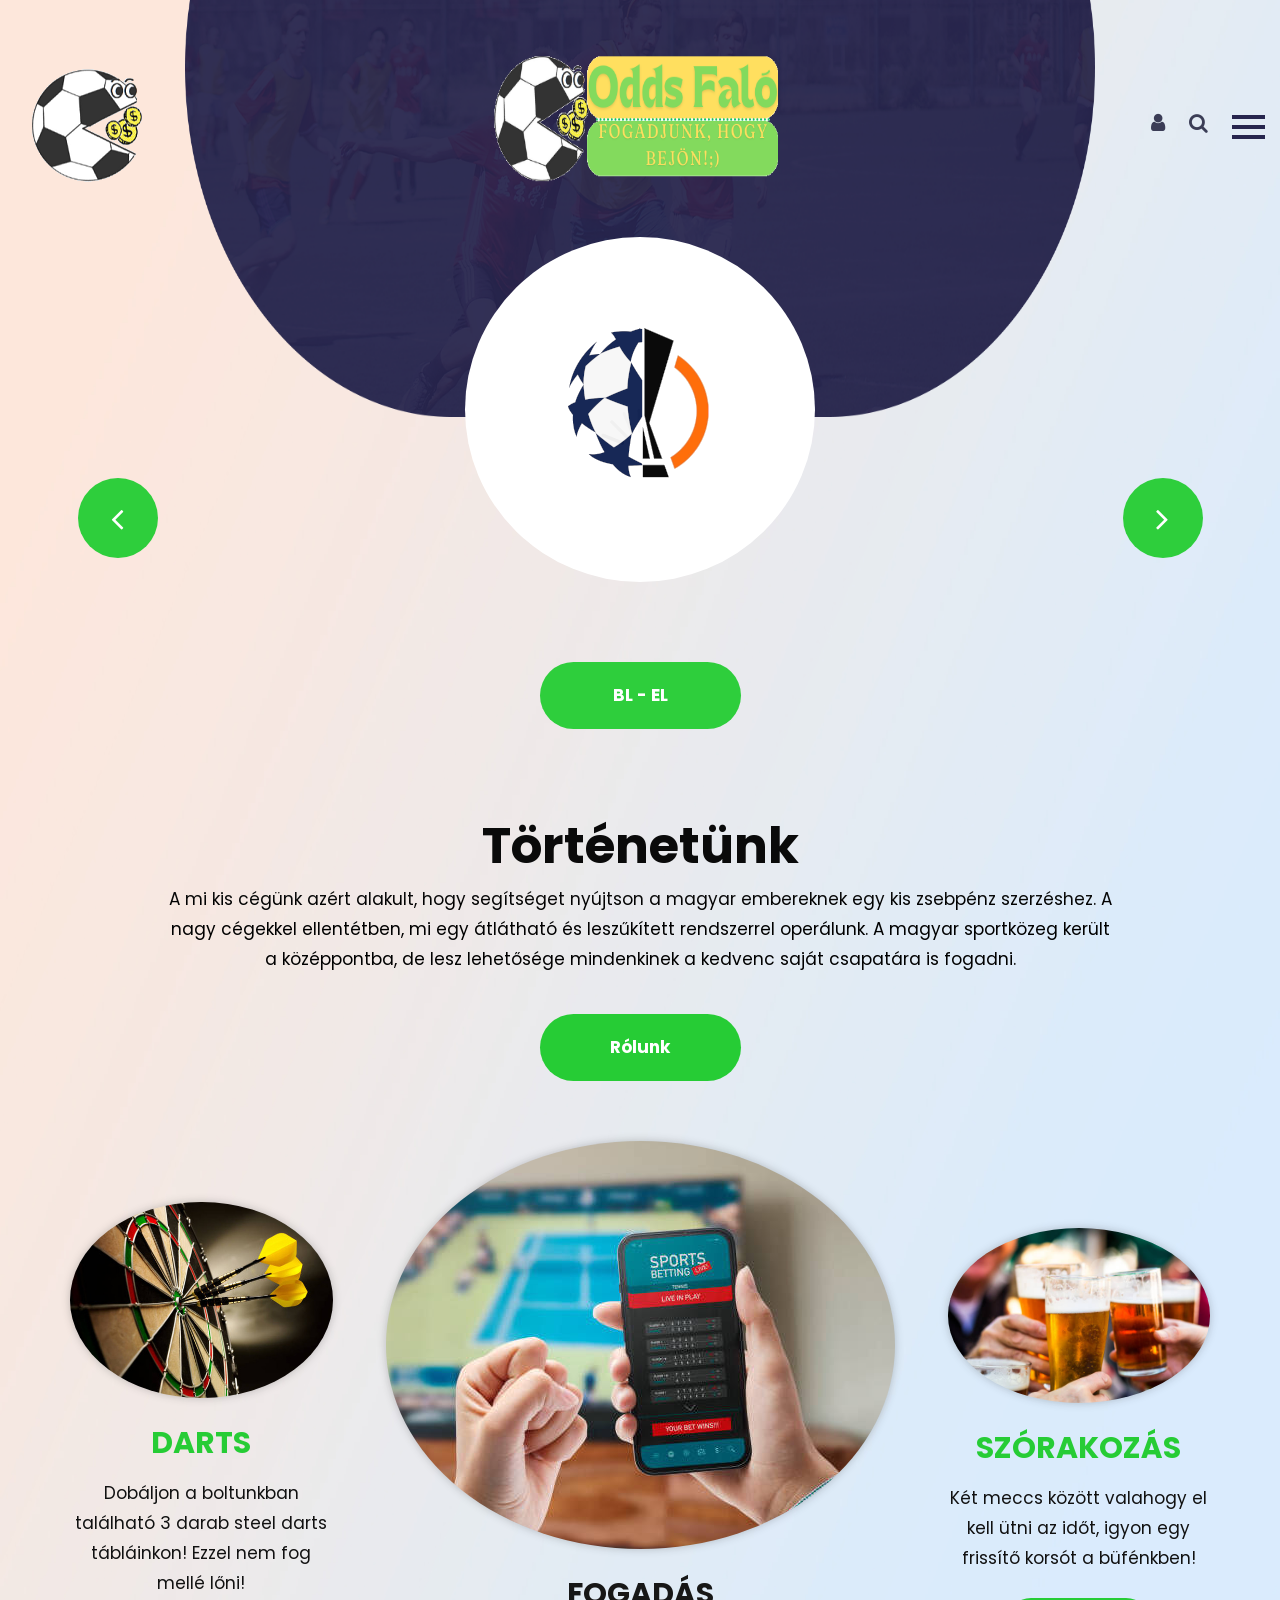
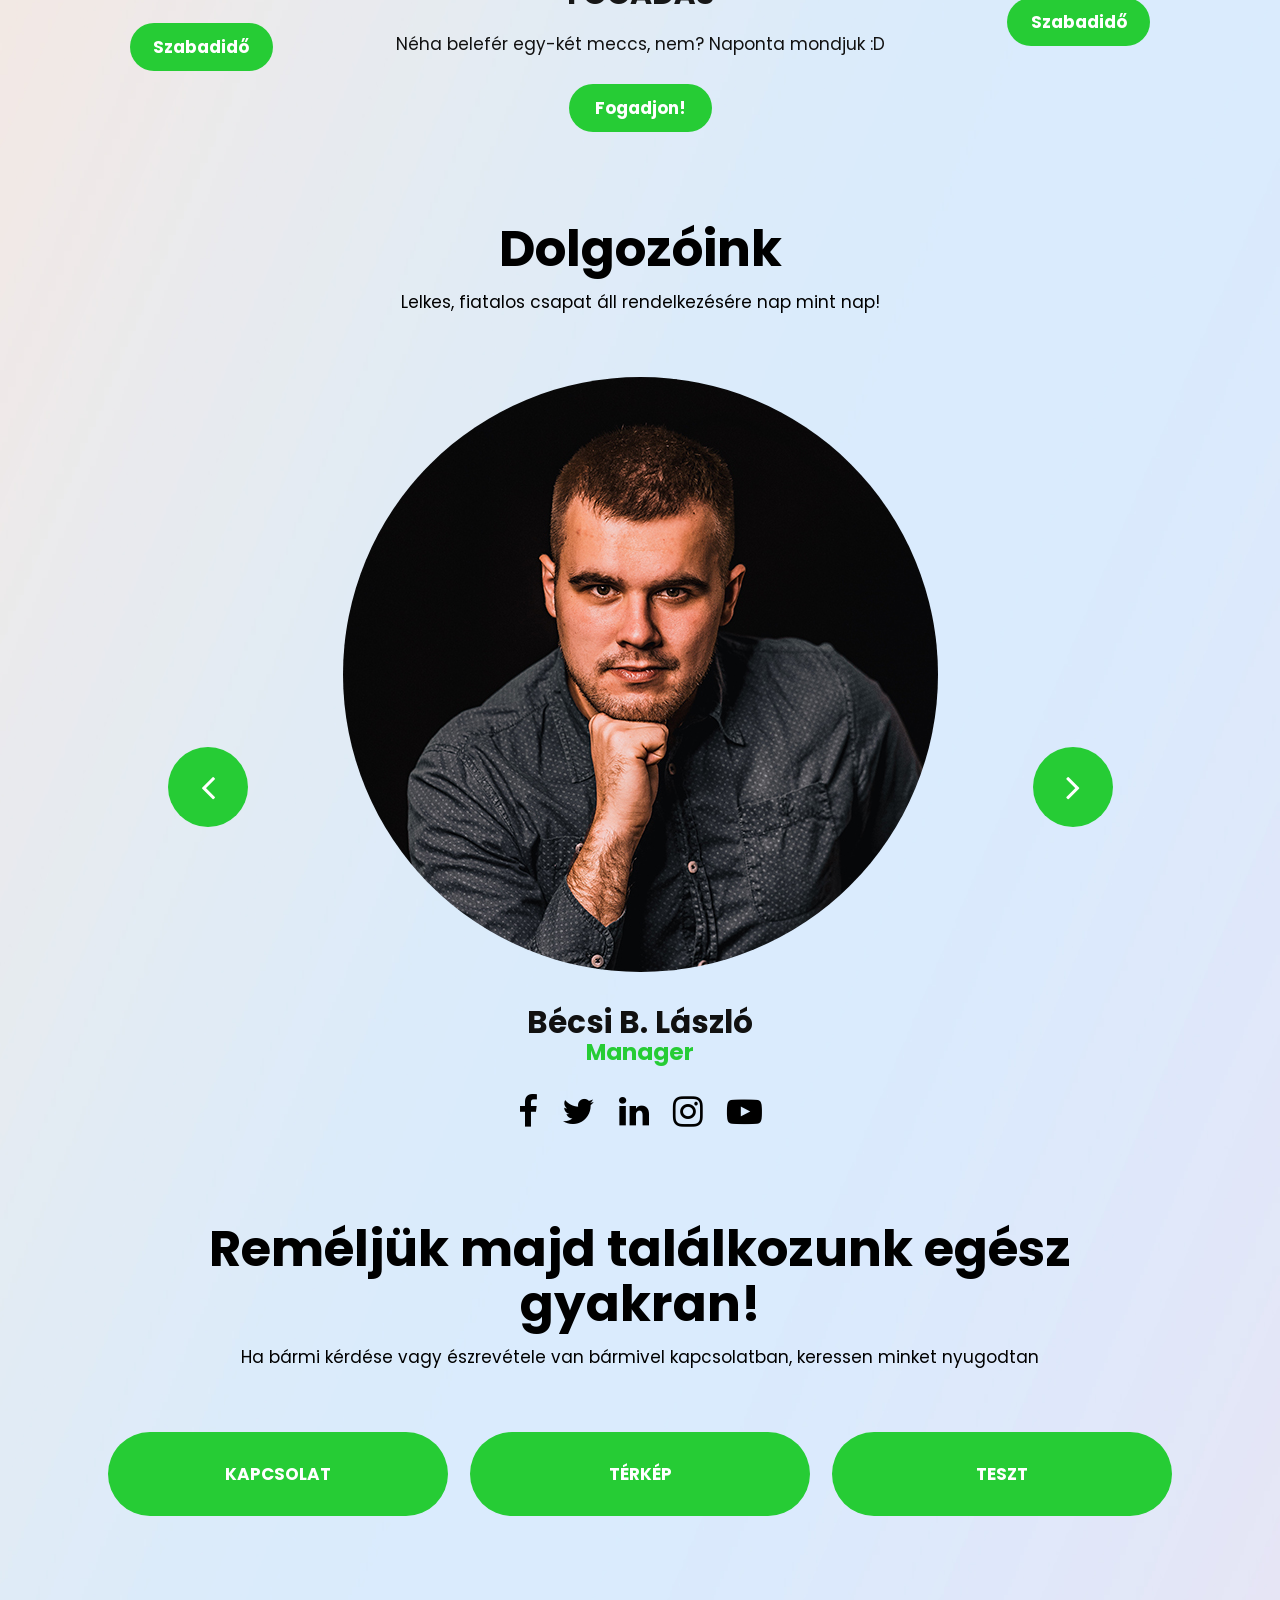
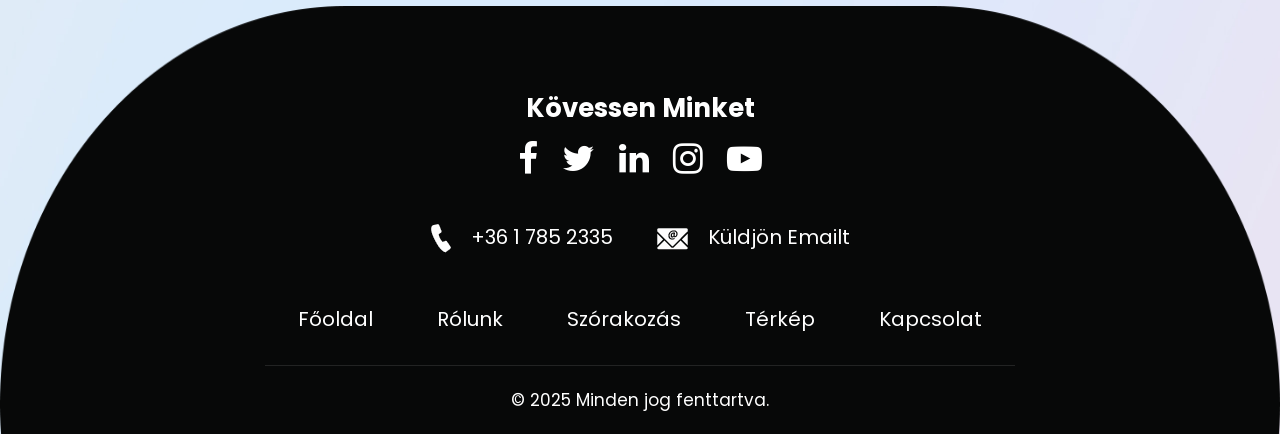
<file: Odds Falo/index.html>
<!DOCTYPE html>
<html lang="hu">
   <head>
      <!-- basic -->
      <meta charset="utf-8">
      <meta http-equiv="X-UA-Compatible" content="IE=edge">
      <!-- mobile metas -->
      <meta name="viewport" content="width=device-width, initial-scale=1">
      <meta name="viewport" content="initial-scale=1, maximum-scale=1">
      <!-- site metas -->
      <title>Odds Faló</title>
      <meta name="keywords" content="">
      <meta name="description" content="">
      <meta name="author" content="">
      <!-- bootstrap css -->
      <link rel="stylesheet" href="css/bootstrap.min.css">
      <!-- style css -->
      <link rel="stylesheet" href="css/style.css">
      <!-- responsive-->
      <link rel="stylesheet" href="css/responsive.css">
      <!-- awesome fontfamily -->
      <link rel="stylesheet" href="https://cdnjs.cloudflare.com/ajax/libs/font-awesome/4.7.0/css/font-awesome.min.css">
      <!--[if lt IE 9]>
      <script src="https://oss.maxcdn.com/html5shiv/3.7.3/html5shiv.min.js"></script>
      <script src="https://oss.maxcdn.com/respond/1.4.2/respond.min.js"></script><![endif]-->
   </head>
   <!-- body -->
   <body class="main-layout">
      <!-- loader  -->
      <div class="loader_bg">
         <div class="loader"><img src="images/loading.gif" alt="" /></div>
      </div>
      <!-- end loader -->
      <div id="mySidepanel" class="sidepanel">
         <a href="javascript:void(0)" class="closebtn" onclick="closeNav()">×</a>
         <a class="active" href="index.html">Főoldal</a>
         <a href="about.html">Rólunk</a>
         <a href="games.html">Szórakozás</a>
         <a href="terkep.html">Térkép</a>
         <a href="contact.html">Kapcsolat</a>
         <hr>
         <img src="images/oddsatlatszo.png" alt=""> <!-- mashova is majd et a file kene-->
      </div>
      <!-- header -->
      <header>
         <!-- header inner -->
         <div class="head-top">
            <div class="container-fluid">
               <div class="row d_flex">
                  <div class="col-sm-3">
                     <div class="logo">
                        <a href="index.html"><img src="images/of2.png" /></a>
                     </div>
                  </div>
                  <div class="col-sm-9">
                     <ul class="email text_align_right">
                        <li><a href="Javascript:void(0)"><i class="fa fa-user" aria-hidden="true"></i></a></li>
                        <li><a href="Javascript:void(0)"><i class="fa fa-search" aria-hidden="true"></i></a></li>
                         <!-- <li><img src="images/gb.png" width="30" alt=""></li>-->
                        <li> <button class="openbtn" onclick="openNav()"><img src="images/menu_btn.png"></button></li>
                        
                     </ul>
                  </div>
               </div>
            </div>
         </div>
      </header>
      <!-- end header -->
      <!-- start slider section -->
      <div  class=" banner_main">
         <div class="container-fluid">
            <div class="row">
               <div class="col-md-12">
                  <div class="club">
                     <figure><img class="sm_n0" src="images/bbnner20.png"> <img class="tes_n0" src="images/banner1.jpg"> </figure>
                     <div class="poa_t">
                        
                     </div>
                  </div>
               </div>
            </div>
         </div>
      </div>
      <!-- end slider section -->
      <div class="footbol">
         <div class="container-fluid">
            <div class="row">
               <div class="col-md-12">
                  <div id="myCarousel" class="carousel slide" data-ride="carousel">
                     <ol class="carousel-indicators">
                        <li data-target="#myCarousel" data-slide-to="0" class="active"></li>
                        <li data-target="#myCarousel" data-slide-to="1" class="active"></li>
                        <li data-target="#myCarousel" data-slide-to="2" class="active"></li>
                        <li data-target="#myCarousel" data-slide-to="3" class="active"></li>
                        <li data-target="#myCarousel" data-slide-to="4" class="active"></li>
                     </ol>
                     <div class="carousel-inner">
                        <div class="carousel-item active">
                           <div class="container-fluid">
                              <div class="carousel-caption relative">
                                 <div class="bluid">
                                    <div class="foot_img">
                                       <figure><img src="images/ujclel.png" alt="#"/></figure>
                                    </div>
                                    <a class="read_more" href="CLEL.html">BL - EL </a>
                                 </div>
                              </div>
                           </div>
                        </div>
                        <div class="carousel-item">
                           <div class="container-fluid">
                              <div class="carousel-caption relative">
                                 <div class="bluid">
                                    <div class="foot_img">
                                       <figure><img src="images/mlsz.png" alt="#"/></figure>
                                    </div>
                                    <a class="read_more" href="mlsz.html">MLSZ </a>
                                 </div>
                              </div>
                           </div>
                        </div>
                        <div class="carousel-item">
                           <div class="container-fluid">
                              <div class="carousel-caption relative">
                                 <div class="bluid">
                                    <div class="foot_img">
                                       <figure><img src="images/OIP.jpeg" alt="#"/></figure>
                                    </div>
                                    <a class="read_more" href="mkosz.html">MKOSZ </a>
                                 </div>
                              </div>
                           </div>
                        </div>
                        <div class="carousel-item">
                           <div class="container-fluid">
                              <div class="carousel-caption relative">
                                 <div class="bluid">
                                    <div class="foot_img">
                                       <figure><img src="images/MKSZ_logo (1).png" alt="#"/></figure>
                                    </div>
                                    <a class="read_more" href="mksz.html">MKSZ </a>
                                 </div>
                              </div>
                           </div>
                        </div>
                        <div class="carousel-item">
                           <div class="container-fluid">
                              <div class="carousel-caption relative">
                                 <div class="bluid">
                                    <div class="foot_img">
                                       <figure><img src="images/MVLSZ.png" alt="#"/></figure>
                                    </div>
                                    <a class="read_more" href="mvlsz.html">MVLSZ </a>
                                 </div>
                              </div>
                           </div>
                        </div>
                     </div>
                     <a class="carousel-control-prev" href="#myCarousel" role="button" data-slide="prev">
                     <i class="fa fa-angle-left" aria-hidden="true"></i>
                     <span class="sr-only">Previous</span>
                     </a>
                     <a class="carousel-control-next" href="#myCarousel" role="button" data-slide="next">
                     <i class="fa fa-angle-right" aria-hidden="true"></i>
                     <span class="sr-only">Next</span>
                     </a>
                  </div>
               </div>
            </div>
         </div>
      </div>
      <!-- sports -->
      <div class="sports">
         <div class="container">
            <div class="row">
               <div class="col-md-10 offset-md-1">
                  <div class="titlepage text_align_center">
                     <h2>Történetünk</h2>
                     <p>A mi kis cégünk azért alakult, hogy segítséget nyújtson a magyar embereknek egy kis zsebpénz szerzéshez. A nagy cégekkel ellentétben, mi egy átlátható és leszűkített rendszerrel operálunk. A magyar sportközeg került a középpontba, de lesz lehetősége mindenkinek a kedvenc saját csapatára is fogadni. </p>
                     <a class="read_more" href="about.html">Rólunk</a>
                  </div>
               </div>
            </div>
            <div class="row d_flex">
               <div class="col-md-3">
                  <div class="sports_main text_align_center">
                     <figure><img  src="images/stock1.jpg" alt="#"/></figure>
                     <div class="sports_text">
                        <h3>DARTS</h3>
                        <p>Dobáljon a boltunkban található 3 darab steel darts tábláinkon! Ezzel nem fog mellé lőni!</p>
                        <a class="read_more" href="games.html">Szabadidő</a> <!--oda ahova a darts visz-->
                     </div>
                  </div>
               </div>
               <div class="col-md-6">
                  <div class="sports_main text_align_center">
                     <figure><img class="" src="images/stock3.jpg" alt="#"/></figure>
                     <div class="sports_text">
                        <h3 class="dark3">FOGADÁS</h3>
                        <p>Néha belefér egy-két meccs, nem? Naponta mondjuk :D </p>
                        <a class="read_more" href="index.html">Fogadjon!</a> <!--kovi fo oldal a fogadas-->
                     </div>
                  </div>
               </div>
               <div class="col-md-3">
                  <div class="sports_main text_align_center">
                     <figure><img src="images/stock2.jpg" alt="#"/></figure>
                     <div class="sports_text">
                        <h3>SZÓRAKOZÁS</h3>
                        <p>Két meccs között valahogy el kell ütni az időt, igyon egy frissítő korsót a büfénkben!</p>
                        <a class="read_more" href="games.html">Szabadidő</a> <!--oda ahova a darts visz-->
                     </div>
                  </div>
               </div>
            </div>
         </div>
      </div>
      <!-- end sports -->
      <!-- about 
      <div class="about">
         <div class="container">
            <div class="row">
               <div class="col-md-12">
                  <div class="titlepage text_align_center">
                     <h2>About Our Club</h2>
                     <p>n some form, by injected humour, or randomised</p>
                  </div>
               </div>
               <div class="col-md-12">
                  <div class="about_img">
                     <figure><img class="img_responsive" src="images/about_img.png" alt="#"/></figure>
                     <div class="abo_btn">
                        <a href="Javascript:void(0)"><img src="images/about_btn.png" alt="#"/></a>
                     </div>
                  </div>
               </div>
            </div>
         </div>
      </div>
      -->
      <!-- trannir -->
      <div class="trannir">
         <div class="container">
            <div class="row">
               <div class="col-md-12">
                  <div class="titlepage text_align_center">
                     <h2>Dolgozóink</h2>
                     <p>Lelkes, fiatalos csapat áll rendelkezésére nap mint nap!</p>
                  </div>
               </div>
            </div>
            <div class="row d_flex">
               <div class="col-lg-10 offset-lg-1 col-md-12">
                  <div id="testimo" class="carousel slide our_trannir" data-ride="carousel">
                     <ol class="carousel-indicators">
                        <li data-target="#testimo" data-slide-to="0" class="active"></li>
                        <li data-target="#testimo" data-slide-to="1"></li>
                        <li data-target="#testimo" data-slide-to="2"></li>
                        <li data-target="#testimo" data-slide-to="3"></li>
                        <li data-target="#testimo" data-slide-to="4"></li>
                     </ol>
                     <div class="carousel-inner">
                        <div class="carousel-item active">
                           <div class="container">
                              <div class="carousel-caption posi_in">
                                 <div class="trannir_text">
                                    <i><img src="images/clint.jpg" alt="#"/></i>
                                    <h3>Bécsi B. László</h3>
                                    <span>Manager</span>
                                    <ul class="social_icon text_align_center">
                                       <li> <a href="Javascript:void(0)"><i class="fa fa-facebook-f"></i></a></li>
                                       <li> <a href="Javascript:void(0)"><i class="fa fa-twitter"></i></a></li>
                                       <li> <a href="Javascript:void(0)"><i class="fa fa-linkedin" aria-hidden="true"></i></a></li>
                                       <li> <a href="Javascript:void(0)"><i class="fa fa-instagram" aria-hidden="true"></i></a></li>
                                       <li> <a href="Javascript:void(0)"><i class="fa fa-youtube-play" aria-hidden="true"></i></a></li>
                                    </ul>
                                 </div>
                              </div>
                           </div>
                        </div>
                        <div class="carousel-item">
                           <div class="container">
                              <div class="carousel-caption posi_in">
                                 <div class="trannir_text">
                                    <i><img src="images/camarera2.jpg" alt="#"/></i>
                                    <h3>Kovács Dakota</h3>
                                    <span>Fő pultos</span>
                                    <ul class="social_icon text_align_center">
                                       <li> <a href="Javascript:void(0)"><i class="fa fa-facebook-f"></i></a></li>
                                       <li> <a href="Javascript:void(0)"><i class="fa fa-twitter"></i></a></li>
                                       <li> <a href="Javascript:void(0)"><i class="fa fa-linkedin" aria-hidden="true"></i></a></li>
                                       <li> <a href="Javascript:void(0)"><i class="fa fa-instagram" aria-hidden="true"></i></a></li>
                                       <li> <a href="Javascript:void(0)"><i class="fa fa-youtube-play" aria-hidden="true"></i></a></li>
                                    </ul>
                                 </div>
                              </div>
                           </div>
                        </div>
                        <div class="carousel-item">
                           <div class="container">
                              <div class="carousel-caption posi_in">
                                 <div class="trannir_text">
                                    <i><img src="images/bufe.webp" alt="#"/></i>
                                    <h3>Fürtös Frici</h3>
                                    <span>Büfés</span>
                                    <ul class="social_icon text_align_center">
                                       <li> <a href="Javascript:void(0)"><i class="fa fa-facebook-f"></i></a></li>
                                       <li> <a href="Javascript:void(0)"><i class="fa fa-twitter"></i></a></li>
                                       <li> <a href="Javascript:void(0)"><i class="fa fa-linkedin" aria-hidden="true"></i></a></li>
                                       <li> <a href="Javascript:void(0)"><i class="fa fa-instagram" aria-hidden="true"></i></a></li>
                                       <li> <a href="Javascript:void(0)"><i class="fa fa-youtube-play" aria-hidden="true"></i></a></li>
                                    </ul>
                                 </div>
                              </div>
                           </div>
                        </div>
                        <div class="carousel-item">
                           <div class="container">
                              <div class="carousel-caption posi_in">
                                 <div class="trannir_text">
                                    <i><img src="images/secu.jpg" alt="#"/></i>
                                    <h3>Tóth Szilveszter</h3>
                                    <span>Portás</span>
                                    <ul class="social_icon text_align_center">
                                       <li> <a href="Javascript:void(0)"><i class="fa fa-facebook-f"></i></a></li>
                                       <li> <a href="Javascript:void(0)"><i class="fa fa-twitter"></i></a></li>
                                       <li> <a href="Javascript:void(0)"><i class="fa fa-linkedin" aria-hidden="true"></i></a></li>
                                       <li> <a href="Javascript:void(0)"><i class="fa fa-instagram" aria-hidden="true"></i></a></li>
                                       <li> <a href="Javascript:void(0)"><i class="fa fa-youtube-play" aria-hidden="true"></i></a></li>
                                    </ul>
                                 </div>
                              </div>
                           </div>
                        </div>
                        <div class="carousel-item">
                           <div class="container">
                              <div class="carousel-caption posi_in">
                                 <div class="trannir_text">
                                    <i><img src="images/handy.webp" alt="#"/></i>
                                    <h3>Kárpát Maximilián</h3>
                                    <span>Karbantartó</span>
                                    <ul class="social_icon text_align_center">
                                       <li> <a href="Javascript:void(0)"><i class="fa fa-facebook-f"></i></a></li>
                                       <li> <a href="Javascript:void(0)"><i class="fa fa-twitter"></i></a></li>
                                       <li> <a href="Javascript:void(0)"><i class="fa fa-linkedin" aria-hidden="true"></i></a></li>
                                       <li> <a href="Javascript:void(0)"><i class="fa fa-instagram" aria-hidden="true"></i></a></li>
                                       <li> <a href="Javascript:void(0)"><i class="fa fa-youtube-play" aria-hidden="true"></i></a></li>
                                    </ul>
                                 </div>
                              </div>
                           </div>
                        </div>
                     </div>
                     
                     <a class="carousel-control-prev" href="#testimo" role="button" data-slide="prev">
                     <i class="fa fa-angle-left" aria-hidden="true"></i>
                     <span class="sr-only">Previous</span>
                     </a>
                     <a class="carousel-control-next" href="#testimo" role="button" data-slide="next">
                     <i class="fa fa-angle-right" aria-hidden="true"></i>
                     <span class="sr-only">Next</span>
                     </a>
                  </div>
               </div>
            </div>
         </div>
      </div>
      <!-- end trannir -->
      <!-- our_club -->
      <div class="our_club">
         <div class="container">
            <div class="row">
               <div class="col-md-10 offset-md-1">
                  <div class="titlepage text_align_center">
                     <h2>Reméljük majd találkozunk egész gyakran!</h2>
                     <p>Ha bármi kérdése vagy észrevétele van bármivel kapcsolatban, keressen minket nyugodtan</p>
                  </div>
               </div>
               <div class="col-md-12">
                  <div class="club_btn">
                     <a class="read_more " href="contact.html">Kapcsolat</a>
                     <a class="read_more" href="terkep.html">Térkép</a>
                     <a class="read_more" href="proba.html">teszt</a>
                  </div>
               </div>
            </div>
         </div>
      </div>
      <!-- end our_club -->
      <!-- footer -->
      <footer>
         <div class="footer">
            <div class="container">
               <div class="row">
                  <div class="col-md-8 offset-md-2">
                     <h3>Kövessen Minket</h3>
                     <ul class="social_icon text_align_center">
                        <li> <a href="Javascript:void(0)"><i class="fa fa-facebook-f"></i></a></li>
                        <li> <a href="Javascript:void(0)"><i class="fa fa-twitter"></i></a></li>
                        <li> <a href="Javascript:void(0)"><i class="fa fa-linkedin" aria-hidden="true"></i></a></li>
                        <li> <a href="Javascript:void(0)"><i class="fa fa-instagram" aria-hidden="true"></i></a></li>
                        <li> <a href="Javascript:void(0)"><i class="fa fa-youtube-play" aria-hidden="true"></i></a></li>
                     </ul>
                     <div class="conta text_align_center">
                        <ul>
                           <li> <a href="Javascript:void(0)"><img src="images/call.png" alt="#"/> +36 1 785 2335
                              </a>
                           </li>
                           <li> <a href="Javascript:void(0)"><img src="images/mall.png" alt="#"/>  <a href= "mailto: oddsfalo@gmail.com"> 
                             Küldjön Emailt
                          </a>
                              </a>
                           </li>
                        </ul>
                     </div>
                  </div>
                  <div class="col-md-8 offset-md-2">
                     <div class="menu_bottom text_align_center">
                        <ul>
                           <li><a href="index.html">Főoldal</a></li>
                           <li><a href="about.html">Rólunk</a></li>
                           <li><a href="games.html">Szórakozás</a></li>
                           <li><a href="terkep.html">Térkép</a></li>
                           <li><a href="contact.html">Kapcsolat</a></li>
                        </ul>
                     </div>
                  </div>
               </div>
            </div>
            <div class="copyright text_align_center">
               <div class="container">
                  <div class="row">
                     <div class="col-md-8 offset-md-2">
                        <p>© 2025 Minden jog fenttartva. </p>
                     </div>
                  </div>
               </div>
            </div>
         </div>
      </footer>
      <!-- end footer -->
      <!-- Javascript files-->
      <script src="js/jquery.min.js"></script>
      <script src="js/bootstrap.bundle.min.js"></script>
      <script src="js/jquery-3.0.0.min.js"></script>
      <script src="js/custom.js"></script>
   </body>
</html>
</file>
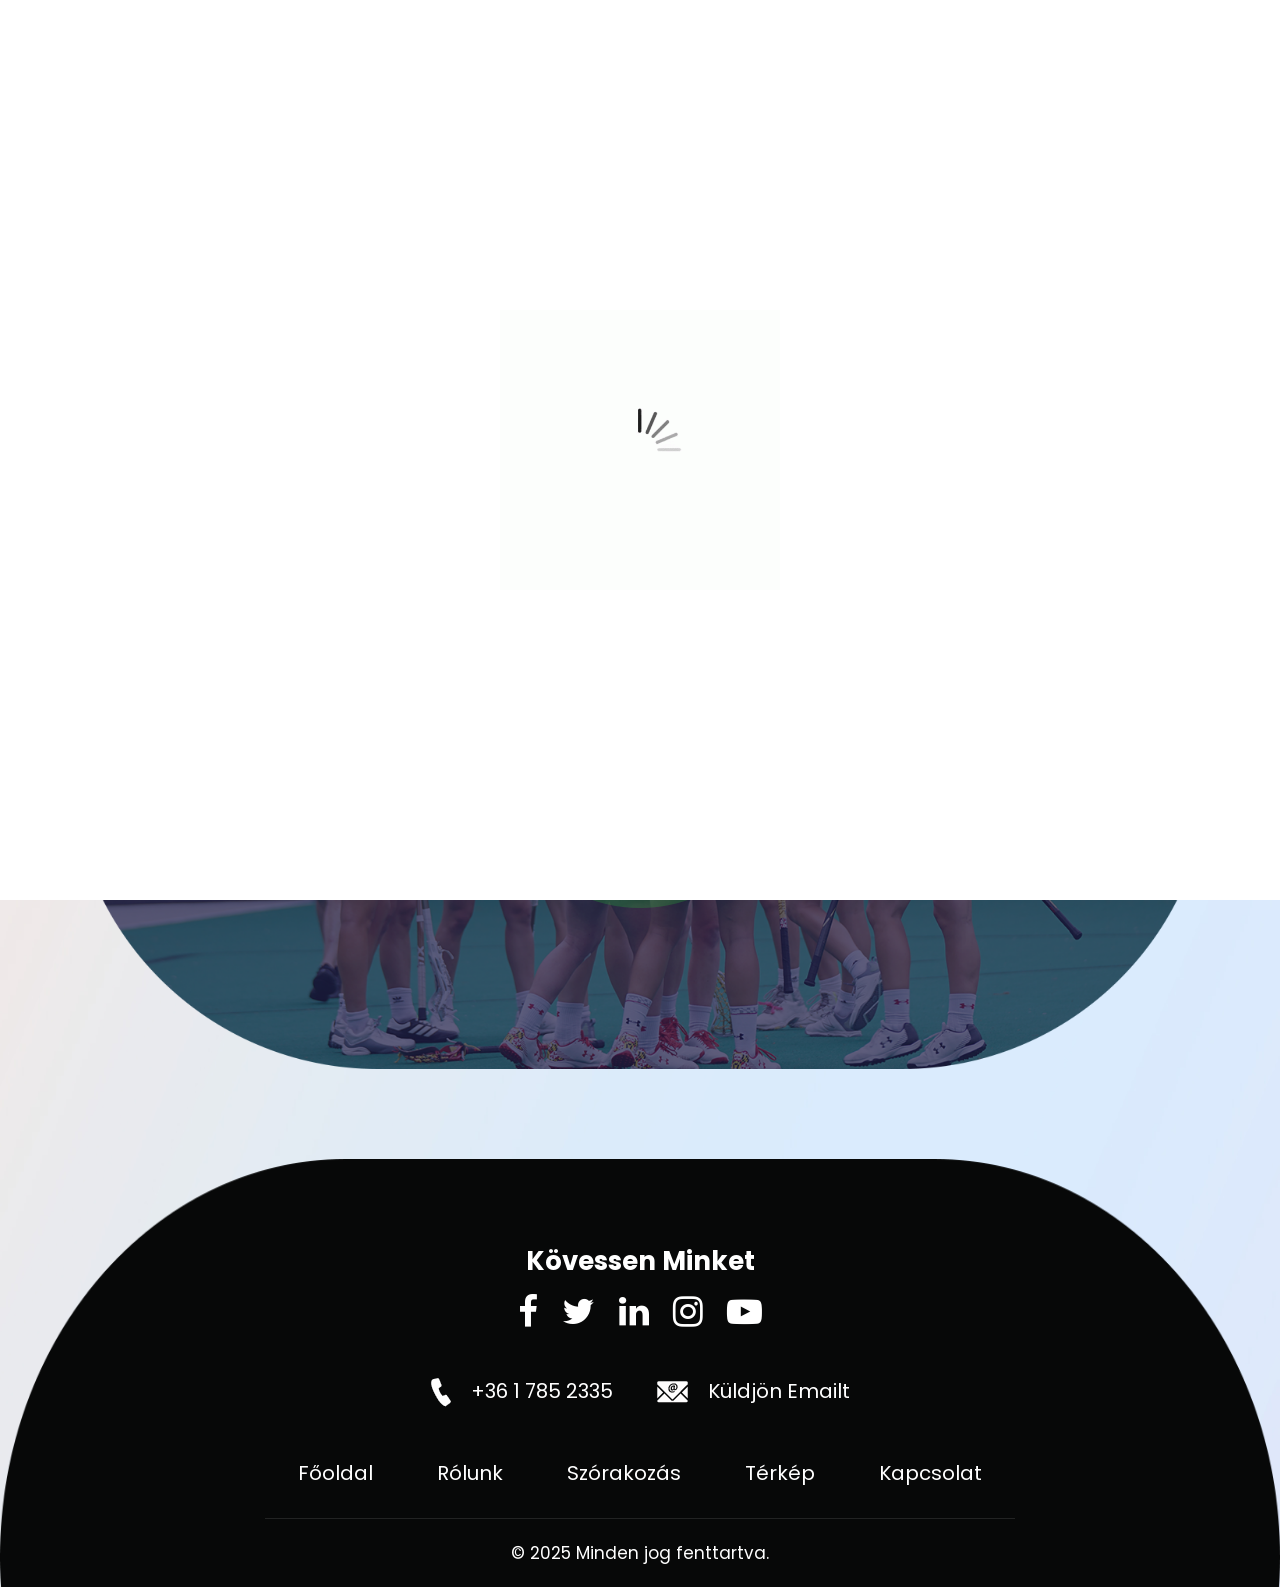
<file: Odds Falo/about.html>
<!DOCTYPE html>
<html lang="en">
   <head>
      <!-- basic -->
      <meta charset="utf-8">
      <meta http-equiv="X-UA-Compatible" content="IE=edge">
      <!-- mobile metas -->
      <meta name="viewport" content="width=device-width, initial-scale=1">
      <meta name="viewport" content="initial-scale=1, maximum-scale=1">
      <!-- site metas -->
      <title>Rólunk</title>
      <meta name="keywords" content="">
      <meta name="description" content="">
      <meta name="author" content="">
      <!-- bootstrap css -->
      <link rel="stylesheet" href="css/bootstrap.min.css">
      <!-- style css -->
      <link rel="stylesheet" href="css/style.css">
      <!-- responsive-->
      <link rel="stylesheet" href="css/responsive.css">
      <!-- awesome fontfamily -->
      <link rel="stylesheet" href="https://cdnjs.cloudflare.com/ajax/libs/font-awesome/4.7.0/css/font-awesome.min.css">
      <!--[if lt IE 9]>
      <script src="https://oss.maxcdn.com/html5shiv/3.7.3/html5shiv.min.js"></script>
      <script src="https://oss.maxcdn.com/respond/1.4.2/respond.min.js"></script><![endif]-->
   </head>
   <!-- body -->
   <body class="main-layout inner_page">
      <!-- loader  -->
      <div class="loader_bg">
         <div class="loader"><img src="images/loading.gif" alt="" /></div>
      </div>
      <!-- end loader -->
      <div id="mySidepanel" class="sidepanel">
         <a href="javascript:void(0)" class="closebtn" onclick="closeNav()">×</a>
         <a href="index.html">Főoldal</a>
         <a class="active" href="about.html">Rólunk</a>
         <a href="games.html">Szórakozás</a>
         <a href="terkep.html">Térkép</a>
         <a href="contact.html">Kapcsolat</a>
         <hr>
         <img src="images/of2.png" alt="">
      </div>
      <!-- header -->
      <header>
         <!-- header inner -->
         <div class="head-top">
            <div class="container-fluid">
               <div class="row d_flex">
                  <div class="col-sm-3">
                     <div class="logo">
                        <a href="index.html"><img src="images/of.png" /></a>
                     </div>
                  </div>
                  <div class="col-sm-9">
                     <ul class="email text_align_right">
                        <li><a href="Javascript:void(0)"><i class="fa fa-user" aria-hidden="true"></i></a></li>
                        <li><a href="Javascript:void(0)"><i class="fa fa-search" aria-hidden="true"></i></a></li>
                        <li> <button class="openbtn" onclick="openNav()"><img src="images/menu_btn.png"></button></li>
                     </ul>
                  </div>
               </div>
            </div>
         </div>
      </header>
      <!-- end header -->
      <!-- about -->
      <div class="about">
         <div class="container">
            <div class="row">
               <div class="col-md-12">
                  <div class="titlepage text_align_center">
                     <h2>Nézze meg a videót, hogy többet tudjon meg rólunk!</h2>
                     <p>Kattintson az alábbi linkre</p>
                  </div>
               </div>
               <div class="col-md-12">
                  <div class="about_img">
                     <figure><img class="img_responsive" src="images/about_img.png" alt="#"/></figure>
                     <div class="abo_btn">
                        <a href="https://youtu.be/zI0bbVPU6D8?si=3o-it1kAIZ4h_753"><img src="images/about_btn.png" alt="#"/> </a> <!--Itt lenne az 1 perces angol promo video a helyhez-->
                     </div>
                  </div>
               </div>
            </div>
         </div>
      </div>
      <!-- end about -->
      <!-- footer -->
      <footer>
         <div class="footer">
            <div class="container">
               <div class="row">
                  <div class="col-md-8 offset-md-2">
                     <h3>Kövessen Minket</h3>
                     <ul class="social_icon text_align_center">
                        <li> <a href="Javascript:void(0)"><i class="fa fa-facebook-f"></i></a></li>
                        <li> <a href="Javascript:void(0)"><i class="fa fa-twitter"></i></a></li>
                        <li> <a href="Javascript:void(0)"><i class="fa fa-linkedin" aria-hidden="true"></i></a></li>
                        <li> <a href="Javascript:void(0)"><i class="fa fa-instagram" aria-hidden="true"></i></a></li>
                        <li> <a href="Javascript:void(0)"><i class="fa fa-youtube-play" aria-hidden="true"></i></a></li>
                     </ul>
                     <div class="conta text_align_center">
                        <ul>
                           <li> <a href="Javascript:void(0)"><img src="images/call.png" alt="#"/> +36 1 785 2335
                           </a>
                        </li>
                        <li> <a href="Javascript:void(0)"><img src="images/mall.png" alt="#"/>  <a href= "mailto: oddsfalo@gmail.com"> 
                          Küldjön Emailt
                       </a>
                           </a>
                        </li>
                        </ul>
                     </div>
                  </div>
                  <div class="col-md-8 offset-md-2">
                     <div class="menu_bottom text_align_center">
                        <ul>
                           <li><a href="index.html">Főoldal</a></li>
                           <li><a href="about.html">Rólunk</a></li>
                           <li><a href="games.html">Szórakozás</a></li>
                           <li><a href="terkep.html">Térkép</a></li>
                           <li><a href="contact.html">Kapcsolat</a></li>
                        </ul>
                     </div>
                  </div>
               </div>
            </div>
            <div class="copyright text_align_center">
               <div class="container">
                  <div class="row">
                     <div class="col-md-8 offset-md-2">
                        <p>© 2025 Minden jog fenttartva. </p>
                     </div>
                  </div>
               </div>
            </div>
         </div>
      </footer>
      <!-- end footer -->
      <!-- Javascript files-->
      <script src="js/jquery.min.js"></script>
      <script src="js/bootstrap.bundle.min.js"></script>
      <script src="js/jquery-3.0.0.min.js"></script>
      <script src="js/custom.js"></script>
   </body>
</html>
</file>
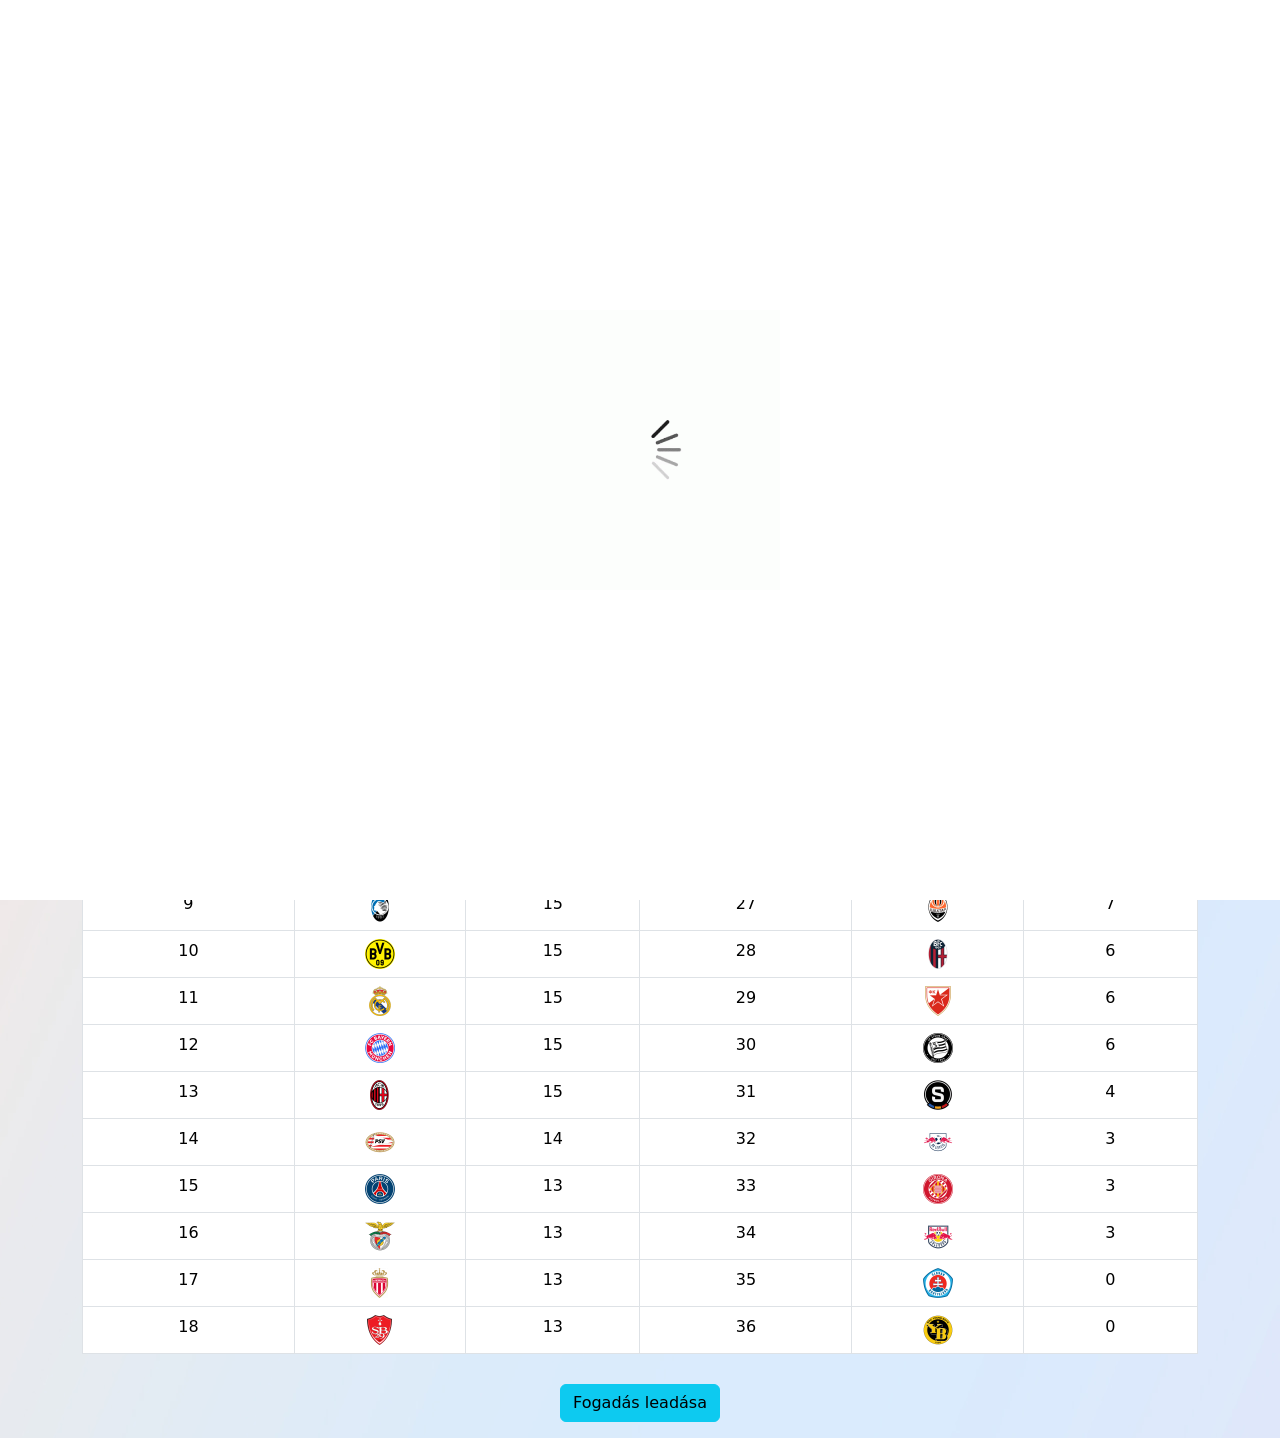
<file: Odds Falo/CLEL.html>
<!DOCTYPE html>
<html lang="hu">
   <head>
      <!-- basic -->
      <meta charset="utf-8">
      <meta http-equiv="X-UA-Compatible" content="IE=edge">
      <!-- mobile metas -->
      <meta name="viewport" content="width=device-width, initial-scale=1">
      <meta name="viewport" content="initial-scale=1, maximum-scale=1">
      <!-- site metas -->
      <title>BL-EL</title>
      <meta name="keywords" content="">
      <meta name="description" content="">
      <meta name="author" content="">
      <!-- bootstrap css -->
      <link rel="stylesheet" href="css/bootstrap.min.css">
      <!-- style css -->
      <link rel="stylesheet" href="css/style.css">
      <!-- responsive-->
      <link rel="stylesheet" href="css/responsive.css">
      <!-- awesome fontfamily -->
      <link rel="stylesheet" href="https://cdnjs.cloudflare.com/ajax/libs/font-awesome/4.7.0/css/font-awesome.min.css">
      <!--[if lt IE 9]>
      <script src="https://oss.maxcdn.com/html5shiv/3.7.3/html5shiv.min.js"></script>
      <script src="https://oss.maxcdn.com/respond/1.4.2/respond.min.js"></script><![endif]-->
   </head>
   <!-- body -->
   <body class="main-layout inner_page">
      <!-- loader  -->
      <div class="loader_bg">
         <div class="loader"><img src="images/loading.gif" alt="" /></div>
      </div>
      <!-- end loader -->
      <div id="mySidepanel" class="sidepanel">
         <a href="javascript:void(0)" class="closebtn" onclick="closeNav()">×</a>
         <a href="index.html">Főoldal</a>
         <a href="about.html">Rólunk</a>
         <a href="games.html">Szórakozás</a>
         <a href="terkep.html">Térkép</a>
         <a href="contact.html">Kapcsolat</a>
         <hr>
         <img src="images/of.png" alt="">
      </div>
      <!-- header -->
      <header>
         <!-- header inner -->
         <div class="head-top">
            <div class="container-fluid">
               <div class="row d_flex">
                  <div class="col-sm-3">
                     <div class="logo">
                        <a href="index.html"><img src="images/of.png" width="80" /></a>
                     </div>
                  </div>
                  <div class="col-sm-9">
                     <ul class="email text_align_right">
                        <li><a href="Javascript:void(0)"><i class="fa fa-user" aria-hidden="true"></i></a></li>
                        <li><a href="Javascript:void(0)"><i class="fa fa-search" aria-hidden="true"></i></a></li>
                        <li> <button class="openbtn" onclick="openNav()"><img src="images/menu_btn.png"></button></li>
                     </ul>
                  </div>
               </div>
            </div>
         </div>
      </header>
      <!-- end header -->

<!-- about -->
<div class="about">
    <div class="container">
       <div class="row">
          <div class="col-md-12">
             <div class="titlepage text_align_center">
                <h2>Bajnokok Ligája - Európa Liga</h2>
                <p>Kedvenc nemzetközi csapataira is lehet fogadni.</p>
             </div>
          </div>
          <div class="col-md-12">
             <div class="about_img">
             <!--   <figure><img class="img_responsive" src="images/blelkep.jpg" alt="#"/></figure>-->
                
             </div>
          </div>
       </div>
    </div>
 </div>
 <!-- end about 

<div class=row>
   <div class="col-lg-12 d-flex justify-content-center ">
      <button type="button" class="btn btn-outline-success">Tabella</button>
      <button type="button" class="btn btn-outline-success">Mérkőzések</button>
      <button type="button" class="btn btn-outline-success">Top Játékosok</button>
   </div>
</div>-->


<!DOCTYPE html>
<html lang="hu">
<head>
    <meta charset="UTF-8">
    <meta name="viewport" content="width=device-width, initial-scale=1.0">
    <title>Dinamikus Táblázatok</title>
    <link href="https://cdn.jsdelivr.net/npm/bootstrap@5.3.0-alpha1/dist/css/bootstrap.min.css" rel="stylesheet">
    <style>
        .content {
            margin-top: 30px;
            display: flexbox;
            justify-content: center;
        }
        .content2 {
            margin-top: 90px;
            display: flex;
            justify-content: center;
        }
        

        table {
            width: 80%;
            margin-top: 20px;
            border-collapse: collapse;
        }

        th, td {
            padding: 8px;
            border: 1px solid #ddd;
            text-align: center;
            
        }

        .hidden {
            display: none;
        }

        .thead {
        background-color: #003366; /* Sötétkék háttér */
    }
      .thead2 {
        background-color: #ba6700; /* Sötétkék háttér */
    }

    thead th {
        color: white; /* Fehér szöveg */
    }

    /* Különböző helyezésekhez tartozó színek */
    .rank-1-8 {
           
            color: rgb(105, 225, 0);
        }

        .rank-9-24 {
            background-color: #add8e6; /* Világoskék */
            color: rgb(0, 197, 184);
        }

        .rank-25-36 {
            
            color: rgb(164, 4, 4);
        }


        .xyz{

            background-color: green;

        }
    </style>
</head>
<body>

<div class="container">
    <!-- Gombok a szűréshez -->
    <div class="row">
        <div class="col-lg-12 d-flex justify-content-center">
            <button type="button" class="btn btn-outline-success mx-2" onclick="showTable('table')">Tabella BL</button>
            <button type="button" class="btn btn-outline-success mx-2" onclick="showTable('table2')">Tabella EL</button>
            <button type="button" class="btn btn-outline-success mx-2" onclick="showTable('matches')">Mérkőzések BL-EL</button>
          <!--   <button type="button" class="btn btn-outline-success mx-2" onclick="showTable('matches2')">Mérkőzések BL-EL</button>
            <button type="button" class="btn btn-outline-success mx-2" onclick="showTable('players')">Top Játékosok</button> -->
        </div>
    </div>

<!-- Dinamikus tartalom -->
   <div class="content">
      <!-- Tabella -->
      <div id="table" class="hidden">
          <table class="table table-bordered">
              <thead class="thead">
                  <tr>
                      <th>Helyezés</th>
                      <th>Csapat</th>
                      <th>Pontok</th>
                      <th>Helyezés</th>
                      <th>Csapat</th>
                      <th>Pontok</th>
                  </tr>
              </thead>
              <tbody>
                  <!-- 20 soros tábla -->
                  <tr>
                      <td class="rank-1-8">1</td><td><img src="images/pool.png" alt=""></td><td>21</td>  <td class="rank-9-24">19</td><td><img src="images/fey.png" alt=""></td><td>13</td>
                  </tr>
                  <tr>
                      <td class="rank-1-8">2</td><td><img src="images/barca.png" alt=""></td><td>19</td>  <td class="rank-9-24">20</td><td><img src="images/juv.png" alt=""></td><td>12</td>
                  </tr>
                  <tr>
                      <td class="rank-1-8">3</td><td><img src="images/ars.png" alt=""></td><td>19</td>  <td class="rank-9-24">21</td><td><img src="images/celt.png" alt=""></td><td>12</td>
                  </tr>
                  <tr>
                      <td class="rank-1-8">4</td><td><img src="images/inter.png" alt=""></td><td>19</td>  <td class="rank-9-24">22</td><td><img src="images/mci.png" alt=""></td><td>11</td>
                  </tr>
                  <tr>
                      <td class="rank-1-8">5</td><td><img src="images/atm.png" alt=""></td><td>18</td>  <td class="rank-9-24">23</td><td><img src="images/sporting.png" alt=""></td><td>11</td>
                  </tr>
                  <tr>
                      <td class="rank-1-8">6</td><td><img src="images/lever.png" alt=""></td><td>16</td>  <td class="rank-9-24">24</td><td><img src="images/cb.png" alt=""></td><td>11</td>
                  </tr>
                  <tr>
                      <td class="rank-1-8">7</td><td><img src="images/lille.png" alt=""></td><td>16</td>  <td class=.rank-25-36>25</td><td><img src="images/dz.png" alt=""></td><td>11</td>
                  </tr>
                  <tr>
                      <td class="rank-1-8">8</td><td><img src="images/av.png" alt=""></td><td>16</td>  <td class=.rank-25-36>26</td><td><img src="images/vfb.png" alt=""></td><td>10</td>
                  </tr>
                  <tr>
                      <td class="rank-9-24">9</td><td><img src="images/atalanta.png" alt=""></td><td>15</td>  <td class=.rank-25-36>27</td><td><img src="images/shak.png" alt=""></td><td>7</td>
                  </tr>
                  <tr>
                      <td class="rank-9-24">10</td><td><img src="images/bvb.png" alt=""></td><td>15</td>  <td class=.rank-25-36>28</td><td><img src="images/bolo.png" alt=""></td><td>6</td>
                  </tr>
                  <tr>
                      <td class="rank-9-24">11</td><td><img src="images/rma.png" alt=""></td><td>15</td>  <td class=.rank-25-36>29</td><td><img src="images/cv.png" alt=""></td><td>6</td>
                  </tr>
                  <tr>
                      <td class="rank-9-24">12</td><td><img src="images/fcb.png" alt=""></td><td>15</td>  <td class=.rank-25-36>30</td><td><img src="images/sg.png" alt=""></td><td>6</td>
                  </tr>
                  <tr>
                      <td class="rank-9-24">13</td><td><img src="images/acm.png" alt=""></td><td>15</td>  <td class=.rank-25-36>31</td><td><img src="images/sppp.png" alt=""></td><td>4</td>
                  </tr>
                  <tr>
                      <td class="rank-9-24">14</td><td><img src="images/psv.png" alt=""></td><td>14</td>  <td class=.rank-25-36>32</td><td><img src="images/rbl.png" alt=""></td><td>3</td>
                  </tr>
                  <tr>
                      <td class="rank-9-24">15</td><td><img src="images/psg.png" alt=""></td><td>13</td>  <td class=.rank-25-36>33</td><td><img src="images/gir.png" alt=""></td><td>3</td>
                  </tr>
                  <tr>
                      <td class="rank-9-24">16</td><td><img src="images/benf.png" alt=""></td><td>13</td>  <td class=.rank-25-36>34</td><td><img src="images/sal.png" alt=""></td><td>3</td>
                  </tr>
                  <tr>
                      <td class="rank-9-24">17</td><td><img src="images/monac.png" alt=""></td><td>13</td>  <td class=.rank-25-36>35</td><td><img src="images/slo.png" alt=""></td><td>0</td>
                  </tr>
                  <tr>
                      <td class="rank-9-24">18</td><td><img src="images/brest.png" alt=""></td><td>13</td>  <td class=.rank-25-36>36</td><td><img src="images/yb.png" alt=""></td><td>0</td>
                  </tr>
              </tbody>
          </table>
      </div>
   </div>
      
   <div class="content">
      <div id="table2" class="hidden">
         <table class="table table-bordered">
            <thead class="thead2">
                <tr>
                    <th>Helyezés</th>
                    <th>Csapat</th>
                    <th>Pontok</th>
                    <th>Helyezés</th>
                    <th>Csapat</th>
                    <th>Pontok</th>
                </tr>
            </thead>
            <tbody>
                <!-- 20 soros tábla -->
                <tr>
                    <td class="rank-1-8">1</td><td><img src="images/laz.png" alt=""></td><td>19</td>  <td class="rank-9-24">19</td><td><img src="images/aza.png" alt=""></td><td>11</td>
                </tr>
                <tr>
                    <td class="rank-1-8">2</td><td><img src="images/ath.png" alt=""></td><td>19</td>  <td class="rank-9-24">20</td><td><img src="images/mid.png" alt=""></td><td>11</td>
                </tr>
                <tr>
                    <td class="rank-1-8">3</td><td><img src="images/man.png" alt=""></td><td>18</td>  <td class="rank-9-24">21</td><td><img src="images/roy.png" alt=""></td><td>11</td>
                </tr>
                <tr>
                    <td class="rank-1-8">4</td><td><img src="images/tot.png" alt=""></td><td>17</td>  <td class="rank-9-24">22</td><td><img src="images/ppaok.png" alt=""></td><td>10</td>
                </tr>
                <tr>
                    <td class="rank-1-8">5</td><td><img src="images/fra.png" alt=""></td><td>16</td>  <td class="rank-9-24">23</td><td><img src="images/twe.png" alt=""></td><td>10</td>
                </tr>
                <tr>
                    <td class="rank-1-8">6</td><td><img src="images/oly.png" alt=""></td><td>15</td>  <td class="rank-9-24">24</td><td><img src="images/fener.png" alt=""></td><td>10</td>
                </tr>
                <tr>
                    <td class="rank-1-8">7</td><td><img src="images/gorog.png" alt=""></td><td>15</td>  <td class=.rank-25-36>25</td><td><img src="images/brag.png" alt=""></td><td>10</td>
                </tr>
                <tr>
                    <td class="rank-1-8">8</td><td><img src="images/gla.png" alt=""></td><td>14</td>  <td class=.rank-25-36>26</td><td><img src="images/elf.png" alt=""></td><td>10</td>
                </tr>
                <tr>
                    <td class="rank-9-24">9</td><td><img src="images/bodo.png" alt=""></td><td>14</td>  <td class=.rank-25-36>27</td><td><img src="images/hoff.png" alt=""></td><td>9</td>
                </tr>
                <tr>
                    <td class="rank-9-24">10</td><td><img src="images/and.png" alt=""></td><td>14</td>  <td class=.rank-25-36>28</td><td><img src="images/bes.png" alt=""></td><td>9</td>
                </tr>
                <tr>
                    <td class="rank-9-24">11</td><td><img src="images/fcsb.png" alt=""></td><td>14</td>  <td class=.rank-25-36>29</td><td><img src="images/macc.png" alt=""></td><td>6</td>
                </tr>
                <tr>
                    <td class="rank-9-24">12</td><td><img src="images/ajax.png" alt=""></td><td>13</td>  <td class=.rank-25-36>30</td><td><img src="images/slavi.png" alt=""></td><td>5</td>
                </tr>
                <tr>
                    <td class="rank-9-24">13</td><td><img src="images/rsc.png" alt=""></td><td>13</td>  <td class=.rank-25-36>31</td><td><img src="images/malm.png" alt=""></td><td>5</td>
                </tr>
                <tr>
                    <td class="rank-9-24">14</td><td><img src="images/gala.png" alt=""></td><td>13</td>  <td class=.rank-25-36>32</td><td><img src="images/rfs.png" alt=""></td><td>5</td>
                </tr>
                <tr>
                    <td class="rank-9-24">15</td><td><img src="images/asr.png" alt=""></td><td>12</td>  <td class=.rank-25-36>33</td><td><img src="images/ludo.png" alt=""></td><td>4</td>
                </tr>
                <tr>
                    <td class="rank-9-24">16</td><td><img src="images/plz.png" alt=""></td><td>12</td>  <td class=.rank-25-36>34</td><td><img src="images/kie.png" alt=""></td><td>4</td>
                </tr>
                <tr>
                    <td class="rank-9-24">17</td><td><img src="images/ftc.png" alt=""></td><td>12</td>  <td class=.rank-25-36>35</td><td><img src="images/nic.png" alt=""></td><td>3</td>
                </tr>
                <tr>
                    <td class="rank-9-24">18</td><td><img src="images/port.png" alt=""></td><td>11</td>  <td class=.rank-25-36>36</td><td><img src="images/qar.png" alt=""></td><td>3</td>
                </tr>
            </tbody>
        </table>
      </div>
   </div>

<!-- Mérkőzések -->
   <div class="content">
      <div id="matches" class="hidden">
         <table class="table table-bordered">
             <thead class="thead">
                 <tr>
                     <th>Hazai</th>
                     <th>Vendég</th>
                     <th>Hazai</th>
                     <th>Vendég</th>
                 </tr>
             </thead>
             <tbody>
                 <!-- 10 soros tábla
                  olyan kéne ha egyik gomb rányomva másik disabled lesz -->

                 <!--
                 <tr><td>  <button id="1"  onclick="kijelolt(1)" type="button" class="btn btn-light"> <img src="images/psv.png" alt=""></button> </td>       <td><button type="button" class="btn btn-dark"><img src="images/ars.png" alt=""></button> <td>  <button type="button" class="btn btn-light"> <img src="images/barca.png" alt=""></button> </td>     <td><button type="button" class="btn btn-dark"><img src="images/lille.png" alt=""></button>  </td> </td></tr>
                 <tr><td>  <button type="button" class="btn btn-light"> <img src="images/rma.png" alt=""></button> </td>       <td><button type="button" class="btn btn-dark"><img src="images/atm.png" alt=""></button>  </td><td>  <button type="button" class="btn btn-light"> <img src="images/bvb.png" alt=""></button> </td>       <td><button type="button" class="btn btn-dark"><img src="images/benf.png" alt=""></td></button>  </td></tr>
                 <tr><td>  <button type="button" class="btn btn-light"> <img src="images/psg.png" alt=""></button> </td>       <td><button type="button" class="btn btn-dark"><img src="images/pool.png" alt=""></button>  </td><td>  <button type="button" class="btn btn-light"> <img src="images/fcb.png" alt=""></button> </td>       <td><button type="button" class="btn btn-dark"><img src="images/lever.png" alt=""></button>  </td></tr>
                 <tr><td>  <button type="button" class="btn btn-light"> <img src="images/av.png" alt=""></button> </td>        <td><button type="button" class="btn btn-dark"><img src="images/cb.png" alt=""></button>  </td><td>  <button type="button" class="btn btn-light"> <img src="images/inter.png" alt=""></button> </td>     <td><button type="button" class="btn btn-dark"><img src="images/fey.png" alt=""></button>  </td></tr>
                 -->

                 <tr>
                    <td>  
                      <button id="1" onclick="kijelolt(1)" type="button" class="btn btn-light"> 
                        <img src="images/psv.png" alt="">
                      </button> 
                    </td>       
                    <td>
                      <button id="2" onclick="kijelolt(2)" type="button" class="btn btn-dark">
                        <img src="images/ars.png" alt="">
                      </button> 
                    </td>
                    <td>  
                      <button id="3" onclick="kijelolt(3)" type="button" class="btn btn-light"> 
                        <img src="images/barca.png" alt="">
                      </button> 
                    </td>     
                    <td>
                      <button id="4" onclick="kijelolt(4)" type="button" class="btn btn-dark">
                        <img src="images/lille.png" alt="">
                      </button>  
                    </td>
                  </tr>
                  
                  <tr>
                    <td>  
                      <button id="5" onclick="kijelolt(5)" type="button" class="btn btn-light"> 
                        <img src="images/rma.png" alt="">
                      </button> 
                    </td>       
                    <td>
                      <button id="6" onclick="kijelolt(6)" type="button" class="btn btn-dark">
                        <img src="images/atm.png" alt="">
                      </button>  
                    </td>
                    <td>  
                      <button id="7" onclick="kijelolt(7)" type="button" class="btn btn-light"> 
                        <img src="images/bvb.png" alt="">
                      </button> 
                    </td>       
                    <td>
                      <button id="8" onclick="kijelolt(8)" type="button" class="btn btn-dark">
                        <img src="images/benf.png" alt="">
                      </button>
                    </td>
                  </tr>
                  
                  <tr>
                    <td>  
                      <button id="9" onclick="kijelolt(9)" type="button" class="btn btn-light"> 
                        <img src="images/psg.png" alt="">
                      </button> 
                    </td>       
                    <td>
                      <button id="10" onclick="kijelolt(10)" type="button" class="btn btn-dark">
                        <img src="images/pool.png" alt="">
                      </button>  
                    </td>
                    <td>  
                      <button id="11" onclick="kijelolt(11)" type="button" class="btn btn-light"> 
                        <img src="images/fcb.png" alt="">
                      </button> 
                    </td>       
                    <td>
                      <button id="12" onclick="kijelolt(12)" type="button" class="btn btn-dark">
                        <img src="images/lever.png" alt="">
                      </button>  
                    </td>
                  </tr>
                  
                  <tr>
                    <td>  
                      <button id="13" onclick="kijelolt(13)" type="button" class="btn btn-light"> 
                        <img src="images/av.png" alt="">
                      </button> 
                    </td>        
                    <td>
                      <button id="14" onclick="kijelolt(14)" type="button" class="btn btn-dark">
                        <img src="images/cb.png" alt="">
                      </button>  
                    </td>
                    <td>  
                      <button id="15" onclick="kijelolt(15)" type="button" class="btn btn-light"> 
                        <img src="images/inter.png" alt="">
                      </button> 
                    </td>     
                    <td>
                      <button id="16" onclick="kijelolt(16)" type="button" class="btn btn-dark">
                        <img src="images/fey.png" alt="">
                      </button>  
                    </td>
                  </tr>
                  
                 
                 
                 
             </tbody>
         </table>

         <table class="table table-bordered">
                <thead class="thead2">
                    <tr>
                        <th class="thead2">Hazai</th>
                        <th class="thead2">Vendég</th>
                        <th class="thead2">Hazai</th>
                        <th class="thead2">Vendég</th>
                    </tr>
                </thead>
                <tbody>
                    <!-- 10 soros tábla 
                    <tr><td>  <button id="17" onclick="kijelolt(17)" type="button" class="btn btn-light"> <img src="images/aza.png" alt=""></button> </td>       <td><button type="button" class="btn btn-dark"><img src="images/tot.png" alt=""></button> <td>  <button type="button" class="btn btn-light"> <img src="images/fener.png" alt=""></button> </td>     <td><button type="button" class="btn btn-dark"><img src="images/gla.png" alt=""></button>  </td> </td></tr>
                 <tr><td>  <button type="button" class="btn btn-light"> <img src="images/ajax.png" alt=""></button> </td>       <td><button type="button" class="btn btn-dark"><img src="images/fra.png" alt=""></button>  </td><td>  <button type="button" class="btn btn-light"> <img src="images/asr.png" alt=""></button> </td>       <td><button type="button" class="btn btn-dark"><img src="images/ath.png" alt=""></td></button>  </td></tr>
                 <tr><td>  <button type="button" class="btn btn-light"> <img src="images/bodo.png" alt=""></button> </td>       <td><button type="button" class="btn btn-dark"><img src="images/gorog.png" alt=""></button>  </td><td>  <button type="button" class="btn btn-light"> <img src="images/fcsb.png" alt=""></button> </td>       <td><button type="button" class="btn btn-dark"><img src="images/oly.png" alt=""></button>  </td></tr>
                 <tr><td>  <button type="button" class="btn btn-light"> <img src="images/laz.png" alt=""></button> </td>        <td><button type="button" class="btn btn-dark"><img src="images/plz.png" alt=""></button>  </td><td>  <button type="button" class="btn btn-light"> <img src="images/man.png" alt=""></button> </td>     <td><button type="button" class="btn btn-dark"><img src="images/rsc.png" alt=""></button>  </td></tr>
                -->

                <tr>
                    <td>  
                      <button id="17" onclick="kijelolt(17)" type="button" class="btn btn-light"> 
                        <img src="images/aza.png" alt="">
                      </button> 
                    </td>       
                    <td>
                      <button id="18" onclick="kijelolt(18)" type="button" class="btn btn-dark">
                        <img src="images/tot.png" alt="">
                      </button> 
                    </td>
                    <td>  
                      <button id="19" onclick="kijelolt(19)" type="button" class="btn btn-light"> 
                        <img src="images/fener.png" alt="">
                      </button> 
                    </td>     
                    <td>
                      <button id="20" onclick="kijelolt(20)" type="button" class="btn btn-dark">
                        <img src="images/gla.png" alt="">
                      </button>  
                    </td>
                  </tr>
                  
                  <tr>
                    <td>  
                      <button id="21" onclick="kijelolt(21)" type="button" class="btn btn-light"> 
                        <img src="images/ajax.png" alt="">
                      </button> 
                    </td>       
                    <td>
                      <button id="22" onclick="kijelolt(22)" type="button" class="btn btn-dark">
                        <img src="images/fra.png" alt="">
                      </button>  
                    </td>
                    <td>  
                      <button id="23" onclick="kijelolt(23)" type="button" class="btn btn-light"> 
                        <img src="images/asr.png" alt="">
                      </button> 
                    </td>       
                    <td>
                      <button id="24" onclick="kijelolt(24)" type="button" class="btn btn-dark">
                        <img src="images/ath.png" alt="">
                      </button>
                    </td>
                  </tr>
                  
                  <tr>
                    <td>  
                      <button id="25" onclick="kijelolt(25)" type="button" class="btn btn-light"> 
                        <img src="images/bodo.png" alt="">
                      </button> 
                    </td>       
                    <td>
                      <button id="26" onclick="kijelolt(26)" type="button" class="btn btn-dark">
                        <img src="images/gorog.png" alt="">
                      </button>  
                    </td>
                    <td>  
                      <button id="27" onclick="kijelolt(27)" type="button" class="btn btn-light"> 
                        <img src="images/fcsb.png" alt="">
                      </button> 
                    </td>       
                    <td>
                      <button id="28" onclick="kijelolt(28)" type="button" class="btn btn-dark">
                        <img src="images/oly.png" alt="">
                      </button>  
                    </td>
                  </tr>
                  
                  <tr>
                    <td>  
                      <button id="29" onclick="kijelolt(29)" type="button" class="btn btn-light"> 
                        <img src="images/laz.png" alt="">
                      </button> 
                    </td>        
                    <td>
                      <button id="30" onclick="kijelolt(30)" type="button" class="btn btn-dark">
                        <img src="images/plz.png" alt="">
                      </button>  
                    </td>
                    <td>  
                      <button id="31" onclick="kijelolt(31)" type="button" class="btn btn-light"> 
                        <img src="images/man.png" alt="">
                      </button> 
                    </td>     
                    <td>
                      <button id="32" onclick="kijelolt(32)" type="button" class="btn btn-dark">
                        <img src="images/rsc.png" alt="">
                      </button>  
                    </td>
                  </tr>
                  
                </tbody>
         </table>
      </div>
   </div>
</div>

<p align="center">
    <button id="clel" onclick="bekuld(clel)" type="button" class="btn btn-info">Fogadás leadása</button>
</p>



<script>
    // Funkció a táblázatok váltásához
    function showTable(tableId) {
        // Elrejtjük az összes táblázatot
        document.querySelectorAll('.content > div').forEach(function(div) {
            div.classList.add('hidden');
        })
        document.querySelectorAll('.content2 > div').forEach(function(div) {
            div.classList.add('hidden');
        });
        
        // Megjelenítjük a kiválasztott táblázatot
        document.getElementById(tableId).classList.remove('hidden');
    }

    // Alapértelmezett táblázat megjelenítése (pl. Tabella)
    window.onload = function() {
        showTable('table');
    };

    
    function kijelolt(id) {
      //  alert(id)
        team = document.getElementById(id)
        team.classList.add("xyz")


    }

    function bekuld(id){
        alert("Fogadás leadva, kérem fáradjon a kasszához! Szelvény száma: 48752")
    }

</script>

</body>
</html>






 
<!--
      <footer>
        <div class="footer">
           <div class="container">
              <div class="row">
                 <div class="col-md-8 offset-md-2">
                    <h3>Kövessen Minket</h3>
                    <ul class="social_icon text_align_center">
                       <li> <a href="Javascript:void(0)"><i class="fa fa-facebook-f"></i></a></li>
                       <li> <a href="Javascript:void(0)"><i class="fa fa-twitter"></i></a></li>
                       <li> <a href="Javascript:void(0)"><i class="fa fa-linkedin" aria-hidden="true"></i></a></li>
                       <li> <a href="Javascript:void(0)"><i class="fa fa-instagram" aria-hidden="true"></i></a></li>
                       <li> <a href="Javascript:void(0)"><i class="fa fa-youtube-play" aria-hidden="true"></i></a></li>
                    </ul>
                    <div class="conta text_align_center">
                       <ul>
                          <li> <a href="Javascript:void(0)"><img src="images/call.png" alt="#"/> +36 1 785 2335
                             </a>
                          </li>
                          <li> <a href="Javascript:void(0)"><img src="images/mall.png" alt="#"/>  <a href= "mailto: oddsfalo@gmail.com"> 
                            Küldjön Emailt
                         </a>
                             </a>
                          </li>
                       </ul>
                    </div>
                 </div>


                
                 <div class="col-md-8 offset-md-2">
                    <div class="menu_bottom text_align_center">
                       <ul>
                          <li><a href="index.html">Főoldal</a></li>
                          <li><a href="about.html">Rólunk</a></li>
                          <li><a href="games.html">Szórakozás</a></li>
                          <li><a href="terkep.html">Térkép</a></li>
                          <li><a href="contact.html">Kapcsolat</a></li>
                       </ul>
                    </div>
                 </div>
              </div>
           </div>
           <div class="copyright text_align_center">
              <div class="container">
                 <div class="row">
                    <div class="col-md-8 offset-md-2">
                       <p>© 2025 Minden jog fenttartva. </p>
                    </div>
                 </div>
              </div>
           </div>
        </div>
     </footer>-->
     <!-- end footer -->
     <!-- Javascript files-->
     <script src="js/jquery.min.js"></script>
     <script src="js/bootstrap.bundle.min.js"></script>
     <script src="js/jquery-3.0.0.min.js"></script>
     <script src="js/custom.js"></script>
  </body>
</html>
</file>
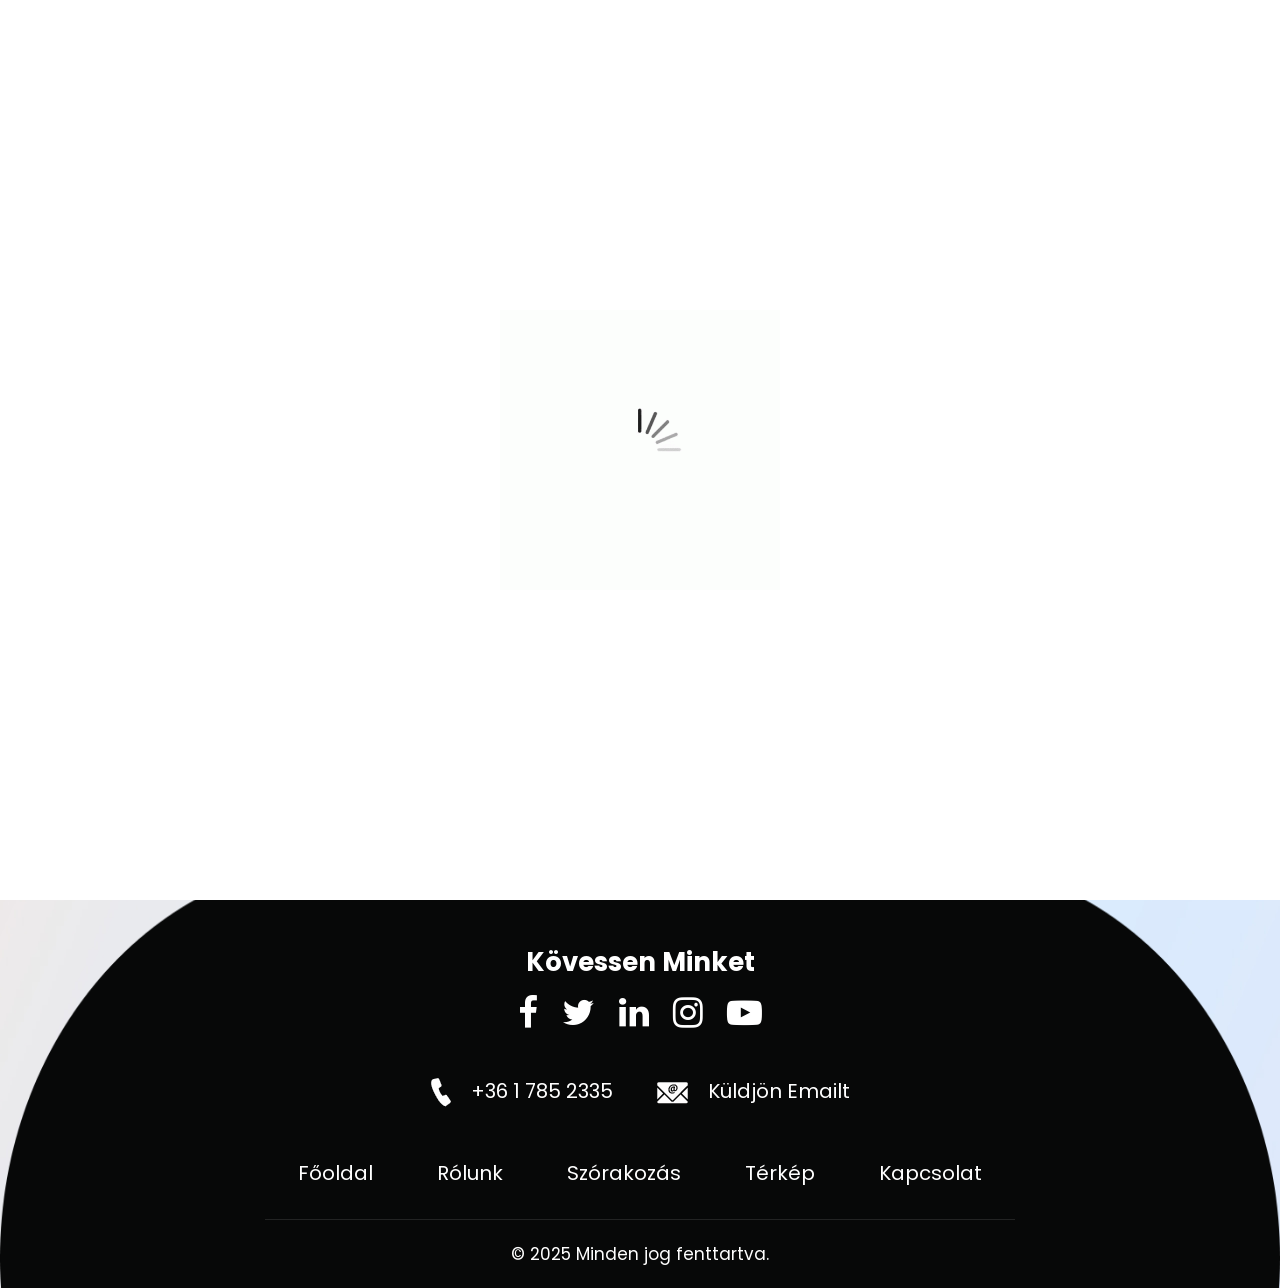
<file: Odds Falo/contact.html>
<!DOCTYPE html>
<html lang="hu">
   <head>
      <!-- basic -->
      <meta charset="utf-8">
      <meta http-equiv="X-UA-Compatible" content="IE=edge">
      <!-- mobile metas -->
      <meta name="viewport" content="width=device-width, initial-scale=1">
      <meta name="viewport" content="initial-scale=1, maximum-scale=1">
      <!-- site metas -->
      <title>Kapcsolat</title>
      <meta name="keywords" content="">
      <meta name="description" content="">
      <meta name="author" content="">
      <!-- bootstrap css -->
      <link rel="stylesheet" href="css/bootstrap.min.css">
      <!-- style css -->
      <link rel="stylesheet" href="css/style.css">
      <!-- responsive-->
      <link rel="stylesheet" href="css/responsive.css">
      <!-- awesome fontfamily -->
      <link rel="stylesheet" href="https://cdnjs.cloudflare.com/ajax/libs/font-awesome/4.7.0/css/font-awesome.min.css">
      <!--[if lt IE 9]>
      <script src="https://oss.maxcdn.com/html5shiv/3.7.3/html5shiv.min.js"></script>
      <script src="https://oss.maxcdn.com/respond/1.4.2/respond.min.js"></script><![endif]-->
   </head>
   <!-- body -->
   <body class="main-layout inner_page">
      <!-- loader  -->
      <div class="loader_bg">
         <div class="loader"><img src="images/loading.gif" alt="" /></div>
      </div>
      <!-- end loader -->
      <div id="mySidepanel" class="sidepanel">
         <a href="javascript:void(0)" class="closebtn" onclick="closeNav()">×</a>
         <a href="index.html">Főoldal</a>
         <a href="about.html">Rólunk</a>
         <a href="games.html">Szórakozás</a>
         <a href="terkep.html">Térkép</a>
         <a href="contact.html">Kapcsolat</a>
         <hr>
         <img src="images/of.png" alt="">
      </div>
      <!-- header -->
      <header>
         <!-- header inner -->
         <div class="head-top">
            <div class="container-fluid">
               <div class="row d_flex">
                  <div class="col-sm-3">
                     <div class="logo">
                        <a href="index.html"><img src="images/of.png" width="80" /></a>
                     </div>
                  </div>
                  <div class="col-sm-9">
                     <ul class="email text_align_right">
                        <li><a href="Javascript:void(0)"><i class="fa fa-user" aria-hidden="true"></i></a></li>
                        <li><a href="Javascript:void(0)"><i class="fa fa-search" aria-hidden="true"></i></a></li>
                        <li> <button class="openbtn" onclick="openNav()"><img src="images/menu_btn.png"></button></li>
                     </ul>
                  </div>
               </div>
            </div>
         </div>
      </header>
      <!-- end header -->
      <!--  contact -->
      <div  class="contact">
         <div class="container">
            <div class="row">
               <div class="col-md-12">
               </div>
            </div>
            <div class="row">
               <div class="col-md-12">
                  <div class="titlepage text_align_center">
                     <h2>Küldje el mit gondol, problémáját vagy bármit amiben segíthetünk</h2>
                  </div>
               </div>
               <div class=" col-md-10 offset-md-1">
                  <form id="request" class="main_form">
                     <div class="row">
                        <div class="col-md-12 ">
                           <input class="contactus" placeholder="Ön Neve" type="type" name="Ön Neve"> 
                        </div>
                        <div class="col-md-6">
                           <input class="contactus" placeholder="Telefonszám" type="type" name="Telefonszám">                          
                        </div>
                        <div class="col-md-6">
                           <input class="contactus" placeholder="Email" type="type" name="Email"> 
                        </div>
                        <div class="col-md-12">
                           <textarea class="textarea" placeholder="Üzenet" type="type" Message="Üzenet">Üzenet</textarea>
                        </div>
                        <div class="col-md-12">
                           <button class="send_btn">Küldés</button>
                        </div>
                     </div>
                  </form>
               </div>
            </div>
         </div>
      </div>
      <!-- end contact -->
      <!-- footer -->
      <footer>
         <div class="footer">
            <div class="container">
               <div class="row">
                  <div class="col-md-8 offset-md-2">
                     <h3>Kövessen Minket</h3>
                     <ul class="social_icon text_align_center">
                        <li> <a href="Javascript:void(0)"><i class="fa fa-facebook-f"></i></a></li>
                        <li> <a href="Javascript:void(0)"><i class="fa fa-twitter"></i></a></li>
                        <li> <a href="Javascript:void(0)"><i class="fa fa-linkedin" aria-hidden="true"></i></a></li>
                        <li> <a href="Javascript:void(0)"><i class="fa fa-instagram" aria-hidden="true"></i></a></li>
                        <li> <a href="Javascript:void(0)"><i class="fa fa-youtube-play" aria-hidden="true"></i></a></li>
                     </ul>
                     <div class="conta text_align_center">
                        <ul>
                           <li> <a href="Javascript:void(0)"><img src="images/call.png" alt="#"/> +36 1 785 2335
                              </a>
                           </li>
                           <li> <a href="Javascript:void(0)"><img src="images/mall.png" alt="#"/>  <a href= "mailto: oddsfalo@gmail.com"> 
                             Küldjön Emailt
                          </a>
                              </a>
                           </li>
                        </ul>
                     </div>
                  </div>
 
 
                 
                  <div class="col-md-8 offset-md-2">
                     <div class="menu_bottom text_align_center">
                        <ul>
                           <li><a href="index.html">Főoldal</a></li>
                           <li><a href="about.html">Rólunk</a></li>
                           <li><a href="games.html">Szórakozás</a></li>
                           <li><a href="terkep.html">Térkép</a></li>
                           <li><a href="contact.html">Kapcsolat</a></li>
                        </ul>
                     </div>
                  </div>
               </div>
            </div>
            <div class="copyright text_align_center">
               <div class="container">
                  <div class="row">
                     <div class="col-md-8 offset-md-2">
                        <p>© 2025 Minden jog fenttartva. </p>
                     </div>
                  </div>
               </div>
            </div>
         </div>
      </footer>
      <!-- end footer -->
      <!-- Javascript files-->
      <script src="js/jquery.min.js"></script>
      <script src="js/bootstrap.bundle.min.js"></script>
      <script src="js/jquery-3.0.0.min.js"></script>
      <script src="js/custom.js"></script>
   </body>
</html>
</file>
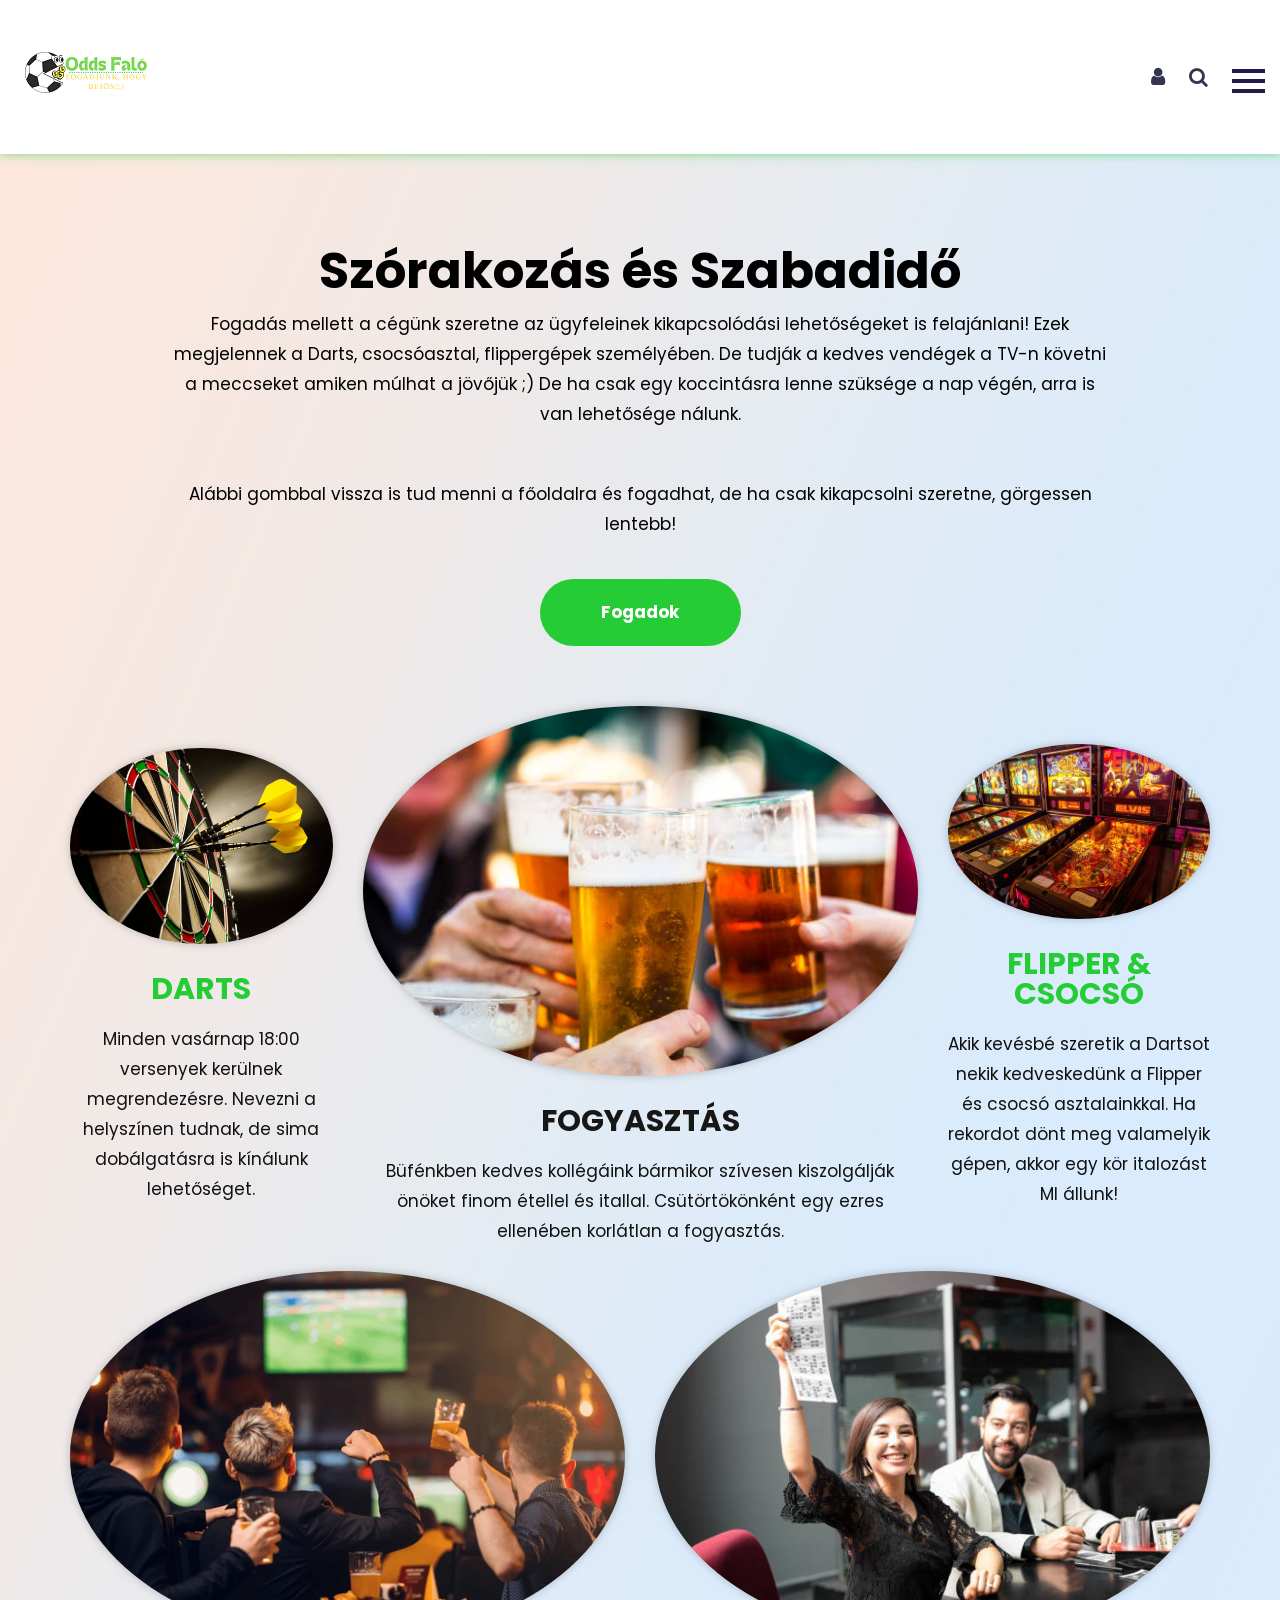
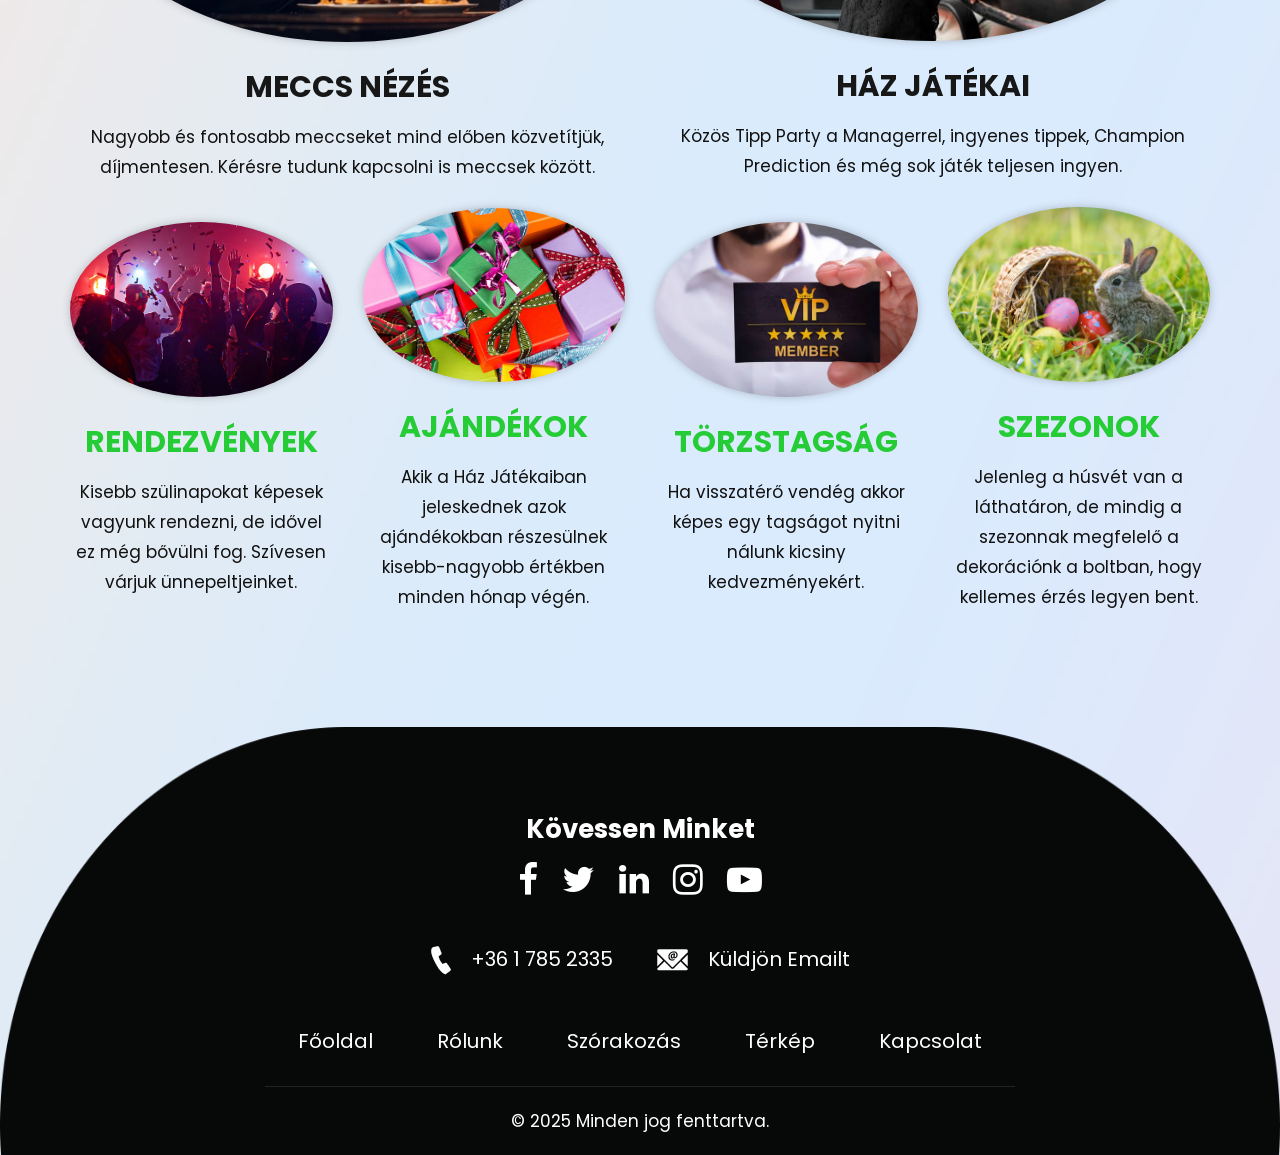
<file: Odds Falo/games.html>
<!DOCTYPE html>
<html lang="en">
   <head>
      <!-- basic -->
      <meta charset="utf-8">
      <meta http-equiv="X-UA-Compatible" content="IE=edge">
      <!-- mobile metas -->
      <meta name="viewport" content="width=device-width, initial-scale=1">
      <meta name="viewport" content="initial-scale=1, maximum-scale=1">
      <!-- site metas -->
      <title>Szórakozás</title>
      <meta name="keywords" content="">
      <meta name="description" content="">
      <meta name="author" content="">
      <!-- bootstrap css -->
      <link rel="stylesheet" href="css/bootstrap.min.css">
      <!-- style css -->
      <link rel="stylesheet" href="css/style.css">
      <!-- responsive-->
      <link rel="stylesheet" href="css/responsive.css">
      <!-- awesome fontfamily -->
      <link rel="stylesheet" href="https://cdnjs.cloudflare.com/ajax/libs/font-awesome/4.7.0/css/font-awesome.min.css">
      <!--[if lt IE 9]>
      <script src="https://oss.maxcdn.com/html5shiv/3.7.3/html5shiv.min.js"></script>
      <script src="https://oss.maxcdn.com/respond/1.4.2/respond.min.js"></script><![endif]-->
   </head>
   <!-- body -->
   <body class="main-layout inner_page">
      <!-- loader  -->
      <div class="loader_bg">
         <div class="loader"><img src="images/loading.gif" alt="" /></div>
      </div>
      <!-- end loader -->
      <div id="mySidepanel" class="sidepanel">
         <a href="javascript:void(0)" class="closebtn" onclick="closeNav()">×</a>
         <a href="index.html">Főoldal</a>
         <a href="about.html">Rólunk</a>
         <a class="active" href="games.html">Szórakozás</a>
         <a href="terkep.html">Térkép</a>
         <a href="contact.html">Kapcsolat</a>
         <hr>
         <img src="images/of.png" alt="">
      </div>
      <!-- header -->
      <header>
         <!-- header inner -->
         <div class="head-top">
            <div class="container-fluid">
               <div class="row d_flex">
                  <div class="col-sm-3">
                     <div class="logo">
                        <a href="index.html"><img src="images/of.png" /></a>
                     </div>
                  </div>
                  <div class="col-sm-9">
                     <ul class="email text_align_right">
                        <li><a href="Javascript:void(0)"><i class="fa fa-user" aria-hidden="true"></i></a></li>
                        <li><a href="Javascript:void(0)"><i class="fa fa-search" aria-hidden="true"></i></a></li>
                        <li> <button class="openbtn" onclick="openNav()"><img src="images/menu_btn.png"></button></li>
                     </ul>
                  </div>
               </div>
            </div>
         </div>
      </header>
      <!-- end header -->
      <!-- sports -->
      <div class="sports">
         <div class="container">
            <div class="row">
               <div class="col-md-10 offset-md-1">
                  <div class="titlepage text_align_center">
                     <h2>Szórakozás és Szabadidő</h2>
                     <p>Fogadás mellett a cégünk szeretne az ügyfeleinek kikapcsolódási lehetőségeket is felajánlani! Ezek megjelennek a Darts, csocsóasztal, flippergépek személyében. De tudják a kedves vendégek a TV-n követni a meccseket amiken múlhat a jövőjük ;) De ha csak egy koccintásra lenne szüksége a nap végén, arra is van lehetősége nálunk.</p>
                     <p>Alábbi gombbal vissza is tud menni a főoldalra és fogadhat, de ha csak kikapcsolni szeretne, görgessen lentebb!</p>
                   <a class="read_more" href="index.html">Fogadok</a>
                  </div>
               </div>
            </div>
            <div class="row d_flex">
               <div class="col-md-3">
                  <div class="sports_main text_align_center">
                     <figure><img  src="images/stock1.jpg" alt="#"/></figure>
                     <div class="sports_text">
                        <h3>DARTS</h3>
                        <p>Minden vasárnap 18:00 versenyek kerülnek megrendezésre. Nevezni a helyszínen tudnak, de sima dobálgatásra is kínálunk lehetőséget.</p>
                        <!--  <a class="read_more" href="sports.html">Read More</a>-->
                     </div>
                  </div>
               </div>
               <div class="col-md-6">
                  <div class="sports_main text_align_center">
                     <figure><img class="" src="images/stock2.jpg" alt="#"/></figure>
                     <div class="sports_text">
                        <h3 class="dark3">FOGYASZTÁS</h3>
                        <p>Büfénkben kedves kollégáink bármikor szívesen kiszolgálják önöket finom étellel és itallal. Csütörtökönként egy ezres ellenében korlátlan a fogyasztás.</p>
                        <!--<a class="read_more" href="sports.html">Read More</a>-->
                     </div>
                  </div>
               </div>
               <div class="col-md-3">
                  <div class="sports_main text_align_center">
                     <figure><img src="images/stock4.jpg" alt="#"/></figure>
                     <div class="sports_text">
                        <h3>FLIPPER & CSOCSÓ</h3>
                        <p>Akik kevésbé szeretik a Dartsot nekik kedveskedünk a Flipper és csocsó asztalainkkal. Ha rekordot dönt meg valamelyik gépen, akkor egy kör italozást MI állunk!</p>
                       <!-- <a class="read_more" href="sports.html">Read More</a>-->
                     </div>
                  </div>
               </div>
               <div class="col-md-6">
                  <div class="sports_main text_align_center">
                     <figure><img class="" src="images/stock5.webp" alt="#"/></figure>
                     <div class="sports_text">
                        <h3 class="dark3">MECCS NÉZÉS</h3>
                        <p>Nagyobb és fontosabb meccseket mind előben közvetítjük, díjmentesen. Kérésre tudunk kapcsolni is meccsek között.</p>
                        <!--<a class="read_more" href="sports.html">Read More</a>-->
                     </div>
                  </div>
               </div>
               <div class="col-md-6">
                  <div class="sports_main text_align_center">
                     <figure><img class="" src="images/stock6.jpg" alt="#"/></figure>
                     <div class="sports_text">
                        <h3 class="dark3">HÁZ JÁTÉKAI</h3>
                        <p>Közös Tipp Party a Managerrel, ingyenes tippek, Champion Prediction és még sok játék teljesen ingyen.</p>
                        <!--<a class="read_more" href="sports.html">Read More</a>-->
                     </div>
                  </div>
               </div>
               <div class="col-md-3">
                  <div class="sports_main text_align_center">
                     <figure><img src="images/stock7.jpg" alt="#"/></figure>
                     <div class="sports_text">
                        <h3>RENDEZVÉNYEK</h3>
                        <p>Kisebb szülinapokat képesek vagyunk rendezni, de idővel ez még bővülni fog. Szívesen várjuk ünnepeltjeinket.</p>
                       <!-- <a class="read_more" href="sports.html">Read More</a>-->
                     </div>
                  </div>
               </div>
               <div class="col-md-3">
                  <div class="sports_main text_align_center">
                     <figure><img src="images/stock8.jpg" alt="#"/></figure>
                     <div class="sports_text">
                        <h3>AJÁNDÉKOK</h3>
                        <p>Akik a Ház Játékaiban jeleskednek azok ajándékokban részesülnek kisebb-nagyobb értékben minden hónap végén.</p>
                       <!-- <a class="read_more" href="sports.html">Read More</a>-->
                     </div>
                  </div>
               </div>
               <div class="col-md-3">
                  <div class="sports_main text_align_center">
                     <figure><img src="images/stock9.jpg" alt="#"/></figure>
                     <div class="sports_text">
                        <h3>TÖRZSTAGSÁG</h3>
                        <p>Ha visszatérő vendég akkor képes egy tagságot nyitni nálunk kicsiny kedvezményekért.</p>
                       <!-- <a class="read_more" href="sports.html">Read More</a>-->
                     </div>
                  </div>
               </div>
               <div class="col-md-3">
                  <div class="sports_main text_align_center">
                     <figure><img src="images/stock10.jpg" alt="#"/></figure>
                     <div class="sports_text">
                        <h3>SZEZONOK</h3>
                        <p>Jelenleg a húsvét van a láthatáron, de mindig a szezonnak megfelelő a dekorációnk a boltban, hogy kellemes érzés legyen bent.</p>
                       <!-- <a class="read_more" href="sports.html">Read More</a>-->
                     </div>
                  </div>
               </div>
            </div>
         </div>
      </div>
      <!-- end sports -->
      <!-- footer -->
      <footer>
         <div class="footer">
            <div class="container">
               <div class="row">
                  <div class="col-md-8 offset-md-2">
                     <h3>Kövessen Minket</h3>
                     <ul class="social_icon text_align_center">
                        <li> <a href="Javascript:void(0)"><i class="fa fa-facebook-f"></i></a></li>
                        <li> <a href="Javascript:void(0)"><i class="fa fa-twitter"></i></a></li>
                        <li> <a href="Javascript:void(0)"><i class="fa fa-linkedin" aria-hidden="true"></i></a></li>
                        <li> <a href="Javascript:void(0)"><i class="fa fa-instagram" aria-hidden="true"></i></a></li>
                        <li> <a href="Javascript:void(0)"><i class="fa fa-youtube-play" aria-hidden="true"></i></a></li>
                     </ul>
                     <div class="conta text_align_center">
                        <ul>
                           <li> <a href="Javascript:void(0)"><img src="images/call.png" alt="#"/> +36 1 785 2335
                              </a>
                           </li>
                           <li> <a href="Javascript:void(0)"><img src="images/mall.png" alt="#"/>  <a href= "mailto: oddsfalo@gmail.com"> 
                             Küldjön Emailt
                          </a>
                              </a>
                           </li>
                        </ul>
                     </div>
                  </div>
                  <div class="col-md-8 offset-md-2">
                     <div class="menu_bottom text_align_center">
                        <ul>
                           <li><a href="index.html">Főoldal</a></li>
                           <li><a href="about.html">Rólunk</a></li>
                           <li><a href="games.html">Szórakozás</a></li>
                           <li><a href="terkep.html">Térkép</a></li>
                           <li><a href="contact.html">Kapcsolat</a></li>
                        </ul>
                     </div>
                  </div>
               </div>
            </div>
            <div class="copyright text_align_center">
               <div class="container">
                  <div class="row">
                     <div class="col-md-8 offset-md-2">
                        <p>© 2025 Minden jog fenttartva. </p>
                     </div>
                  </div>
               </div>
            </div>
         </div>
      </footer>
      <!-- end footer -->
      <!-- Javascript files-->
      <script src="js/jquery.min.js"></script>
      <script src="js/bootstrap.bundle.min.js"></script>
      <script src="js/jquery-3.0.0.min.js"></script>
      <script src="js/custom.js"></script>
   </body>
</html>
</file>
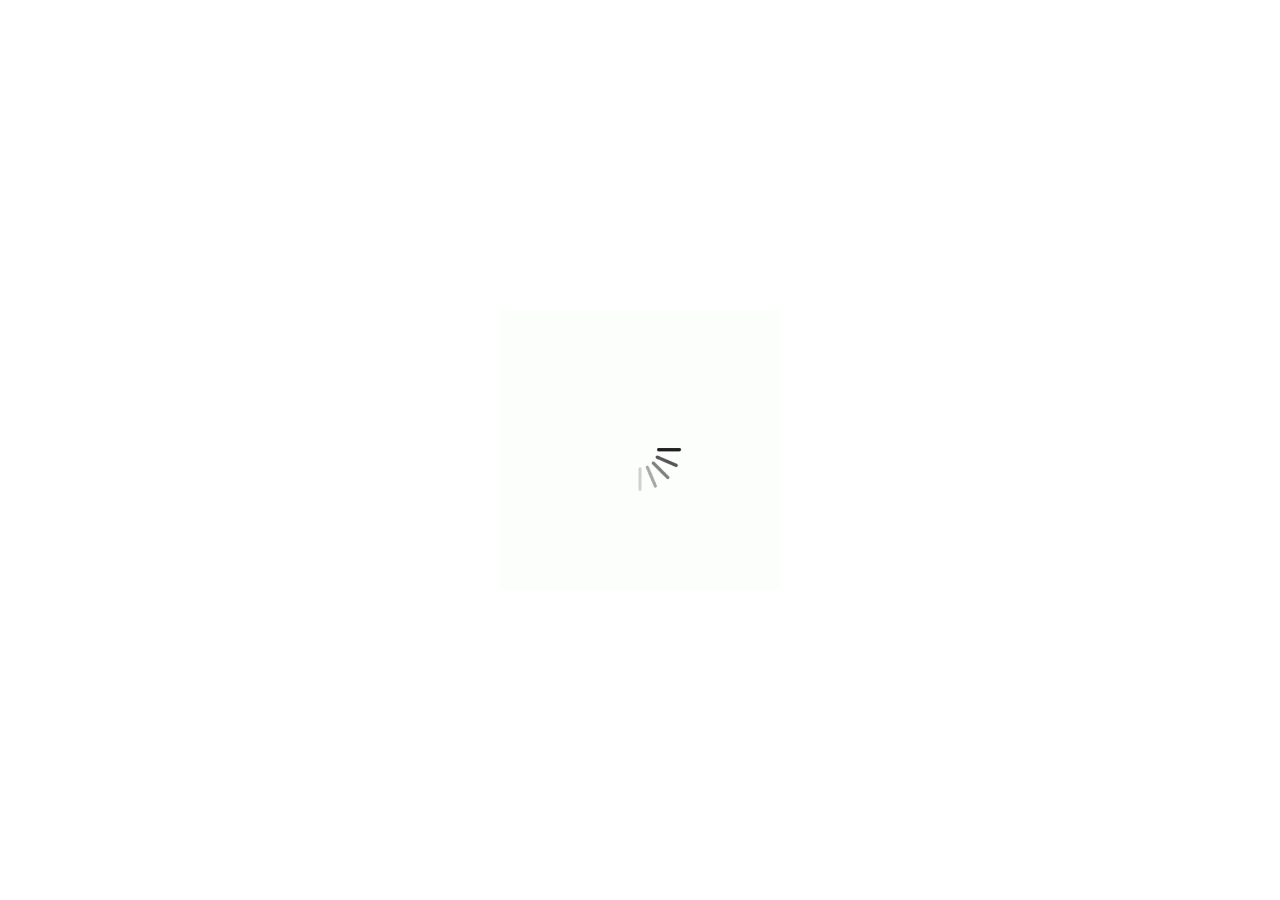
<file: Odds Falo/mkosz.html>
<!DOCTYPE html>
<html lang="hu">
   <head>
      <!-- basic -->
      <meta charset="utf-8">
      <meta http-equiv="X-UA-Compatible" content="IE=edge">
      <!-- mobile metas -->
      <meta name="viewport" content="width=device-width, initial-scale=1">
      <meta name="viewport" content="initial-scale=1, maximum-scale=1">
      <!-- site metas -->
      <title>MKOSZ</title>
      <meta name="keywords" content="">
      <meta name="description" content="">
      <meta name="author" content="">
      <!-- bootstrap css -->
      <link rel="stylesheet" href="css/bootstrap.min.css">
      <!-- style css -->
      <link rel="stylesheet" href="css/style.css">
      <!-- responsive-->
      <link rel="stylesheet" href="css/responsive.css">
      <!-- awesome fontfamily -->
      <link rel="stylesheet" href="https://cdnjs.cloudflare.com/ajax/libs/font-awesome/4.7.0/css/font-awesome.min.css">
      <!--[if lt IE 9]>
      <script src="https://oss.maxcdn.com/html5shiv/3.7.3/html5shiv.min.js"></script>
      <script src="https://oss.maxcdn.com/respond/1.4.2/respond.min.js"></script><![endif]-->
   </head>
   <!-- body -->
   <body class="main-layout inner_page">
      <!-- loader  -->
      <div class="loader_bg">
         <div class="loader"><img src="images/loading.gif" alt="" /></div>
      </div>
      <!-- end loader -->
      <div id="mySidepanel" class="sidepanel">
         <a href="javascript:void(0)" class="closebtn" onclick="closeNav()">×</a>
         <a href="index.html">Főoldal</a>
         <a href="about.html">Rólunk</a>
         <a href="games.html">Szórakozás</a>
         <a href="terkep.html">Térkép</a>
         <a href="contact.html">Kapcsolat</a>
         <hr>
         <img src="images/of.png" alt="">
      </div>
      <!-- header -->
      <header>
         <!-- header inner -->
         <div class="head-top">
            <div class="container-fluid">
               <div class="row d_flex">
                  <div class="col-sm-3">
                     <div class="logo">
                        <a href="index.html"><img src="images/of.png" width="80" /></a>
                     </div>
                  </div>
                  <div class="col-sm-9">
                     <ul class="email text_align_right">
                        <li><a href="Javascript:void(0)"><i class="fa fa-user" aria-hidden="true"></i></a></li>
                        <li><a href="Javascript:void(0)"><i class="fa fa-search" aria-hidden="true"></i></a></li>
                        <li> <button class="openbtn" onclick="openNav()"><img src="images/menu_btn.png"></button></li>
                     </ul>
                  </div>
               </div>
            </div>
         </div>
      </header>
      <!-- end header -->

<!-- about -->
<div class="about">
    <div class="container">
       <div class="row">
          <div class="col-md-12">
             <div class="titlepage text_align_center">
                <h2>MKOSZ 1. osztály</h2>
                <p>Hazai kedvenceire tud fogadni.</p>
             </div>
          </div>
          <div class="col-md-12">
             <div class="about_img">
             <!--   <figure><img class="img_responsive" src="images/blelkep.jpg" alt="#"/></figure>-->
                
             </div>
          </div>
       </div>
    </div>
 </div>
 <!-- end about 

<div class=row>
   <div class="col-lg-12 d-flex justify-content-center ">
      <button type="button" class="btn btn-outline-success">Tabella</button>
      <button type="button" class="btn btn-outline-success">Mérkőzések</button>
      <button type="button" class="btn btn-outline-success">Top Játékosok</button>
   </div>
</div>-->


<!DOCTYPE html>
<html lang="hu">
<head>
    <meta charset="UTF-8">
    <meta name="viewport" content="width=device-width, initial-scale=1.0">
    <title>Dinamikus Táblázatok</title>
    <link href="https://cdn.jsdelivr.net/npm/bootstrap@5.3.0-alpha1/dist/css/bootstrap.min.css" rel="stylesheet">
    <style>
        .content {
            margin-top: 30px;
            display: flexbox;
            justify-content: center;
        }
        .content2 {
            margin-top: 90px;
            display: flex;
            justify-content: center;
        }
        

        table {
            width: 80%;
            margin-top: 20px;
            border-collapse: collapse;
        }

        th, td {
            padding: 8px;
            border: 1px solid #ddd;
            text-align: center;
            
        }

        .hidden {
            display: none;
        }

        .thead {
        background-color: #9b6e0d; /* Sötétkék háttér */
    }
      .thead2 {
        background-color: #ba6700; /* Sötétkék háttér */
    }

    thead th {
        color: white; /* Fehér szöveg */
    }

    /* Különböző helyezésekhez tartozó színek */
    .rank-1-8 {
           
            color: rgb(105, 225, 0);
        }

        .rank-1-3 {
            background-color: #add8e6; /* Világoskék */
            color: rgb(0, 197, 184);
        }

        .rank-9-14 {
            
            color: rgb(164, 4, 4);
        }

        .xyz{
            background-color: green;
        }

    </style>
</head>
<body>

<div class="container">
    <!-- Gombok a szűréshez -->
    <div class="row">
        <div class="col-lg-12 d-flex justify-content-center">
            <button type="button" class="btn btn-outline-success mx-2" onclick="showTable('table')">Tabella</button>
          <!--  <button type="button" class="btn btn-outline-success mx-2" onclick="showTable('table2')">Tabella EL</button>-->
            <button type="button" class="btn btn-outline-success mx-2" onclick="showTable('matches')">Mérkőzések</button>
          <!--   <button type="button" class="btn btn-outline-success mx-2" onclick="showTable('matches2')">Mérkőzések BL-EL</button>
            <button type="button" class="btn btn-outline-success mx-2" onclick="showTable('players')">Top Játékosok</button> -->
        </div>
    </div>

<!-- Dinamikus tartalom -->
   <div class="content">
      <!-- Tabella -->
      <div id="table" class="hidden">
          <table class="table table-bordered">
              <thead class="thead">
                  <tr>
                      <th>Helyezés</th>
                      <th>Csapat</th>
                      <th>Pontok</th>
                      <th>Helyezés</th>
                      <th>Csapat</th>
                      <th>Pontok</th>
                  </tr>
              </thead>
              <tbody>
                  <!-- 20 soros tábla -->
                  <tr>
                      <td class="rank-1-8">1</td><td><img src="images/szombat.png" alt=""></td><td>40</td>  <td class="rank-1-8">8</td><td><img src="images/sopron.png" alt=""></td><td>33</td>
                  </tr>
                  <tr>
                      <td class="rank-1-8">2</td><td><img src="images/atomse.png" alt=""></td><td>39</td>  <td class="rank-9-14">9</td><td><img src="images/nka.png" alt=""></td><td>31</td>
                  </tr>
                  <tr>
                      <td class="rank-1-8">3</td><td><img src="images/szolnok.png" alt=""></td><td>39</td>  <td class="rank-9-14">10</td><td><img src="images/honced.png" alt=""></td><td>30</td>
                  </tr>
                  <tr>
                      <td class="rank-1-8">4</td><td><img src="images/zalakem.png" alt=""></td><td>35</td>  <td class="rank-9-14">11</td><td><img src="images/kte.png" alt=""></td><td>29</td>
                  </tr>
                  <tr>
                      <td class="rank-1-8">5</td><td><img src="images/kormend.png" alt=""></td><td>33</td>  <td class="rank-9-14">12</td><td><img src="images/ose.png" alt=""></td><td>28</td>
                  </tr>
                  <tr>
                      <td class="rank-1-8">6</td><td><img src="images/alba.png" alt=""></td><td>33</td>  <td class="rank-9-14">13</td><td><img src="images/vsk.png" alt=""></td><td>26</td>
                  </tr>
                  <tr>
                    <td class="rank-1-8">7</td><td><img src="images/deac.png" alt=""></td><td>33</td>  <td class="rank-9-14">14</td><td><img src="images/szte.png" alt=""></td><td>25</td>
                </tr>
                  
                  
              </tbody>
          </table>
      </div>
   </div>
       <!--
   <div class="content">
      <div id="table2" class="hidden">
         <table class="table table-bordered">
            <thead class="thead2">
                <tr>
                    <th>Helyezés</th>
                    <th>Csapat</th>
                    <th>Pontok</th>
                    <th>Helyezés</th>
                    <th>Csapat</th>
                    <th>Pontok</th>
                </tr>
            </thead>
            <tbody>
                20 soros tábla 
                <tr>
                    <td class="rank-1-8">1</td><td><img src="images/laz.png" alt=""></td><td>19</td>  <td class="rank-9-24">19</td><td><img src="images/aza.png" alt=""></td><td>11</td>
                </tr>
                <tr>
                    <td class="rank-1-8">2</td><td><img src="images/ath.png" alt=""></td><td>19</td>  <td class="rank-9-24">20</td><td><img src="images/mid.png" alt=""></td><td>11</td>
                </tr>
                <tr>
                    <td class="rank-1-8">3</td><td><img src="images/man.png" alt=""></td><td>18</td>  <td class="rank-9-24">21</td><td><img src="images/roy.png" alt=""></td><td>11</td>
                </tr>
                <tr>
                    <td class="rank-1-8">4</td><td><img src="images/tot.png" alt=""></td><td>17</td>  <td class="rank-9-24">22</td><td><img src="images/ppaok.png" alt=""></td><td>10</td>
                </tr>
                <tr>
                    <td class="rank-1-8">5</td><td><img src="images/fra.png" alt=""></td><td>16</td>  <td class="rank-9-24">23</td><td><img src="images/twe.png" alt=""></td><td>10</td>
                </tr>
                <tr>
                    <td class="rank-1-8">6</td><td><img src="images/oly.png" alt=""></td><td>15</td>  <td class="rank-9-24">24</td><td><img src="images/fener.png" alt=""></td><td>10</td>
                </tr>
                <tr>
                    <td class="rank-1-8">7</td><td><img src="images/gorog.png" alt=""></td><td>15</td>  <td class=.rank-25-36>25</td><td><img src="images/brag.png" alt=""></td><td>10</td>
                </tr>
                <tr>
                    <td class="rank-1-8">8</td><td><img src="images/gla.png" alt=""></td><td>14</td>  <td class=.rank-25-36>26</td><td><img src="images/elf.png" alt=""></td><td>10</td>
                </tr>
                <tr>
                    <td class="rank-9-24">9</td><td><img src="images/bodo.png" alt=""></td><td>14</td>  <td class=.rank-25-36>27</td><td><img src="images/hoff.png" alt=""></td><td>9</td>
                </tr>
                <tr>
                    <td class="rank-9-24">10</td><td><img src="images/and.png" alt=""></td><td>14</td>  <td class=.rank-25-36>28</td><td><img src="images/bes.png" alt=""></td><td>9</td>
                </tr>
                <tr>
                    <td class="rank-9-24">11</td><td><img src="images/fcsb.png" alt=""></td><td>14</td>  <td class=.rank-25-36>29</td><td><img src="images/macc.png" alt=""></td><td>6</td>
                </tr>
                <tr>
                    <td class="rank-9-24">12</td><td><img src="images/ajax.png" alt=""></td><td>13</td>  <td class=.rank-25-36>30</td><td><img src="images/slavi.png" alt=""></td><td>5</td>
                </tr>
                <tr>
                    <td class="rank-9-24">13</td><td><img src="images/rsc.png" alt=""></td><td>13</td>  <td class=.rank-25-36>31</td><td><img src="images/malm.png" alt=""></td><td>5</td>
                </tr>
                <tr>
                    <td class="rank-9-24">14</td><td><img src="images/gala.png" alt=""></td><td>13</td>  <td class=.rank-25-36>32</td><td><img src="images/rfs.png" alt=""></td><td>5</td>
                </tr>
                <tr>
                    <td class="rank-9-24">15</td><td><img src="images/asr.png" alt=""></td><td>12</td>  <td class=.rank-25-36>33</td><td><img src="images/ludo.png" alt=""></td><td>4</td>
                </tr>
                <tr>
                    <td class="rank-9-24">16</td><td><img src="images/plz.png" alt=""></td><td>12</td>  <td class=.rank-25-36>34</td><td><img src="images/kie.png" alt=""></td><td>4</td>
                </tr>
                <tr>
                    <td class="rank-9-24">17</td><td><img src="images/ftc.png" alt=""></td><td>12</td>  <td class=.rank-25-36>35</td><td><img src="images/nic.png" alt=""></td><td>3</td>
                </tr>
                <tr>
                    <td class="rank-9-24">18</td><td><img src="images/port.png" alt=""></td><td>11</td>  <td class=.rank-25-36>36</td><td><img src="images/qar.png" alt=""></td><td>3</td>
                </tr>
            </tbody>
        </table>
      </div>
   </div>
-->
<!-- Mérkőzések -->
   <div class="content">
      <div id="matches" class="hidden">
         <table class="table table-bordered">
             <thead class="thead">
                 <tr>
                     <th>Hazai</th>
                     <th>Vendég</th>
                     <th>Hazai</th>
                     <th>Vendég</th>
                 </tr>
             </thead>
             <tbody>
                 <!-- 10 soros tábla
                  olyan kéne ha egyik gomb rányomva másik disabled lesz -->

               <!--  
                 <tr><td>  <button id="45" onclick="kijelolt(45)" type="button" class="btn btn-light"> <img src="images/kecsek.png" alt=""></button> </td>       <td><button type="button" class="btn btn-dark"><img src="images/dvsc.png" alt=""></button> <td>  <button type="button" class="btn btn-light"> <img src="images/ujp.png" alt=""></button> </td>     <td><button type="button" class="btn btn-dark"><img src="images/nyir.png" alt=""></button>  </td> </td></tr>
                 <tr><td>  <button type="button" class="btn btn-light"> <img src="images/eto.png" alt=""></button> </td>       <td><button type="button" class="btn btn-dark"><img src="images/mtk.png" alt=""></button>  </td><td>  <button type="button" class="btn btn-light"> <img src="images/ftc.png" alt=""></button> </td>       <td><button type="button" class="btn btn-dark"><img src="images/vidi.png" alt=""></td></button>  </td></tr>
                 <tr><td>  <button type="button" class="btn btn-light"> <img src="images/paks.png" alt=""></button> </td>       <td><button type="button" class="btn btn-dark"><img src="images/zala.png" alt=""></button>  </td><td>  <button type="button" class="btn btn-light"> <img src="images/pusk.png" alt=""></button> </td>       <td><button type="button" class="btn btn-dark"><img src="images/dios.png" alt=""></button>  </td></tr>
                -->
                <tr>
                    <td>  
                      <button id="45" onclick="kijelolt(45)" type="button" class="btn btn-light"> 
                        <img src="images/kecsek.png" alt="">
                      </button> 
                    </td>       
                    <td>
                      <button id="46" onclick="kijelolt(46)" type="button" class="btn btn-dark">
                        <img src="images/dvsc.png" alt="">
                      </button> 
                    </td>
                    <td>  
                      <button id="47" onclick="kijelolt(47)" type="button" class="btn btn-light"> 
                        <img src="images/ujp.png" alt="">
                      </button> 
                    </td>     
                    <td>
                      <button id="48" onclick="kijelolt(48)" type="button" class="btn btn-dark">
                        <img src="images/nyir.png" alt="">
                      </button>  
                    </td>
                  </tr>
                  
                  <tr>
                    <td>  
                      <button id="49" onclick="kijelolt(49)" type="button" class="btn btn-light"> 
                        <img src="images/eto.png" alt="">
                      </button> 
                    </td>       
                    <td>
                      <button id="50" onclick="kijelolt(50)" type="button" class="btn btn-dark">
                        <img src="images/mtk.png" alt="">
                      </button>  
                    </td>
                    <td>  
                      <button id="51" onclick="kijelolt(51)" type="button" class="btn btn-light"> 
                        <img src="images/ftc.png" alt="">
                      </button> 
                    </td>       
                    <td>
                      <button id="52" onclick="kijelolt(52)" type="button" class="btn btn-dark">
                        <img src="images/vidi.png" alt="">
                      </button>
                    </td>
                  </tr>
                  
                  <tr>
                    <td>  
                      <button id="53" onclick="kijelolt(53)" type="button" class="btn btn-light"> 
                        <img src="images/paks.png" alt="">
                      </button> 
                    </td>       
                    <td>
                      <button id="54" onclick="kijelolt(54)" type="button" class="btn btn-dark">
                        <img src="images/zala.png" alt="">
                      </button>  
                    </td>
                    <td>  
                      <button id="55" onclick="kijelolt(55)" type="button" class="btn btn-light"> 
                        <img src="images/pusk.png" alt="">
                      </button> 
                    </td>       
                    <td>
                      <button id="56" onclick="kijelolt(56)" type="button" class="btn btn-dark">
                        <img src="images/dios.png" alt="">
                      </button>  
                    </td>
                  </tr>
                  
                 
                 
                 
                 
             </tbody>
         </table>


         <p align="center">
            <button id="mkosz" onclick="bekuld(mkosz)" type="button" class="btn btn-info">Fogadás leadása</button>
        </p>

<!-- Button trigger modal -->
<!-- Button trigger modal 
<button type="button" class="btn btn-primary" data-bs-toggle="modal" data-bs-target="#exampleModal">
    Launch demo modal
  </button>-->
  
  <!-- Modal 
  <div class="modal fade" id="exampleModal" tabindex="-1" aria-labelledby="exampleModalLabel" aria-hidden="true">
    <div class="modal-dialog">
      <div class="modal-content">
        <div class="modal-header">
          <h1 class="modal-title fs-5" id="exampleModalLabel">Modal title</h1>
          <button type="button" class="btn-close" data-bs-dismiss="modal" aria-label="Close"></button>
        </div>
        <div class="modal-body">
            <p>Modal body text goes here.</p>
        </div>
        <div class="modal-footer">
          <button type="button" class="btn btn-secondary" data-bs-dismiss="modal">Close</button>
          <button type="button" class="btn btn-primary">Save changes</button>
        </div>
      </div>
    </div>
  </div>

  <div class="modal" tabindex="-1">
    <div class="modal-dialog">
      <div class="modal-content">
        <div class="modal-header">
          <h5 class="modal-title">Modal title</h5>
          <button type="button" class="btn-close" data-bs-dismiss="modal" aria-label="Close"></button>
        </div>
        <div class="modal-body">
          <p>Modal body text goes here.</p>
        </div>
        <div class="modal-footer">
          <button type="button" class="btn btn-secondary" data-bs-dismiss="modal">Close</button>
          <button type="button" class="btn btn-primary">Save changes</button>
        </div>
      </div>
    </div>
  </div>
-->


<!-- 
         <table class="table table-bordered">
                <thead class="thead2">
                    <tr>
                        <th class="thead2">Hazai</th>
                        <th class="thead2">Vendég</th>
                        <th class="thead2">Hazai</th>
                        <th class="thead2">Vendég</th>
                    </tr>
                </thead>
                <tbody>
                    10 soros tábla 
                    <tr><td>  <button type="button" class="btn btn-light"> <img src="images/aza.png" alt=""></button> </td>       <td><button type="button" class="btn btn-dark"><img src="images/tot.png" alt=""></button> <td>  <button type="button" class="btn btn-light"> <img src="images/fener.png" alt=""></button> </td>     <td><button type="button" class="btn btn-dark"><img src="images/gla.png" alt=""></button>  </td> </td></tr>
                 <tr><td>  <button type="button" class="btn btn-light"> <img src="images/ajax.png" alt=""></button> </td>       <td><button type="button" class="btn btn-dark"><img src="images/fra.png" alt=""></button>  </td><td>  <button type="button" class="btn btn-light"> <img src="images/asr.png" alt=""></button> </td>       <td><button type="button" class="btn btn-dark"><img src="images/ath.png" alt=""></td></button>  </td></tr>
                 <tr><td>  <button type="button" class="btn btn-light"> <img src="images/bodo.png" alt=""></button> </td>       <td><button type="button" class="btn btn-dark"><img src="images/gorog.png" alt=""></button>  </td><td>  <button type="button" class="btn btn-light"> <img src="images/fcsb.png" alt=""></button> </td>       <td><button type="button" class="btn btn-dark"><img src="images/oly.png" alt=""></button>  </td></tr>
                 <tr><td>  <button type="button" class="btn btn-light"> <img src="images/laz.png" alt=""></button> </td>        <td><button type="button" class="btn btn-dark"><img src="images/plz.png" alt=""></button>  </td><td>  <button type="button" class="btn btn-light"> <img src="images/man.png" alt=""></button> </td>     <td><button type="button" class="btn btn-dark"><img src="images/rsc.png" alt=""></button>  </td></tr>
                </tbody>
         </table>
      </div>
   </div>
</div>
-->
<script>
    // Funkció a táblázatok váltásához
    function showTable(tableId) {
        // Elrejtjük az összes táblázatot
        document.querySelectorAll('.content > div').forEach(function(div) {
            div.classList.add('hidden');
        })
        document.querySelectorAll('.content2 > div').forEach(function(div) {
            div.classList.add('hidden');
        });
        
        // Megjelenítjük a kiválasztott táblázatot
        document.getElementById(tableId).classList.remove('hidden');
    }

    // Alapértelmezett táblázat megjelenítése (pl. Tabella)
    window.onload = function() {
        showTable('table');
    };
    const myModal = document.getElementById('myModal')
const myInput = document.getElementById('myInput')

myModal.addEventListener('shown.bs.modal', () => {
  myInput.focus()
})

function kijelolt(id){
        team = document.getElementById(id)
        team.classList.add("xyz")
    }

    function bekuld(id){
        alert("Fogadás leadva, kérem fáradjon a kasszához! Szelvény száma: 69963")
    }
</script>

</body>
</html>






 
<!-- 
      <footer>
        <div class="footer">
           <div class="container">
              <div class="row">
                 <div class="col-md-8 offset-md-2">
                    <h3>Follow Us</h3>
                    <ul class="social_icon text_align_center">
                       <li> <a href="Javascript:void(0)"><i class="fa fa-facebook-f"></i></a></li>
                       <li> <a href="Javascript:void(0)"><i class="fa fa-twitter"></i></a></li>
                       <li> <a href="Javascript:void(0)"><i class="fa fa-linkedin" aria-hidden="true"></i></a></li>
                       <li> <a href="Javascript:void(0)"><i class="fa fa-instagram" aria-hidden="true"></i></a></li>
                       <li> <a href="Javascript:void(0)"><i class="fa fa-youtube-play" aria-hidden="true"></i></a></li>
                    </ul>
                    <div class="conta text_align_center">
                       <ul>
                          <li> <a href="Javascript:void(0)"><img src="images/call.png" alt="#"/> +36 1 785 2335
                             </a>
                          </li>
                          <li> <a href="Javascript:void(0)"><img src="images/mall.png" alt="#"/>  <a href= "mailto: oddsfalo@gmail.com"> 
                            Küldjön Emailt
                         </a>
                             </a>
                          </li>
                       </ul>
                    </div>
                 </div>


                
                 <div class="col-md-8 offset-md-2">
                    <div class="menu_bottom text_align_center">
                       <ul>
                          <li><a href="index.html">Főoldal</a></li>
                          <li><a href="about.html">Rólunk</a></li>
                          <li><a href="games.html">Szórakozás</a></li>
                          <li><a href="terkep.html">Térkép</a></li>
                          <li><a href="contact.html">Kapcsolat</a></li>
                       </ul>
                    </div>
                 </div>
              </div>
           </div>
           <div class="copyright text_align_center">
              <div class="container">
                 <div class="row">
                    <div class="col-md-8 offset-md-2">
                       <p>© 2025 Minden jog fenttartva. </p>
                    </div>
                 </div>
              </div>
           </div>
        </div>
     </footer>
     end footer -->
     <!-- Javascript files-->
     <script src="js/jquery.min.js"></script>
     <script src="js/bootstrap.bundle.min.js"></script>
     <script src="js/jquery-3.0.0.min.js"></script>
     <script src="js/custom.js"></script>
  </body>
</html>
</file>
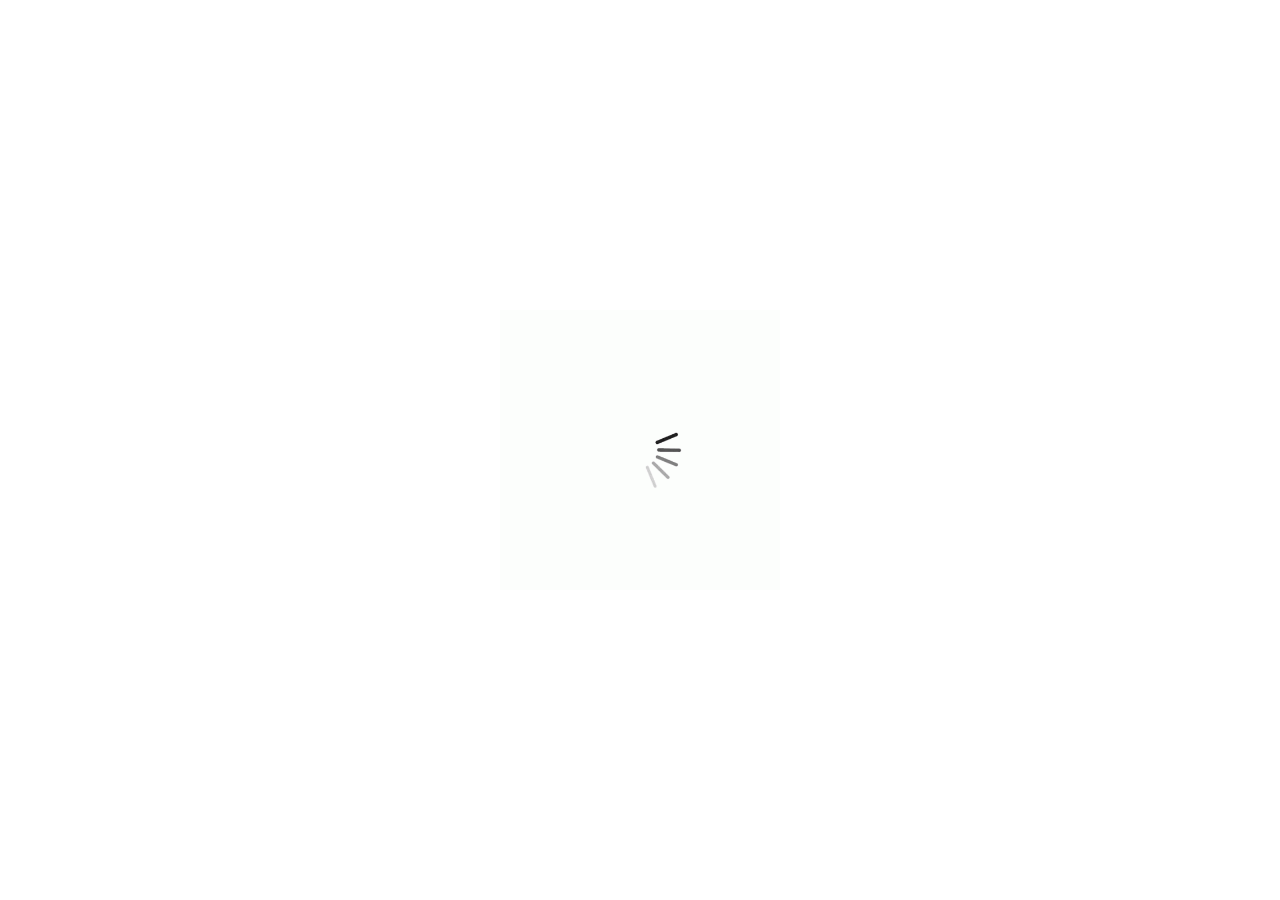
<file: Odds Falo/mksz.html>
<!DOCTYPE html>
<html lang="hu">
   <head>
      <!-- basic -->
      <meta charset="utf-8">
      <meta http-equiv="X-UA-Compatible" content="IE=edge">
      <!-- mobile metas -->
      <meta name="viewport" content="width=device-width, initial-scale=1">
      <meta name="viewport" content="initial-scale=1, maximum-scale=1">
      <!-- site metas -->
      <title>MKSZ</title>
      <meta name="keywords" content="">
      <meta name="description" content="">
      <meta name="author" content="">
      <!-- bootstrap css -->
      <link rel="stylesheet" href="css/bootstrap.min.css">
      <!-- style css -->
      <link rel="stylesheet" href="css/style.css">
      <!-- responsive-->
      <link rel="stylesheet" href="css/responsive.css">
      <!-- awesome fontfamily -->
      <link rel="stylesheet" href="https://cdnjs.cloudflare.com/ajax/libs/font-awesome/4.7.0/css/font-awesome.min.css">
      <!--[if lt IE 9]>
      <script src="https://oss.maxcdn.com/html5shiv/3.7.3/html5shiv.min.js"></script>
      <script src="https://oss.maxcdn.com/respond/1.4.2/respond.min.js"></script><![endif]-->
   </head>
   <!-- body -->
   <body class="main-layout inner_page">
      <!-- loader  -->
      <div class="loader_bg">
         <div class="loader"><img src="images/loading.gif" alt="" /></div>
      </div>
      <!-- end loader -->
      <div id="mySidepanel" class="sidepanel">
         <a href="javascript:void(0)" class="closebtn" onclick="closeNav()">×</a>
         <a href="index.html">Főoldal</a>
         <a href="about.html">Rólunk</a>
         <a href="games.html">Szórakozás</a>
         <a href="terkep.html">Térkép</a>
         <a href="contact.html">Kapcsolat</a>
         <hr>
         <img src="images/of.png" alt="">
      </div>
      <!-- header -->
      <header>
         <!-- header inner -->
         <div class="head-top">
            <div class="container-fluid">
               <div class="row d_flex">
                  <div class="col-sm-3">
                     <div class="logo">
                        <a href="index.html"><img src="images/of.png" width="80" /></a>
                     </div>
                  </div>
                  <div class="col-sm-9">
                     <ul class="email text_align_right">
                        <li><a href="Javascript:void(0)"><i class="fa fa-user" aria-hidden="true"></i></a></li>
                        <li><a href="Javascript:void(0)"><i class="fa fa-search" aria-hidden="true"></i></a></li>
                        <li> <button class="openbtn" onclick="openNav()"><img src="images/menu_btn.png"></button></li>
                     </ul>
                  </div>
               </div>
            </div>
         </div>
      </header>
      <!-- end header -->

<!-- about -->
<div class="about">
    <div class="container">
       <div class="row">
          <div class="col-md-12">
             <div class="titlepage text_align_center">
                <h2>MKSZ K&H Liga 1. osztály</h2>
                <p>Hazai kedvenceire tud fogadni.</p>
             </div>
          </div>
          <div class="col-md-12">
             <div class="about_img">
             <!--   <figure><img class="img_responsive" src="images/blelkep.jpg" alt="#"/></figure>-->
                
             </div>
          </div>
       </div>
    </div>
 </div>
 <!-- end about 

<div class=row>
   <div class="col-lg-12 d-flex justify-content-center ">
      <button type="button" class="btn btn-outline-success">Tabella</button>
      <button type="button" class="btn btn-outline-success">Mérkőzések</button>
      <button type="button" class="btn btn-outline-success">Top Játékosok</button>
   </div>
</div>-->


<!DOCTYPE html>
<html lang="hu">
<head>
    <meta charset="UTF-8">
    <meta name="viewport" content="width=device-width, initial-scale=1.0">
    <title>Dinamikus Táblázatok</title>
    <link href="https://cdn.jsdelivr.net/npm/bootstrap@5.3.0-alpha1/dist/css/bootstrap.min.css" rel="stylesheet">
    <style>
        .content {
            margin-top: 30px;
            display: flexbox;
            justify-content: center;
        }
        .content2 {
            margin-top: 90px;
            display: flex;
            justify-content: center;
        }
        

        table {
            width: 80%;
            margin-top: 20px;
            border-collapse: collapse;
        }

        th, td {
            padding: 8px;
            border: 1px solid #ddd;
            text-align: center;
            
        }

        .hidden {
            display: none;
        }

        .thead {
        background-color: #0dd4ca; /* Sötétkék háttér */
    }
      .thead2 {
        background-color: #ba6700; /* Sötétkék háttér */
    }

    thead th {
        color: white; /* Fehér szöveg */
    }

    /* Különböző helyezésekhez tartozó színek */
    .rank-1-2 {
           
            color: rgb(105, 225, 0);
        }

        .rank-1-3 {
            background-color: #add8e6; /* Világoskék */
            color: rgb(0, 197, 184);
        }

        .rank-13-14 {
            
            color: rgb(164, 4, 4);
        }

        .xyz{
            background-color: green;
        }

    </style>
</head>
<body>

<div class="container">
    <!-- Gombok a szűréshez -->
    <div class="row">
        <div class="col-lg-12 d-flex justify-content-center">
            <button type="button" class="btn btn-outline-success mx-2" onclick="showTable('table')">Tabella</button>
          <!--  <button type="button" class="btn btn-outline-success mx-2" onclick="showTable('table2')">Tabella EL</button>-->
            <button type="button" class="btn btn-outline-success mx-2" onclick="showTable('matches')">Mérkőzések</button>
          <!--   <button type="button" class="btn btn-outline-success mx-2" onclick="showTable('matches2')">Mérkőzések BL-EL</button>
            <button type="button" class="btn btn-outline-success mx-2" onclick="showTable('players')">Top Játékosok</button> -->
        </div>
    </div>

<!-- Dinamikus tartalom -->
   <div class="content">
      <!-- Tabella -->
      <div id="table" class="hidden">
          <table class="table table-bordered">
              <thead class="thead">
                  <tr>
                      <th>Helyezés</th>
                      <th>Csapat</th>
                      <th>Pontok</th>
                      <th>Helyezés</th>
                      <th>Csapat</th>
                      <th>Pontok</th>
                  </tr>
              </thead>
              <tbody>
                  <!-- 20 soros tábla -->
                  <tr>
                      <td class="rank-1-2">1</td><td><img src="images/vesz.png" alt=""></td><td>34</td>  <td class="rank-1-8">8</td><td><img src="images/gyongy.png" alt=""></td><td>13</td>
                  </tr>
                  <tr>
                      <td class="rank-1-2">2</td><td><img src="images/szeg.png" alt=""></td><td>32</td>  <td class="rank-9-14">9</td><td><img src="images/pler.png" alt=""></td><td>13</td>
                  </tr>
                  <tr>
                      <td class="rank-1-8">3</td><td><img src="images/ftc.png" alt=""></td><td>29</td>  <td class="rank-9-14">10</td><td><img src="images/neka.png" alt=""></td><td>13</td>
                  </tr>
                  <tr>
                      <td class="rank-1-8">4</td><td><img src="images/tata.png" alt=""></td><td>23</td>  <td class="rank-9-14">11</td><td><img src="images/kom.png" alt=""></td><td>12</td>
                  </tr>
                  <tr>
                      <td class="rank-1-8">5</td><td><img src="images/etokl.png" alt=""></td><td>21</td>  <td class="rank-9-14">12</td><td><img src="images/eger.png" alt=""></td><td>9</td>
                  </tr>
                  <tr>
                      <td class="rank-1-8">6</td><td><img src="images/bala.png" alt=""></td><td>21</td>  <td class="rank-13-14">13</td><td><img src="images/bud.png" alt=""></td><td>8</td>
                  </tr>
                  <tr>
                    <td class="rank-1-8">7</td><td><img src="images/csurg.png" alt=""></td><td>17</td>  <td class="rank-13-14">14</td><td><img src="images/dab.png" alt=""></td><td>7</td>
                </tr>
                  
                  
              </tbody>
          </table>
      </div>
   </div>
       <!--
   <div class="content">
      <div id="table2" class="hidden">
         <table class="table table-bordered">
            <thead class="thead2">
                <tr>
                    <th>Helyezés</th>
                    <th>Csapat</th>
                    <th>Pontok</th>
                    <th>Helyezés</th>
                    <th>Csapat</th>
                    <th>Pontok</th>
                </tr>
            </thead>
            <tbody>
                20 soros tábla 
                <tr>
                    <td class="rank-1-8">1</td><td><img src="images/laz.png" alt=""></td><td>19</td>  <td class="rank-9-24">19</td><td><img src="images/aza.png" alt=""></td><td>11</td>
                </tr>
                <tr>
                    <td class="rank-1-8">2</td><td><img src="images/ath.png" alt=""></td><td>19</td>  <td class="rank-9-24">20</td><td><img src="images/mid.png" alt=""></td><td>11</td>
                </tr>
                <tr>
                    <td class="rank-1-8">3</td><td><img src="images/man.png" alt=""></td><td>18</td>  <td class="rank-9-24">21</td><td><img src="images/roy.png" alt=""></td><td>11</td>
                </tr>
                <tr>
                    <td class="rank-1-8">4</td><td><img src="images/tot.png" alt=""></td><td>17</td>  <td class="rank-9-24">22</td><td><img src="images/ppaok.png" alt=""></td><td>10</td>
                </tr>
                <tr>
                    <td class="rank-1-8">5</td><td><img src="images/fra.png" alt=""></td><td>16</td>  <td class="rank-9-24">23</td><td><img src="images/twe.png" alt=""></td><td>10</td>
                </tr>
                <tr>
                    <td class="rank-1-8">6</td><td><img src="images/oly.png" alt=""></td><td>15</td>  <td class="rank-9-24">24</td><td><img src="images/fener.png" alt=""></td><td>10</td>
                </tr>
                <tr>
                    <td class="rank-1-8">7</td><td><img src="images/gorog.png" alt=""></td><td>15</td>  <td class=.rank-25-36>25</td><td><img src="images/brag.png" alt=""></td><td>10</td>
                </tr>
                <tr>
                    <td class="rank-1-8">8</td><td><img src="images/gla.png" alt=""></td><td>14</td>  <td class=.rank-25-36>26</td><td><img src="images/elf.png" alt=""></td><td>10</td>
                </tr>
                <tr>
                    <td class="rank-9-24">9</td><td><img src="images/bodo.png" alt=""></td><td>14</td>  <td class=.rank-25-36>27</td><td><img src="images/hoff.png" alt=""></td><td>9</td>
                </tr>
                <tr>
                    <td class="rank-9-24">10</td><td><img src="images/and.png" alt=""></td><td>14</td>  <td class=.rank-25-36>28</td><td><img src="images/bes.png" alt=""></td><td>9</td>
                </tr>
                <tr>
                    <td class="rank-9-24">11</td><td><img src="images/fcsb.png" alt=""></td><td>14</td>  <td class=.rank-25-36>29</td><td><img src="images/macc.png" alt=""></td><td>6</td>
                </tr>
                <tr>
                    <td class="rank-9-24">12</td><td><img src="images/ajax.png" alt=""></td><td>13</td>  <td class=.rank-25-36>30</td><td><img src="images/slavi.png" alt=""></td><td>5</td>
                </tr>
                <tr>
                    <td class="rank-9-24">13</td><td><img src="images/rsc.png" alt=""></td><td>13</td>  <td class=.rank-25-36>31</td><td><img src="images/malm.png" alt=""></td><td>5</td>
                </tr>
                <tr>
                    <td class="rank-9-24">14</td><td><img src="images/gala.png" alt=""></td><td>13</td>  <td class=.rank-25-36>32</td><td><img src="images/rfs.png" alt=""></td><td>5</td>
                </tr>
                <tr>
                    <td class="rank-9-24">15</td><td><img src="images/asr.png" alt=""></td><td>12</td>  <td class=.rank-25-36>33</td><td><img src="images/ludo.png" alt=""></td><td>4</td>
                </tr>
                <tr>
                    <td class="rank-9-24">16</td><td><img src="images/plz.png" alt=""></td><td>12</td>  <td class=.rank-25-36>34</td><td><img src="images/kie.png" alt=""></td><td>4</td>
                </tr>
                <tr>
                    <td class="rank-9-24">17</td><td><img src="images/ftc.png" alt=""></td><td>12</td>  <td class=.rank-25-36>35</td><td><img src="images/nic.png" alt=""></td><td>3</td>
                </tr>
                <tr>
                    <td class="rank-9-24">18</td><td><img src="images/port.png" alt=""></td><td>11</td>  <td class=.rank-25-36>36</td><td><img src="images/qar.png" alt=""></td><td>3</td>
                </tr>
            </tbody>
        </table>
      </div>
   </div>
-->
<!-- Mérkőzések -->
   <div class="content">
      <div id="matches" class="hidden">
         <table class="table table-bordered">
             <thead class="thead">
                 <tr>
                     <th>Hazai</th>
                     <th>Vendég</th>
                     <th>Hazai</th>
                     <th>Vendég</th>
                 </tr>
             </thead>
             <tbody>
                 <!-- 10 soros tábla
                  olyan kéne ha egyik gomb rányomva másik disabled lesz -->

               <!--  
                 <tr><td>  <button id="45" onclick="kijelolt(45)" type="button" class="btn btn-light"> <img src="images/kecsek.png" alt=""></button> </td>       <td><button type="button" class="btn btn-dark"><img src="images/dvsc.png" alt=""></button> <td>  <button type="button" class="btn btn-light"> <img src="images/ujp.png" alt=""></button> </td>     <td><button type="button" class="btn btn-dark"><img src="images/nyir.png" alt=""></button>  </td> </td></tr>
                 <tr><td>  <button type="button" class="btn btn-light"> <img src="images/eto.png" alt=""></button> </td>       <td><button type="button" class="btn btn-dark"><img src="images/mtk.png" alt=""></button>  </td><td>  <button type="button" class="btn btn-light"> <img src="images/ftc.png" alt=""></button> </td>       <td><button type="button" class="btn btn-dark"><img src="images/vidi.png" alt=""></td></button>  </td></tr>
                 <tr><td>  <button type="button" class="btn btn-light"> <img src="images/paks.png" alt=""></button> </td>       <td><button type="button" class="btn btn-dark"><img src="images/zala.png" alt=""></button>  </td><td>  <button type="button" class="btn btn-light"> <img src="images/pusk.png" alt=""></button> </td>       <td><button type="button" class="btn btn-dark"><img src="images/dios.png" alt=""></button>  </td></tr>
                -->
                <tr>
                    <td>  
                      <button id="57" onclick="kijelolt(57)" type="button" class="btn btn-light"> 
                        <img src="images/vesz.png" alt="">
                      </button> 
                    </td>       
                    <td>
                      <button id="58" onclick="kijelolt(58)" type="button" class="btn btn-dark">
                        <img src="images/etokl.png" alt="">
                      </button> 
                    </td>
                    <td>  
                      <button id="59" onclick="kijelolt(59)" type="button" class="btn btn-light"> 
                        <img src="images/szeg.png" alt="">
                      </button> 
                    </td>     
                    <td>
                      <button id="60" onclick="kijelolt(60)" type="button" class="btn btn-dark">
                        <img src="images/csurg.png" alt="">
                      </button>  
                    </td>
                  </tr>
                  
                  <tr>
                    <td>  
                      <button id="61" onclick="kijelolt(61)" type="button" class="btn btn-light"> 
                        <img src="images/ftc.png" alt="">
                      </button> 
                    </td>       
                    <td>
                      <button id="62" onclick="kijelolt(62)" type="button" class="btn btn-dark">
                        <img src="images/bud.png" alt="">
                      </button>  
                    </td>
                    <td>  
                      <button id="63" onclick="kijelolt(63)" type="button" class="btn btn-light"> 
                        <img src="images/kom.png" alt="">
                      </button> 
                    </td>       
                    <td>
                      <button id="64" onclick="kijelolt(64)" type="button" class="btn btn-dark">
                        <img src="images/bala.png" alt="">
                      </button>
                    </td>
                  </tr>
                  
                  <tr>
                    <td>  
                      <button id="65" onclick="kijelolt(65)" type="button" class="btn btn-light"> 
                        <img src="images/neka.png" alt="">
                      </button> 
                    </td>       
                    <td>
                      <button id="66" onclick="kijelolt(66)" type="button" class="btn btn-dark">
                        <img src="images/eger.png" alt="">
                      </button>  
                    </td>
                    <td>  
                      <button id="67" onclick="kijelolt(67)" type="button" class="btn btn-light"> 
                        <img src="images/tata.png" alt="">
                      </button> 
                    </td>       
                    <td>
                      <button id="68" onclick="kijelolt(68)" type="button" class="btn btn-dark">
                        <img src="images/dab.png" alt="">
                      </button>  
                    </td>
                  </tr>
                  
                  
                 
                 
                 
                 
             </tbody>
         </table>


         <p align="center">
            <button id="mksz" onclick="bekuld(mksz)" type="button" class="btn btn-info">Fogadás leadása</button>
        </p>

<!-- Button trigger modal -->
<!-- Button trigger modal 
<button type="button" class="btn btn-primary" data-bs-toggle="modal" data-bs-target="#exampleModal">
    Launch demo modal
  </button>-->
  
  <!-- Modal 
  <div class="modal fade" id="exampleModal" tabindex="-1" aria-labelledby="exampleModalLabel" aria-hidden="true">
    <div class="modal-dialog">
      <div class="modal-content">
        <div class="modal-header">
          <h1 class="modal-title fs-5" id="exampleModalLabel">Modal title</h1>
          <button type="button" class="btn-close" data-bs-dismiss="modal" aria-label="Close"></button>
        </div>
        <div class="modal-body">
            <p>Modal body text goes here.</p>
        </div>
        <div class="modal-footer">
          <button type="button" class="btn btn-secondary" data-bs-dismiss="modal">Close</button>
          <button type="button" class="btn btn-primary">Save changes</button>
        </div>
      </div>
    </div>
  </div>

  <div class="modal" tabindex="-1">
    <div class="modal-dialog">
      <div class="modal-content">
        <div class="modal-header">
          <h5 class="modal-title">Modal title</h5>
          <button type="button" class="btn-close" data-bs-dismiss="modal" aria-label="Close"></button>
        </div>
        <div class="modal-body">
          <p>Modal body text goes here.</p>
        </div>
        <div class="modal-footer">
          <button type="button" class="btn btn-secondary" data-bs-dismiss="modal">Close</button>
          <button type="button" class="btn btn-primary">Save changes</button>
        </div>
      </div>
    </div>
  </div>
-->


<!-- 
         <table class="table table-bordered">
                <thead class="thead2">
                    <tr>
                        <th class="thead2">Hazai</th>
                        <th class="thead2">Vendég</th>
                        <th class="thead2">Hazai</th>
                        <th class="thead2">Vendég</th>
                    </tr>
                </thead>
                <tbody>
                    10 soros tábla 
                    <tr><td>  <button type="button" class="btn btn-light"> <img src="images/aza.png" alt=""></button> </td>       <td><button type="button" class="btn btn-dark"><img src="images/tot.png" alt=""></button> <td>  <button type="button" class="btn btn-light"> <img src="images/fener.png" alt=""></button> </td>     <td><button type="button" class="btn btn-dark"><img src="images/gla.png" alt=""></button>  </td> </td></tr>
                 <tr><td>  <button type="button" class="btn btn-light"> <img src="images/ajax.png" alt=""></button> </td>       <td><button type="button" class="btn btn-dark"><img src="images/fra.png" alt=""></button>  </td><td>  <button type="button" class="btn btn-light"> <img src="images/asr.png" alt=""></button> </td>       <td><button type="button" class="btn btn-dark"><img src="images/ath.png" alt=""></td></button>  </td></tr>
                 <tr><td>  <button type="button" class="btn btn-light"> <img src="images/bodo.png" alt=""></button> </td>       <td><button type="button" class="btn btn-dark"><img src="images/gorog.png" alt=""></button>  </td><td>  <button type="button" class="btn btn-light"> <img src="images/fcsb.png" alt=""></button> </td>       <td><button type="button" class="btn btn-dark"><img src="images/oly.png" alt=""></button>  </td></tr>
                 <tr><td>  <button type="button" class="btn btn-light"> <img src="images/laz.png" alt=""></button> </td>        <td><button type="button" class="btn btn-dark"><img src="images/plz.png" alt=""></button>  </td><td>  <button type="button" class="btn btn-light"> <img src="images/man.png" alt=""></button> </td>     <td><button type="button" class="btn btn-dark"><img src="images/rsc.png" alt=""></button>  </td></tr>
                </tbody>
         </table>
      </div>
   </div>
</div>
-->
<script>
    // Funkció a táblázatok váltásához
    function showTable(tableId) {
        // Elrejtjük az összes táblázatot
        document.querySelectorAll('.content > div').forEach(function(div) {
            div.classList.add('hidden');
        })
        document.querySelectorAll('.content2 > div').forEach(function(div) {
            div.classList.add('hidden');
        });
        
        // Megjelenítjük a kiválasztott táblázatot
        document.getElementById(tableId).classList.remove('hidden');
    }

    // Alapértelmezett táblázat megjelenítése (pl. Tabella)
    window.onload = function() {
        showTable('table');
    };
    const myModal = document.getElementById('myModal')
const myInput = document.getElementById('myInput')

myModal.addEventListener('shown.bs.modal', () => {
  myInput.focus()
})

function kijelolt(id){
        team = document.getElementById(id)
        team.classList.add("xyz")
    }

    function bekuld(id){
        alert("Fogadás leadva, kérem fáradjon a kasszához! Szelvény száma: 01541")
    }
</script>

</body>
</html>






 <!-- 

      <footer>
        <div class="footer">
           <div class="container">
              <div class="row">
                 <div class="col-md-8 offset-md-2">
                    <h3>Kövessen Minket</h3>
                    <ul class="social_icon text_align_center">
                       <li> <a href="Javascript:void(0)"><i class="fa fa-facebook-f"></i></a></li>
                       <li> <a href="Javascript:void(0)"><i class="fa fa-twitter"></i></a></li>
                       <li> <a href="Javascript:void(0)"><i class="fa fa-linkedin" aria-hidden="true"></i></a></li>
                       <li> <a href="Javascript:void(0)"><i class="fa fa-instagram" aria-hidden="true"></i></a></li>
                       <li> <a href="Javascript:void(0)"><i class="fa fa-youtube-play" aria-hidden="true"></i></a></li>
                    </ul>
                    <div class="conta text_align_center">
                       <ul>
                          <li> <a href="Javascript:void(0)"><img src="images/call.png" alt="#"/> +36 1 785 2335
                             </a>
                          </li>
                          <li> <a href="Javascript:void(0)"><img src="images/mall.png" alt="#"/>  <a href= "mailto: oddsfalo@gmail.com"> 
                            Küldjön Emailt
                         </a>
                             </a>
                          </li>
                       </ul>
                    </div>
                 </div>


                
                 <div class="col-md-8 offset-md-2">
                    <div class="menu_bottom text_align_center">
                       <ul>
                          <li><a href="index.html">Főoldal</a></li>
                          <li><a href="about.html">Rólunk</a></li>
                          <li><a href="games.html">Szórakozás</a></li>
                          <li><a href="terkep.html">Térkép</a></li>
                          <li><a href="contact.html">Kapcsolat</a></li>
                       </ul>
                    </div>
                 </div>
              </div>
           </div>
           <div class="copyright text_align_center">
              <div class="container">
                 <div class="row">
                    <div class="col-md-8 offset-md-2">
                       <p>© 2025 Minden jog fenttartva. </p>
                    </div>
                 </div>
              </div>
           </div>
        </div>
     </footer>
     end footer -->
     <!-- Javascript files-->
     <script src="js/jquery.min.js"></script>
     <script src="js/bootstrap.bundle.min.js"></script>
     <script src="js/jquery-3.0.0.min.js"></script>
     <script src="js/custom.js"></script>
  </body>
</html>
</file>
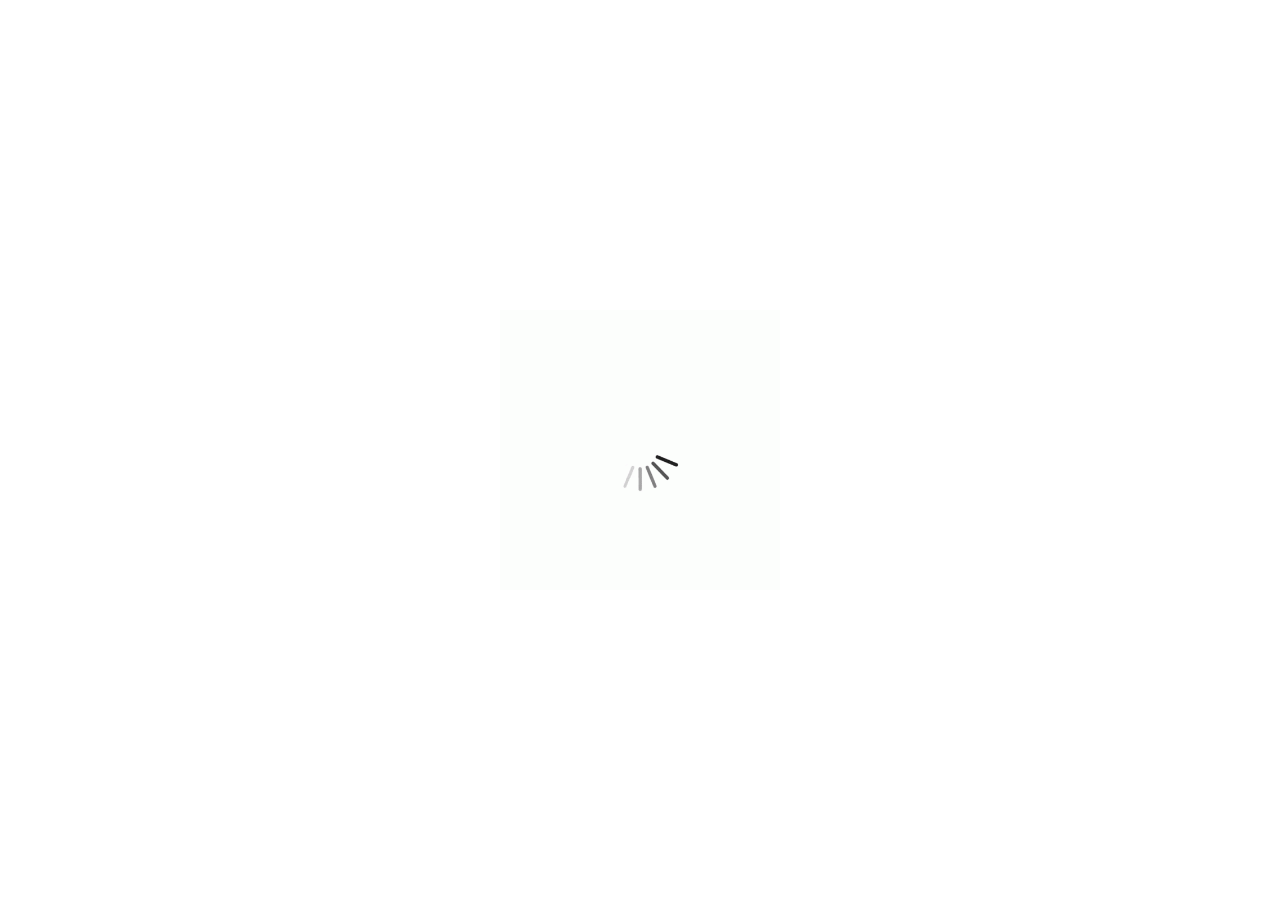
<file: Odds Falo/mlsz.html>
<!DOCTYPE html>
<html lang="hu">
   <head>
      <!-- basic -->
      <meta charset="utf-8">
      <meta http-equiv="X-UA-Compatible" content="IE=edge">
      <!-- mobile metas -->
      <meta name="viewport" content="width=device-width, initial-scale=1">
      <meta name="viewport" content="initial-scale=1, maximum-scale=1">
      <!-- site metas -->
      <title>MLSZ</title>
      <meta name="keywords" content="">
      <meta name="description" content="">
      <meta name="author" content="">
      <!-- bootstrap css -->
      <link rel="stylesheet" href="css/bootstrap.min.css">
      <!-- style css -->
      <link rel="stylesheet" href="css/style.css">
      <!-- responsive-->
      <link rel="stylesheet" href="css/responsive.css">
      <!-- awesome fontfamily -->
      <link rel="stylesheet" href="https://cdnjs.cloudflare.com/ajax/libs/font-awesome/4.7.0/css/font-awesome.min.css">
      <!--[if lt IE 9]>
      <script src="https://oss.maxcdn.com/html5shiv/3.7.3/html5shiv.min.js"></script>
      <script src="https://oss.maxcdn.com/respond/1.4.2/respond.min.js"></script><![endif]-->
   </head>
   <!-- body -->
   <body class="main-layout inner_page">
      <!-- loader  -->
      <div class="loader_bg">
         <div class="loader"><img src="images/loading.gif" alt="" /></div>
      </div>
      <!-- end loader -->
      <div id="mySidepanel" class="sidepanel">
         <a href="javascript:void(0)" class="closebtn" onclick="closeNav()">×</a>
         <a href="index.html">Főoldal</a>
         <a href="about.html">Rólunk</a>
         <a href="games.html">Szórakozás</a>
         <a href="terkep.html">Térkép</a>
         <a href="contact.html">Kapcsolat</a>
         <hr>
         <img src="images/of.png" alt="">
      </div>
      <!-- header -->
      <header>
         <!-- header inner -->
         <div class="head-top">
            <div class="container-fluid">
               <div class="row d_flex">
                  <div class="col-sm-3">
                     <div class="logo">
                        <a href="index.html"><img src="images/of.png" width="80" /></a>
                     </div>
                  </div>
                  <div class="col-sm-9">
                     <ul class="email text_align_right">
                        <li><a href="Javascript:void(0)"><i class="fa fa-user" aria-hidden="true"></i></a></li>
                        <li><a href="Javascript:void(0)"><i class="fa fa-search" aria-hidden="true"></i></a></li>
                        <li> <button class="openbtn" onclick="openNav()"><img src="images/menu_btn.png"></button></li>
                     </ul>
                  </div>
               </div>
            </div>
         </div>
      </header>
      <!-- end header -->

<!-- about -->
<div class="about">
    <div class="container">
       <div class="row">
          <div class="col-md-12">
             <div class="titlepage text_align_center">
                <h2>MLSZ OTP Bank Liga 1. osztály</h2>
                <p>Hazai kedvenceire tud fogadni.</p>
             </div>
          </div>
          <div class="col-md-12">
             <div class="about_img">
             <!--   <figure><img class="img_responsive" src="images/blelkep.jpg" alt="#"/></figure>-->
                
             </div>
          </div>
       </div>
    </div>
 </div>
 <!-- end about 

<div class=row>
   <div class="col-lg-12 d-flex justify-content-center ">
      <button type="button" class="btn btn-outline-success">Tabella</button>
      <button type="button" class="btn btn-outline-success">Mérkőzések</button>
      <button type="button" class="btn btn-outline-success">Top Játékosok</button>
   </div>
</div>-->


<!DOCTYPE html>
<html lang="hu">
<head>
    <meta charset="UTF-8">
    <meta name="viewport" content="width=device-width, initial-scale=1.0">
    <title>Dinamikus Táblázatok</title>
    <link href="https://cdn.jsdelivr.net/npm/bootstrap@5.3.0-alpha1/dist/css/bootstrap.min.css" rel="stylesheet">
    <style>
        .content {
            margin-top: 30px;
            display: flexbox;
            justify-content: center;
        }
        .content2 {
            margin-top: 90px;
            display: flex;
            justify-content: center;
        }
        

        table {
            width: 80%;
            margin-top: 20px;
            border-collapse: collapse;
        }

        th, td {
            padding: 8px;
            border: 1px solid #ddd;
            text-align: center;
            
        }

        .hidden {
            display: none;
        }

        .thead {
        background-color: #008f00; /* Sötétkék háttér */
    }
      .thead2 {
        background-color: #ba6700; /* Sötétkék háttér */
    }

    thead th {
        color: white; /* Fehér szöveg */
    }

    /* Különböző helyezésekhez tartozó színek */
    .rank-1 {
           
            color: rgb(105, 225, 0);
        }

        .rank-2-3 {
            background-color: #add8e6; /* Világoskék */
            color: rgb(0, 197, 184);
        }

        .rank-11-12 {
            
            color: rgb(164, 4, 4);
        }

        .xyz{

            background-color: green;

}
    </style>
</head>
<body>

<div class="container">
    <!-- Gombok a szűréshez -->
    <div class="row">
        <div class="col-lg-12 d-flex justify-content-center">
            <button type="button" class="btn btn-outline-success mx-2" onclick="showTable('table')">Tabella</button>
          <!--  <button type="button" class="btn btn-outline-success mx-2" onclick="showTable('table2')">Tabella EL</button>-->
            <button type="button" class="btn btn-outline-success mx-2" onclick="showTable('matches')">Mérkőzések</button>
          <!--   <button type="button" class="btn btn-outline-success mx-2" onclick="showTable('matches2')">Mérkőzések BL-EL</button>
            <button type="button" class="btn btn-outline-success mx-2" onclick="showTable('players')">Top Játékosok</button> -->
        </div>
    </div>

<!-- Dinamikus tartalom -->
   <div class="content">
      <!-- Tabella -->
      <div id="table" class="hidden">
          <table class="table table-bordered">
              <thead class="thead">
                  <tr>
                      <th>Helyezés</th>
                      <th>Csapat</th>
                      <th>Pontok</th>
                      <th>Helyezés</th>
                      <th>Csapat</th>
                      <th>Pontok</th>
                  </tr>
              </thead>
              <tbody>
                  <!-- 20 soros tábla -->
                  <tr>
                      <td class="rank-1">1</td><td><img src="images/pusk.png" alt=""></td><td>48</td>  <td class="rank-9-24">7</td><td><img src="images/ujp.png" alt=""></td><td>30</td>
                  </tr>
                  <tr>
                      <td class="rank-2-3">2</td><td><img src="images/ftc.png" alt=""></td><td>46</td>  <td class="rank-9-24">8</td><td><img src="images/vidi.png" alt=""></td><td>29</td>
                  </tr>
                  <tr>
                      <td class="rank-2-3">3</td><td><img src="images/paks.png" alt=""></td><td>44</td>  <td class="rank-9-24">9</td><td><img src="images/zala.png" alt=""></td><td>25</td>
                  </tr>
                  <tr>
                      <td class="rank-1-8">4</td><td><img src="images/mtk.png" alt=""></td><td>40</td>  <td class="rank-9-24">10</td><td><img src="images/nyir.png" alt=""></td><td>24</td>
                  </tr>
                  <tr>
                      <td class="rank-1-8">5</td><td><img src="images/dios.png" alt=""></td><td>35</td>  <td class="rank-11-12">11</td><td><img src="images/dvsc.png" alt=""></td><td>20</td>
                  </tr>
                  <tr>
                      <td class="rank-1-8">6</td><td><img src="images/eto.png" alt=""></td><td>33</td>  <td class="rank-11-12">12</td><td><img src="images/kecsek.png" alt=""></td><td>20</td>
                  </tr>
                  
                  
              </tbody>
          </table>
      </div>
   </div>
       <!--
   <div class="content">
      <div id="table2" class="hidden">
         <table class="table table-bordered">
            <thead class="thead2">
                <tr>
                    <th>Helyezés</th>
                    <th>Csapat</th>
                    <th>Pontok</th>
                    <th>Helyezés</th>
                    <th>Csapat</th>
                    <th>Pontok</th>
                </tr>
            </thead>
            <tbody>
                20 soros tábla 
                <tr>
                    <td class="rank-1-8">1</td><td><img src="images/laz.png" alt=""></td><td>19</td>  <td class="rank-9-24">19</td><td><img src="images/aza.png" alt=""></td><td>11</td>
                </tr>
                <tr>
                    <td class="rank-1-8">2</td><td><img src="images/ath.png" alt=""></td><td>19</td>  <td class="rank-9-24">20</td><td><img src="images/mid.png" alt=""></td><td>11</td>
                </tr>
                <tr>
                    <td class="rank-1-8">3</td><td><img src="images/man.png" alt=""></td><td>18</td>  <td class="rank-9-24">21</td><td><img src="images/roy.png" alt=""></td><td>11</td>
                </tr>
                <tr>
                    <td class="rank-1-8">4</td><td><img src="images/tot.png" alt=""></td><td>17</td>  <td class="rank-9-24">22</td><td><img src="images/ppaok.png" alt=""></td><td>10</td>
                </tr>
                <tr>
                    <td class="rank-1-8">5</td><td><img src="images/fra.png" alt=""></td><td>16</td>  <td class="rank-9-24">23</td><td><img src="images/twe.png" alt=""></td><td>10</td>
                </tr>
                <tr>
                    <td class="rank-1-8">6</td><td><img src="images/oly.png" alt=""></td><td>15</td>  <td class="rank-9-24">24</td><td><img src="images/fener.png" alt=""></td><td>10</td>
                </tr>
                <tr>
                    <td class="rank-1-8">7</td><td><img src="images/gorog.png" alt=""></td><td>15</td>  <td class=.rank-25-36>25</td><td><img src="images/brag.png" alt=""></td><td>10</td>
                </tr>
                <tr>
                    <td class="rank-1-8">8</td><td><img src="images/gla.png" alt=""></td><td>14</td>  <td class=.rank-25-36>26</td><td><img src="images/elf.png" alt=""></td><td>10</td>
                </tr>
                <tr>
                    <td class="rank-9-24">9</td><td><img src="images/bodo.png" alt=""></td><td>14</td>  <td class=.rank-25-36>27</td><td><img src="images/hoff.png" alt=""></td><td>9</td>
                </tr>
                <tr>
                    <td class="rank-9-24">10</td><td><img src="images/and.png" alt=""></td><td>14</td>  <td class=.rank-25-36>28</td><td><img src="images/bes.png" alt=""></td><td>9</td>
                </tr>
                <tr>
                    <td class="rank-9-24">11</td><td><img src="images/fcsb.png" alt=""></td><td>14</td>  <td class=.rank-25-36>29</td><td><img src="images/macc.png" alt=""></td><td>6</td>
                </tr>
                <tr>
                    <td class="rank-9-24">12</td><td><img src="images/ajax.png" alt=""></td><td>13</td>  <td class=.rank-25-36>30</td><td><img src="images/slavi.png" alt=""></td><td>5</td>
                </tr>
                <tr>
                    <td class="rank-9-24">13</td><td><img src="images/rsc.png" alt=""></td><td>13</td>  <td class=.rank-25-36>31</td><td><img src="images/malm.png" alt=""></td><td>5</td>
                </tr>
                <tr>
                    <td class="rank-9-24">14</td><td><img src="images/gala.png" alt=""></td><td>13</td>  <td class=.rank-25-36>32</td><td><img src="images/rfs.png" alt=""></td><td>5</td>
                </tr>
                <tr>
                    <td class="rank-9-24">15</td><td><img src="images/asr.png" alt=""></td><td>12</td>  <td class=.rank-25-36>33</td><td><img src="images/ludo.png" alt=""></td><td>4</td>
                </tr>
                <tr>
                    <td class="rank-9-24">16</td><td><img src="images/plz.png" alt=""></td><td>12</td>  <td class=.rank-25-36>34</td><td><img src="images/kie.png" alt=""></td><td>4</td>
                </tr>
                <tr>
                    <td class="rank-9-24">17</td><td><img src="images/ftc.png" alt=""></td><td>12</td>  <td class=.rank-25-36>35</td><td><img src="images/nic.png" alt=""></td><td>3</td>
                </tr>
                <tr>
                    <td class="rank-9-24">18</td><td><img src="images/port.png" alt=""></td><td>11</td>  <td class=.rank-25-36>36</td><td><img src="images/qar.png" alt=""></td><td>3</td>
                </tr>
            </tbody>
        </table>
      </div>
   </div>
-->
<!-- Mérkőzések -->
   <div class="content">
      <div id="matches" class="hidden">
         <table class="table table-bordered">
             <thead class="thead">
                 <tr>
                     <th>Hazai</th>
                     <th>Vendég</th>
                     <th>Hazai</th>
                     <th>Vendég</th>
                 </tr>
             </thead>
             <tbody>
                 <!-- 10 soros tábla
                  olyan kéne ha egyik gomb rányomva másik disabled lesz -->

                <!-- 
                 <tr><td>  <button id="33" onclick="kijelolt(33)" type="button" class="btn btn-light"> <img src="images/kecsek.png" alt=""></button> </td>       <td><button type="button" class="btn btn-dark"><img src="images/dvsc.png" alt=""></button> <td>  <button type="button" class="btn btn-light"> <img src="images/ujp.png" alt=""></button> </td>     <td><button type="button" class="btn btn-dark"><img src="images/nyir.png" alt=""></button>  </td> </td></tr>
                 <tr><td>  <button type="button" class="btn btn-light"> <img src="images/eto.png" alt=""></button> </td>       <td><button type="button" class="btn btn-dark"><img src="images/mtk.png" alt=""></button>  </td><td>  <button type="button" class="btn btn-light"> <img src="images/ftc.png" alt=""></button> </td>       <td><button type="button" class="btn btn-dark"><img src="images/vidi.png" alt=""></td></button>  </td></tr>
                 <tr><td>  <button type="button" class="btn btn-light"> <img src="images/paks.png" alt=""></button> </td>       <td><button type="button" class="btn btn-dark"><img src="images/zala.png" alt=""></button>  </td><td>  <button type="button" class="btn btn-light"> <img src="images/pusk.png" alt=""></button> </td>       <td><button type="button" class="btn btn-dark"><img src="images/dios.png" alt=""></button>  </td></tr>
                -->
                <tr>
                    <td>  
                      <button id="33" onclick="kijelolt(33)" type="button" class="btn btn-light"> 
                        <img src="images/kecsek.png" alt="">
                      </button> 
                    </td>       
                    <td>
                      <button id="34" onclick="kijelolt(34)" type="button" class="btn btn-dark">
                        <img src="images/dvsc.png" alt="">
                      </button> 
                    </td>
                    <td>  
                      <button id="35" onclick="kijelolt(35)" type="button" class="btn btn-light"> 
                        <img src="images/ujp.png" alt="">
                      </button> 
                    </td>     
                    <td>
                      <button id="36" onclick="kijelolt(36)" type="button" class="btn btn-dark">
                        <img src="images/nyir.png" alt="">
                      </button>  
                    </td>
                  </tr>
                  
                  <tr>
                    <td>  
                      <button id="37" onclick="kijelolt(37)" type="button" class="btn btn-light"> 
                        <img src="images/eto.png" alt="">
                      </button> 
                    </td>       
                    <td>
                      <button id="38" onclick="kijelolt(38)" type="button" class="btn btn-dark">
                        <img src="images/mtk.png" alt="">
                      </button>  
                    </td>
                    <td>  
                      <button id="39" onclick="kijelolt(39)" type="button" class="btn btn-light"> 
                        <img src="images/ftc.png" alt="">
                      </button> 
                    </td>       
                    <td>
                      <button id="40" onclick="kijelolt(40)" type="button" class="btn btn-dark">
                        <img src="images/vidi.png" alt="">
                      </button>
                    </td>
                  </tr>
                  
                  <tr>
                    <td>  
                      <button id="41" onclick="kijelolt(41)" type="button" class="btn btn-light"> 
                        <img src="images/paks.png" alt="">
                      </button> 
                    </td>       
                    <td>
                      <button id="42" onclick="kijelolt(42)" type="button" class="btn btn-dark">
                        <img src="images/zala.png" alt="">
                      </button>  
                    </td>
                    <td>  
                      <button id="43" onclick="kijelolt(43)" type="button" class="btn btn-light"> 
                        <img src="images/pusk.png" alt="">
                      </button> 
                    </td>       
                    <td>
                      <button id="44" onclick="kijelolt(44)" type="button" class="btn btn-dark">
                        <img src="images/dios.png" alt="">
                      </button>  
                    </td>
                  </tr>
                  
                 
                 
                 
             </tbody>
         </table>
<p align="center">
         <button id="mlsz" onclick="bekuld(mlsz)" type="button" class="btn btn-info">Fogadás leadása</button>
</p>

<!-- Button trigger modal -->
<!-- Button trigger modal 
<button type="button" class="btn btn-primary" data-bs-toggle="modal" data-bs-target="#exampleModal">
    Launch demo modal
  </button>-->
  
  <!-- Modal 
  <div class="modal fade" id="exampleModal" tabindex="-1" aria-labelledby="exampleModalLabel" aria-hidden="true">
    <div class="modal-dialog">
      <div class="modal-content">
        <div class="modal-header">
          <h1 class="modal-title fs-5" id="exampleModalLabel">Modal title</h1>
          <button type="button" class="btn-close" data-bs-dismiss="modal" aria-label="Close"></button>
        </div>
        <div class="modal-body">
            <p>Modal body text goes here.</p>
        </div>
        <div class="modal-footer">
          <button type="button" class="btn btn-secondary" data-bs-dismiss="modal">Close</button>
          <button type="button" class="btn btn-primary">Save changes</button>
        </div>
      </div>
    </div>
  </div>

  <div class="modal" tabindex="-1">
    <div class="modal-dialog">
      <div class="modal-content">
        <div class="modal-header">
          <h5 class="modal-title">Modal title</h5>
          <button type="button" class="btn-close" data-bs-dismiss="modal" aria-label="Close"></button>
        </div>
        <div class="modal-body">
          <p>Modal body text goes here.</p>
        </div>
        <div class="modal-footer">
          <button type="button" class="btn btn-secondary" data-bs-dismiss="modal">Close</button>
          <button type="button" class="btn btn-primary">Save changes</button>
        </div>
      </div>
    </div>
  </div>
-->


<!-- 
         <table class="table table-bordered">
                <thead class="thead2">
                    <tr>
                        <th class="thead2">Hazai</th>
                        <th class="thead2">Vendég</th>
                        <th class="thead2">Hazai</th>
                        <th class="thead2">Vendég</th>
                    </tr>
                </thead>
                <tbody>
                    10 soros tábla 
                    <tr><td>  <button type="button" class="btn btn-light"> <img src="images/aza.png" alt=""></button> </td>       <td><button type="button" class="btn btn-dark"><img src="images/tot.png" alt=""></button> <td>  <button type="button" class="btn btn-light"> <img src="images/fener.png" alt=""></button> </td>     <td><button type="button" class="btn btn-dark"><img src="images/gla.png" alt=""></button>  </td> </td></tr>
                 <tr><td>  <button type="button" class="btn btn-light"> <img src="images/ajax.png" alt=""></button> </td>       <td><button type="button" class="btn btn-dark"><img src="images/fra.png" alt=""></button>  </td><td>  <button type="button" class="btn btn-light"> <img src="images/asr.png" alt=""></button> </td>       <td><button type="button" class="btn btn-dark"><img src="images/ath.png" alt=""></td></button>  </td></tr>
                 <tr><td>  <button type="button" class="btn btn-light"> <img src="images/bodo.png" alt=""></button> </td>       <td><button type="button" class="btn btn-dark"><img src="images/gorog.png" alt=""></button>  </td><td>  <button type="button" class="btn btn-light"> <img src="images/fcsb.png" alt=""></button> </td>       <td><button type="button" class="btn btn-dark"><img src="images/oly.png" alt=""></button>  </td></tr>
                 <tr><td>  <button type="button" class="btn btn-light"> <img src="images/laz.png" alt=""></button> </td>        <td><button type="button" class="btn btn-dark"><img src="images/plz.png" alt=""></button>  </td><td>  <button type="button" class="btn btn-light"> <img src="images/man.png" alt=""></button> </td>     <td><button type="button" class="btn btn-dark"><img src="images/rsc.png" alt=""></button>  </td></tr>
                </tbody>
         </table>
      </div>
   </div>
</div>
-->
<script>
    // Funkció a táblázatok váltásához
    function showTable(tableId) {
        // Elrejtjük az összes táblázatot
        document.querySelectorAll('.content > div').forEach(function(div) {
            div.classList.add('hidden');
        })
        document.querySelectorAll('.content2 > div').forEach(function(div) {
            div.classList.add('hidden');
        });
        
        // Megjelenítjük a kiválasztott táblázatot
        document.getElementById(tableId).classList.remove('hidden');
    }

    // Alapértelmezett táblázat megjelenítése (pl. Tabella)
    window.onload = function() {
        showTable('table');
    };
    const myModal = document.getElementById('myModal')
const myInput = document.getElementById('myInput')

myModal.addEventListener('shown.bs.modal', () => {
  myInput.focus()
})



    function kijelolt(id){
        team = document.getElementById(id)
        team.classList.add("xyz")
    }

    function bekuld(id){
        alert("Fogadás leadva, kérem fáradjon a kasszához! Szelvény száma: 84685")
    }
</script>

</body>
</html>






 
<!--
    <footer>
        <div class="footer">
           <div class="container">
              <div class="row">
                 <div class="col-md-8 offset-md-2">
                    <h3>Follow Us</h3>
                    <ul class="social_icon text_align_center">
                       <li> <a href="Javascript:void(0)"><i class="fa fa-facebook-f"></i></a></li>
                       <li> <a href="Javascript:void(0)"><i class="fa fa-twitter"></i></a></li>
                       <li> <a href="Javascript:void(0)"><i class="fa fa-linkedin" aria-hidden="true"></i></a></li>
                       <li> <a href="Javascript:void(0)"><i class="fa fa-instagram" aria-hidden="true"></i></a></li>
                       <li> <a href="Javascript:void(0)"><i class="fa fa-youtube-play" aria-hidden="true"></i></a></li>
                    </ul>
                    <div class="conta text_align_center">
                       <ul>
                          <li> <a href="Javascript:void(0)"><img src="images/call.png" alt="#"/> +36 1 785 2335
                             </a>
                          </li>
                          <li> <a href="Javascript:void(0)"><img src="images/mall.png" alt="#"/>  <a href= "mailto: oddsfalo@gmail.com"> 
                            Küldjön Emailt
                         </a>
                             </a>
                          </li>
                       </ul>
                    </div>
                 </div>


                
                 <div class="col-md-8 offset-md-2">
                    <div class="menu_bottom text_align_center">
                       <ul>
                          <li><a href="index.html">Főoldal</a></li>
                          <li><a href="about.html">Rólunk</a></li>
                          <li><a href="games.html">Szórakozás</a></li>
                          <li><a href="terkep.html">Térkép</a></li>
                          <li><a href="contact.html">Kapcsolat</a></li>
                       </ul>
                    </div>
                 </div>
              </div>
           </div>
           <div class="copyright text_align_center">
              <div class="container">
                 <div class="row">
                    <div class="col-md-8 offset-md-2">
                       <p>© 2025 Minden jog fenttartva. </p>
                    </div>
                 </div>
              </div>
           </div>
        </div>
     </footer>
      end footer -->
     <!-- Javascript files-->
     <script src="js/jquery.min.js"></script>
     <script src="js/bootstrap.bundle.min.js"></script>
     <script src="js/jquery-3.0.0.min.js"></script>
     <script src="js/custom.js"></script>
  </body>
</html>
</file>
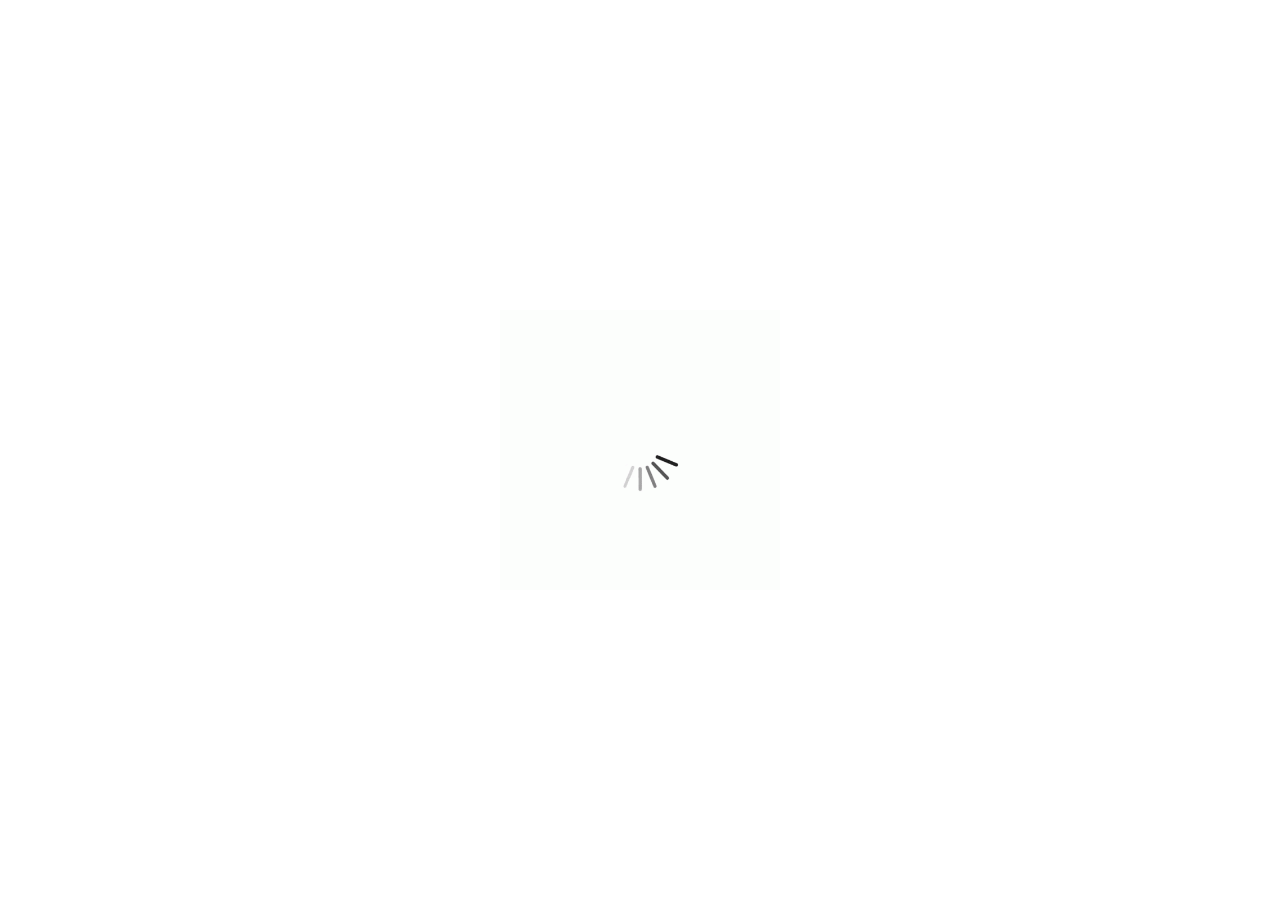
<file: Odds Falo/mvlsz.html>
<!DOCTYPE html>
<html lang="hu">
   <head>
      <!-- basic -->
      <meta charset="utf-8">
      <meta http-equiv="X-UA-Compatible" content="IE=edge">
      <!-- mobile metas -->
      <meta name="viewport" content="width=device-width, initial-scale=1">
      <meta name="viewport" content="initial-scale=1, maximum-scale=1">
      <!-- site metas -->
      <title>MVLSZ</title>
      <meta name="keywords" content="">
      <meta name="description" content="">
      <meta name="author" content="">
      <!-- bootstrap css -->
      <link rel="stylesheet" href="css/bootstrap.min.css">
      <!-- style css -->
      <link rel="stylesheet" href="css/style.css">
      <!-- responsive-->
      <link rel="stylesheet" href="css/responsive.css">
      <!-- awesome fontfamily -->
      <link rel="stylesheet" href="https://cdnjs.cloudflare.com/ajax/libs/font-awesome/4.7.0/css/font-awesome.min.css">
      <!--[if lt IE 9]>
      <script src="https://oss.maxcdn.com/html5shiv/3.7.3/html5shiv.min.js"></script>
      <script src="https://oss.maxcdn.com/respond/1.4.2/respond.min.js"></script><![endif]-->
   </head>
   <!-- body -->
   <body class="main-layout inner_page">
      <!-- loader  -->
      <div class="loader_bg">
         <div class="loader"><img src="images/loading.gif" alt="" /></div>
      </div>
      <!-- end loader -->
      <div id="mySidepanel" class="sidepanel">
         <a href="javascript:void(0)" class="closebtn" onclick="closeNav()">×</a>
         <a href="index.html">Főoldal</a>
         <a href="about.html">Rólunk</a>
         <a href="games.html">Szórakozás</a>
         <a href="terkep.html">Térkép</a>
         <a href="contact.html">Kapcsolat</a>
         <hr>
         <img src="images/of.png" alt="">
      </div>
      <!-- header -->
      <header>
         <!-- header inner -->
         <div class="head-top">
            <div class="container-fluid">
               <div class="row d_flex">
                  <div class="col-sm-3">
                     <div class="logo">
                        <a href="index.html"><img src="images/of.png" width="80" /></a>
                     </div>
                  </div>
                  <div class="col-sm-9">
                     <ul class="email text_align_right">
                        <li><a href="Javascript:void(0)"><i class="fa fa-user" aria-hidden="true"></i></a></li>
                        <li><a href="Javascript:void(0)"><i class="fa fa-search" aria-hidden="true"></i></a></li>
                        <li> <button class="openbtn" onclick="openNav()"><img src="images/menu_btn.png"></button></li>
                     </ul>
                  </div>
               </div>
            </div>
         </div>
      </header>
      <!-- end header -->

<!-- about -->
<div class="about">
    <div class="container">
       <div class="row">
          <div class="col-md-12">
             <div class="titlepage text_align_center">
                <h2>MVLSZ OB 1. osztály</h2>
                <p>Hazai kedvenceire tud fogadni.</p>
             </div>
          </div>
          <div class="col-md-12">
             <div class="about_img">
             <!--   <figure><img class="img_responsive" src="images/blelkep.jpg" alt="#"/></figure>-->
                
             </div>
          </div>
       </div>
    </div>
 </div>
 <!-- end about 

<div class=row>
   <div class="col-lg-12 d-flex justify-content-center ">
      <button type="button" class="btn btn-outline-success">Tabella</button>
      <button type="button" class="btn btn-outline-success">Mérkőzések</button>
      <button type="button" class="btn btn-outline-success">Top Játékosok</button>
   </div>
</div>-->


<!DOCTYPE html>
<html lang="hu">
<head>
    <meta charset="UTF-8">
    <meta name="viewport" content="width=device-width, initial-scale=1.0">
    <title>Dinamikus Táblázatok</title>
    <link href="https://cdn.jsdelivr.net/npm/bootstrap@5.3.0-alpha1/dist/css/bootstrap.min.css" rel="stylesheet">
    <style>
        .content {
            margin-top: 30px;
            display: flexbox;
            justify-content: center;
        }
        .content2 {
            margin-top: 90px;
            display: flex;
            justify-content: center;
        }
        

        table {
            width: 80%;
            margin-top: 20px;
            border-collapse: collapse;
        }

        th, td {
            padding: 8px;
            border: 1px solid #ddd;
            text-align: center;
            
        }

        .hidden {
            display: none;
        }

        .thead {
        background-color: #2e7eb7; /* Sötétkék háttér */
    }
      .thead2 {
        background-color: #ba6700; /* Sötétkék háttér */
    }

    thead th {
        color: white; /* Fehér szöveg */
    }

    /* Különböző helyezésekhez tartozó színek */
    .rank-1-8 {
           
            color: rgb(105, 225, 0);
        }

        .rank-1-3 {
            background-color: #add8e6; /* Világoskék */
            color: rgb(0, 197, 184);
        }

        .rank-9-14 {
            
            color: rgb(164, 4, 4);
        }

        .xyz{
            background-color: green;
        }

    </style>
</head>
<body>

<div class="container">
    <!-- Gombok a szűréshez -->
    <div class="row">
        <div class="col-lg-12 d-flex justify-content-center">
            <button type="button" class="btn btn-outline-success mx-2" onclick="showTable('table')">Tabella</button>
          <!--  <button type="button" class="btn btn-outline-success mx-2" onclick="showTable('table2')">Tabella EL</button>-->
            <button type="button" class="btn btn-outline-success mx-2" onclick="showTable('matches')">Mérkőzések</button>
          <!--   <button type="button" class="btn btn-outline-success mx-2" onclick="showTable('matches2')">Mérkőzések BL-EL</button>
            <button type="button" class="btn btn-outline-success mx-2" onclick="showTable('players')">Top Játékosok</button> -->
        </div>
    </div>

<!-- Dinamikus tartalom -->
   <div class="content">
      <!-- Tabella -->
      <div id="table" class="hidden">
          <table class="table table-bordered">
              <thead class="thead">
                  <tr>
                      <th>Helyezés</th>
                      <th>Csapat</th>
                      <th>Pontok</th>
                      <th>Helyezés</th>
                      <th>Csapat</th>
                      <th>Pontok</th>
                  </tr>
              </thead>
              <tbody>
                  <!-- 20 soros tábla -->
                  <tr>
                      <td class="rank-1-8">1</td><td><img src="images/ftc.png" alt=""></td><td>72</td>  <td class="rank-1-8">8</td><td><img src="images/kapo.png" alt=""></td><td>29</td>
                  </tr>
                  <tr>
                      <td class="rank-1-8">2</td><td><img src="images/vas.png" alt=""></td><td>58</td>  <td class="rank-9-14">9</td><td><img src="images/szent.png" alt=""></td><td>26</td>
                  </tr>
                  <tr>
                      <td class="rank-1-8">3</td><td><img src="images/szolnok2.png" alt=""></td><td>57</td>  <td class="rank-9-14">10</td><td><img src="images/eger2.png" alt=""></td><td>19</td>
                  </tr>
                  <tr>
                      <td class="rank-1-8">4</td><td><img src="images/bvsc.png" alt=""></td><td>53</td>  <td class="rank-9-14">11</td><td><img src="images/mis.png" alt=""></td><td>17</td>
                  </tr>
                  <tr>
                      <td class="rank-1-8">5</td><td><img src="images/osc.png" alt=""></td><td>53</td>  <td class="rank-9-14">12</td><td><img src="images/uvss.png" alt=""></td><td>16</td>
                  </tr>
                  <tr>
                      <td class="rank-1-8">6</td><td><img src="images/honv.png" alt=""></td><td>46</td>  <td class="rank-9-14">13</td><td><img src="images/deb.png" alt=""></td><td>13</td>
                  </tr>
                  <tr>
                    <td class="rank-1-8">7</td><td><img src="images/szeged.png" alt=""></td><td>34</td>  <td class="rank-9-14">14</td><td><img src="images/pvs.png" alt=""></td><td>8</td>
                </tr>
                  
                  
              </tbody>
          </table>
      </div>
   </div>
       <!--
   <div class="content">
      <div id="table2" class="hidden">
         <table class="table table-bordered">
            <thead class="thead2">
                <tr>
                    <th>Helyezés</th>
                    <th>Csapat</th>
                    <th>Pontok</th>
                    <th>Helyezés</th>
                    <th>Csapat</th>
                    <th>Pontok</th>
                </tr>
            </thead>
            <tbody>
                20 soros tábla 
                <tr>
                    <td class="rank-1-8">1</td><td><img src="images/laz.png" alt=""></td><td>19</td>  <td class="rank-9-24">19</td><td><img src="images/aza.png" alt=""></td><td>11</td>
                </tr>
                <tr>
                    <td class="rank-1-8">2</td><td><img src="images/ath.png" alt=""></td><td>19</td>  <td class="rank-9-24">20</td><td><img src="images/mid.png" alt=""></td><td>11</td>
                </tr>
                <tr>
                    <td class="rank-1-8">3</td><td><img src="images/man.png" alt=""></td><td>18</td>  <td class="rank-9-24">21</td><td><img src="images/roy.png" alt=""></td><td>11</td>
                </tr>
                <tr>
                    <td class="rank-1-8">4</td><td><img src="images/tot.png" alt=""></td><td>17</td>  <td class="rank-9-24">22</td><td><img src="images/ppaok.png" alt=""></td><td>10</td>
                </tr>
                <tr>
                    <td class="rank-1-8">5</td><td><img src="images/fra.png" alt=""></td><td>16</td>  <td class="rank-9-24">23</td><td><img src="images/twe.png" alt=""></td><td>10</td>
                </tr>
                <tr>
                    <td class="rank-1-8">6</td><td><img src="images/oly.png" alt=""></td><td>15</td>  <td class="rank-9-24">24</td><td><img src="images/fener.png" alt=""></td><td>10</td>
                </tr>
                <tr>
                    <td class="rank-1-8">7</td><td><img src="images/gorog.png" alt=""></td><td>15</td>  <td class=.rank-25-36>25</td><td><img src="images/brag.png" alt=""></td><td>10</td>
                </tr>
                <tr>
                    <td class="rank-1-8">8</td><td><img src="images/gla.png" alt=""></td><td>14</td>  <td class=.rank-25-36>26</td><td><img src="images/elf.png" alt=""></td><td>10</td>
                </tr>
                <tr>
                    <td class="rank-9-24">9</td><td><img src="images/bodo.png" alt=""></td><td>14</td>  <td class=.rank-25-36>27</td><td><img src="images/hoff.png" alt=""></td><td>9</td>
                </tr>
                <tr>
                    <td class="rank-9-24">10</td><td><img src="images/and.png" alt=""></td><td>14</td>  <td class=.rank-25-36>28</td><td><img src="images/bes.png" alt=""></td><td>9</td>
                </tr>
                <tr>
                    <td class="rank-9-24">11</td><td><img src="images/fcsb.png" alt=""></td><td>14</td>  <td class=.rank-25-36>29</td><td><img src="images/macc.png" alt=""></td><td>6</td>
                </tr>
                <tr>
                    <td class="rank-9-24">12</td><td><img src="images/ajax.png" alt=""></td><td>13</td>  <td class=.rank-25-36>30</td><td><img src="images/slavi.png" alt=""></td><td>5</td>
                </tr>
                <tr>
                    <td class="rank-9-24">13</td><td><img src="images/rsc.png" alt=""></td><td>13</td>  <td class=.rank-25-36>31</td><td><img src="images/malm.png" alt=""></td><td>5</td>
                </tr>
                <tr>
                    <td class="rank-9-24">14</td><td><img src="images/gala.png" alt=""></td><td>13</td>  <td class=.rank-25-36>32</td><td><img src="images/rfs.png" alt=""></td><td>5</td>
                </tr>
                <tr>
                    <td class="rank-9-24">15</td><td><img src="images/asr.png" alt=""></td><td>12</td>  <td class=.rank-25-36>33</td><td><img src="images/ludo.png" alt=""></td><td>4</td>
                </tr>
                <tr>
                    <td class="rank-9-24">16</td><td><img src="images/plz.png" alt=""></td><td>12</td>  <td class=.rank-25-36>34</td><td><img src="images/kie.png" alt=""></td><td>4</td>
                </tr>
                <tr>
                    <td class="rank-9-24">17</td><td><img src="images/ftc.png" alt=""></td><td>12</td>  <td class=.rank-25-36>35</td><td><img src="images/nic.png" alt=""></td><td>3</td>
                </tr>
                <tr>
                    <td class="rank-9-24">18</td><td><img src="images/port.png" alt=""></td><td>11</td>  <td class=.rank-25-36>36</td><td><img src="images/qar.png" alt=""></td><td>3</td>
                </tr>
            </tbody>
        </table>
      </div>
   </div>
-->
<!-- Mérkőzések -->
   <div class="content">
      <div id="matches" class="hidden">
         <table class="table table-bordered">
             <thead class="thead">
                 <tr>
                     <th>Hazai</th>
                     <th>Vendég</th>
                     <th>Hazai</th>
                     <th>Vendég</th>
                 </tr>
             </thead>
             <tbody>
                 <!-- 10 soros tábla
                  olyan kéne ha egyik gomb rányomva másik disabled lesz -->

               <!--  
                 <tr><td>  <button id="45" onclick="kijelolt(45)" type="button" class="btn btn-light"> <img src="images/kecsek.png" alt=""></button> </td>       <td><button type="button" class="btn btn-dark"><img src="images/dvsc.png" alt=""></button> <td>  <button type="button" class="btn btn-light"> <img src="images/ujp.png" alt=""></button> </td>     <td><button type="button" class="btn btn-dark"><img src="images/nyir.png" alt=""></button>  </td> </td></tr>
                 <tr><td>  <button type="button" class="btn btn-light"> <img src="images/eto.png" alt=""></button> </td>       <td><button type="button" class="btn btn-dark"><img src="images/mtk.png" alt=""></button>  </td><td>  <button type="button" class="btn btn-light"> <img src="images/ftc.png" alt=""></button> </td>       <td><button type="button" class="btn btn-dark"><img src="images/vidi.png" alt=""></td></button>  </td></tr>
                 <tr><td>  <button type="button" class="btn btn-light"> <img src="images/paks.png" alt=""></button> </td>       <td><button type="button" class="btn btn-dark"><img src="images/zala.png" alt=""></button>  </td><td>  <button type="button" class="btn btn-light"> <img src="images/pusk.png" alt=""></button> </td>       <td><button type="button" class="btn btn-dark"><img src="images/dios.png" alt=""></button>  </td></tr>
                -->
                <tr>
                    <td>  
                      <button id="69" onclick="kijelolt(69)" type="button" class="btn btn-light"> 
                        <img src="images/ftc.png" alt="">
                      </button> 
                    </td>       
                    <td>
                      <button id="70" onclick="kijelolt(70)" type="button" class="btn btn-dark">
                        <img src="images/osc.png" alt="">
                      </button> 
                    </td>
                    <td>  
                      <button id="71" onclick="kijelolt(71)" type="button" class="btn btn-light"> 
                        <img src="images/kapo.png" alt="">
                      </button> 
                    </td>     
                    <td>
                      <button id="72" onclick="kijelolt(72)" type="button" class="btn btn-dark">
                        <img src="images/szent.png" alt="">
                      </button>  
                    </td>
                  </tr>
                  
                  <tr>
                    <td>  
                      <button id="73" onclick="kijelolt(73)" type="button" class="btn btn-light"> 
                        <img src="images/honv.png" alt="">
                      </button> 
                    </td>       
                    <td>
                      <button id="74" onclick="kijelolt(74)" type="button" class="btn btn-dark">
                        <img src="images/deb.png" alt="">
                      </button>  
                    </td>
                    <td>  
                      <button id="75" onclick="kijelolt(75)" type="button" class="btn btn-light"> 
                        <img src="images/bvsc.png" alt="">
                      </button> 
                    </td>       
                    <td>
                      <button id="76" onclick="kijelolt(76)" type="button" class="btn btn-dark">
                        <img src="images/vas.png" alt="">
                      </button>
                    </td>
                  </tr>
                  
                  <tr>
                    <td>  
                      <button id="77" onclick="kijelolt(77)" type="button" class="btn btn-light"> 
                        <img src="images/eger2.png" alt="">
                      </button> 
                    </td>       
                    <td>
                      <button id="78" onclick="kijelolt(78)" type="button" class="btn btn-dark">
                        <img src="images/mis.png" alt="">
                      </button>  
                    </td>
                    <td>  
                      <button id="79" onclick="kijelolt(79)" type="button" class="btn btn-light"> 
                        <img src="images/szolnok2.png" alt="">
                      </button> 
                    </td>       
                    <td>
                      <button id="80" onclick="kijelolt(80)" type="button" class="btn btn-dark">
                        <img src="images/pvs.png" alt="">
                      </button>  
                    </td>
                  </tr>
                  
                  
                 
                 
                 
                 
             </tbody>
         </table>


         <p align="center">
            <button id="mvlsz" onclick="bekuld(mvlsz)" type="button" class="btn btn-info">Fogadás leadása</button>
        </p>

<!-- Button trigger modal -->
<!-- Button trigger modal 
<button type="button" class="btn btn-primary" data-bs-toggle="modal" data-bs-target="#exampleModal">
    Launch demo modal
  </button>-->
  
  <!-- Modal 
  <div class="modal fade" id="exampleModal" tabindex="-1" aria-labelledby="exampleModalLabel" aria-hidden="true">
    <div class="modal-dialog">
      <div class="modal-content">
        <div class="modal-header">
          <h1 class="modal-title fs-5" id="exampleModalLabel">Modal title</h1>
          <button type="button" class="btn-close" data-bs-dismiss="modal" aria-label="Close"></button>
        </div>
        <div class="modal-body">
            <p>Modal body text goes here.</p>
        </div>
        <div class="modal-footer">
          <button type="button" class="btn btn-secondary" data-bs-dismiss="modal">Close</button>
          <button type="button" class="btn btn-primary">Save changes</button>
        </div>
      </div>
    </div>
  </div>

  <div class="modal" tabindex="-1">
    <div class="modal-dialog">
      <div class="modal-content">
        <div class="modal-header">
          <h5 class="modal-title">Modal title</h5>
          <button type="button" class="btn-close" data-bs-dismiss="modal" aria-label="Close"></button>
        </div>
        <div class="modal-body">
          <p>Modal body text goes here.</p>
        </div>
        <div class="modal-footer">
          <button type="button" class="btn btn-secondary" data-bs-dismiss="modal">Close</button>
          <button type="button" class="btn btn-primary">Save changes</button>
        </div>
      </div>
    </div>
  </div>
-->


<!-- 
         <table class="table table-bordered">
                <thead class="thead2">
                    <tr>
                        <th class="thead2">Hazai</th>
                        <th class="thead2">Vendég</th>
                        <th class="thead2">Hazai</th>
                        <th class="thead2">Vendég</th>
                    </tr>
                </thead>
                <tbody>
                    10 soros tábla 
                    <tr><td>  <button type="button" class="btn btn-light"> <img src="images/aza.png" alt=""></button> </td>       <td><button type="button" class="btn btn-dark"><img src="images/tot.png" alt=""></button> <td>  <button type="button" class="btn btn-light"> <img src="images/fener.png" alt=""></button> </td>     <td><button type="button" class="btn btn-dark"><img src="images/gla.png" alt=""></button>  </td> </td></tr>
                 <tr><td>  <button type="button" class="btn btn-light"> <img src="images/ajax.png" alt=""></button> </td>       <td><button type="button" class="btn btn-dark"><img src="images/fra.png" alt=""></button>  </td><td>  <button type="button" class="btn btn-light"> <img src="images/asr.png" alt=""></button> </td>       <td><button type="button" class="btn btn-dark"><img src="images/ath.png" alt=""></td></button>  </td></tr>
                 <tr><td>  <button type="button" class="btn btn-light"> <img src="images/bodo.png" alt=""></button> </td>       <td><button type="button" class="btn btn-dark"><img src="images/gorog.png" alt=""></button>  </td><td>  <button type="button" class="btn btn-light"> <img src="images/fcsb.png" alt=""></button> </td>       <td><button type="button" class="btn btn-dark"><img src="images/oly.png" alt=""></button>  </td></tr>
                 <tr><td>  <button type="button" class="btn btn-light"> <img src="images/laz.png" alt=""></button> </td>        <td><button type="button" class="btn btn-dark"><img src="images/plz.png" alt=""></button>  </td><td>  <button type="button" class="btn btn-light"> <img src="images/man.png" alt=""></button> </td>     <td><button type="button" class="btn btn-dark"><img src="images/rsc.png" alt=""></button>  </td></tr>
                </tbody>
         </table>
      </div>
   </div>
</div>
-->
<script>
    // Funkció a táblázatok váltásához
    function showTable(tableId) {
        // Elrejtjük az összes táblázatot
        document.querySelectorAll('.content > div').forEach(function(div) {
            div.classList.add('hidden');
        })
        document.querySelectorAll('.content2 > div').forEach(function(div) {
            div.classList.add('hidden');
        });
        
        // Megjelenítjük a kiválasztott táblázatot
        document.getElementById(tableId).classList.remove('hidden');
    }

    // Alapértelmezett táblázat megjelenítése (pl. Tabella)
    window.onload = function() {
        showTable('table');
    };
    const myModal = document.getElementById('myModal')
const myInput = document.getElementById('myInput')

myModal.addEventListener('shown.bs.modal', () => {
  myInput.focus()
})

function kijelolt(id){
        team = document.getElementById(id)
        team.classList.add("xyz")
    }

    function bekuld(id){
        alert("Fogadás leadva, kérem fáradjon a kasszához! Szelvény száma: 76945")
    }
</script>

</body>
</html>






 
<!--
      <footer>
        <div class="footer">
           <div class="container">
              <div class="row">
                 <div class="col-md-8 offset-md-2">
                    <h3>Follow Us</h3>
                    <ul class="social_icon text_align_center">
                       <li> <a href="Javascript:void(0)"><i class="fa fa-facebook-f"></i></a></li>
                       <li> <a href="Javascript:void(0)"><i class="fa fa-twitter"></i></a></li>
                       <li> <a href="Javascript:void(0)"><i class="fa fa-linkedin" aria-hidden="true"></i></a></li>
                       <li> <a href="Javascript:void(0)"><i class="fa fa-instagram" aria-hidden="true"></i></a></li>
                       <li> <a href="Javascript:void(0)"><i class="fa fa-youtube-play" aria-hidden="true"></i></a></li>
                    </ul>
                    <div class="conta text_align_center">
                       <ul>
                          <li> <a href="Javascript:void(0)"><img src="images/call.png" alt="#"/> +36 1 785 2335
                             </a>
                          </li>
                          <li> <a href="Javascript:void(0)"><img src="images/mall.png" alt="#"/>  <a href= "mailto: oddsfalo@gmail.com"> 
                            Küldjön Emailt
                         </a>
                             </a>
                          </li>
                       </ul>
                    </div>
                 </div>


                
                 <div class="col-md-8 offset-md-2">
                    <div class="menu_bottom text_align_center">
                       <ul>
                          <li><a href="index.html">Főoldal</a></li>
                          <li><a href="about.html">Rólunk</a></li>
                          <li><a href="games.html">Szórakozás</a></li>
                          <li><a href="terkep.html">Térkép</a></li>
                          <li><a href="contact.html">Kapcsolat</a></li>
                       </ul>
                    </div>
                 </div>
              </div>
           </div>
           <div class="copyright text_align_center">
              <div class="container">
                 <div class="row">
                    <div class="col-md-8 offset-md-2">
                       <p>© 2025 Minden jog fenttartva. </p>
                    </div>
                 </div>
              </div>
           </div>
        </div>
     </footer>
      end footer -->
     <!-- Javascript files-->
     <script src="js/jquery.min.js"></script>
     <script src="js/bootstrap.bundle.min.js"></script>
     <script src="js/jquery-3.0.0.min.js"></script>
     <script src="js/custom.js"></script>
  </body>
</html>
</file>
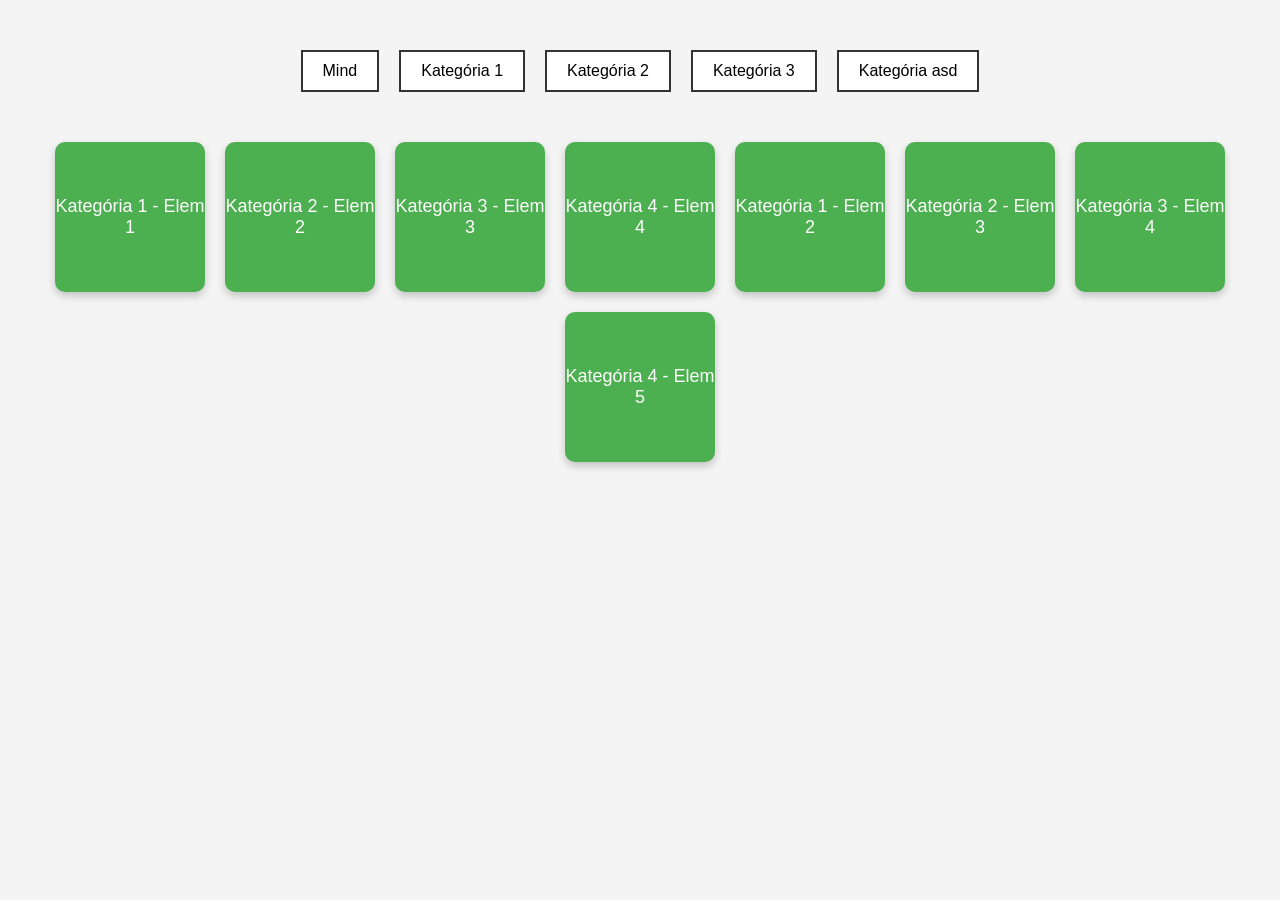
<file: Odds Falo/proba.html>
<!DOCTYPE html>
<html lang="hu">
<head>
    <meta charset="UTF-8">
    <meta name="viewport" content="width=device-width, initial-scale=1.0">
    <title>Gombok és Tartalom Szűrése</title>
    <style>
        /* Alap stílusok */
        body {
            font-family: Arial, sans-serif;
            text-align: center;
            margin: 0;
            padding: 0;
            background-color: #f4f4f4;
        }
        
        /* Gombok középre igazítása */
        .button-container {
            display: flex;
            justify-content: center;
            gap: 20px;
            margin-top: 50px;
        }
        
        .button-container button {
            padding: 10px 20px;
            font-size: 16px;
            cursor: pointer;
            border: 2px solid #333;
            background-color: #fff;
            transition: background-color 0.3s, color 0.3s;
        }
        
        .button-container button:hover {
            background-color: #333;
            color: #fff;
        }

        /* Szűrt tartalom megjelenítése */
        .content {
            display: flex;
            justify-content: center;
            flex-wrap: wrap;
            gap: 20px;
            margin-top: 50px;
        }

        .content div {
            width: 150px;
            height: 150px;
            background-color: #4CAF50;
            color: white;
            display: flex;
            justify-content: center;
            align-items: center;
            border-radius: 10px;
            font-size: 18px;
            box-shadow: 0 4px 8px rgba(0, 0, 0, 0.2);
        }

        /* Rejtett tartalom a szűrőkhöz */
        .hidden {
            display: none;
        }
    </style>
</head>
<body>

    <div class="button-container">
        <button onclick="filterContent('all')">Mind</button>
        <button onclick="filterContent('category1')">Kategória 1</button>
        <button onclick="filterContent('category2')">Kategória 2</button>
        <button onclick="filterContent('category3')">Kategória 3</button>
        <button onclick="filterContent('category4')">Kategória asd</button>
    </div>

    <div class="content">
        <div class="category1">Kategória 1 - Elem 1</div>
        <div class="category2">Kategória 2 - Elem 2</div>
        <div class="category3">Kategória 3 - Elem 3</div>
        <div class="category4">Kategória 4 - Elem 4</div>
        <div class="category1">Kategória 1 - Elem 2</div>
        <div class="category2">Kategória 2 - Elem 3</div>
        <div class="category3">Kategória 3 - Elem 4</div>
        <div class="category4">Kategória 4 - Elem 5</div>
    </div>

    <script>
        // A filterContent függvény a megfelelő tartalmat jeleníti meg, vagy elrejti azt
        function filterContent(category) {
            const allContent = document.querySelectorAll('.content div');
            
            allContent.forEach(item => {
                // Ha "all" kategóriát választunk, akkor az összes elem látszik
                if (category === 'all') {
                    item.classList.remove('hidden');
                } else {
                    // Ha az elem tartalmazza a kategóriát, akkor látható
                    if (item.classList.contains(category)) {
                        item.classList.remove('hidden');
                    } else {
                        item.classList.add('hidden');
                    }
                }
            });
        }

        // Az oldal betöltődésekor mindent mutassunk
        window.onload = function() {
            filterContent('all');
        };
    </script>

</body>
</html>
</file>
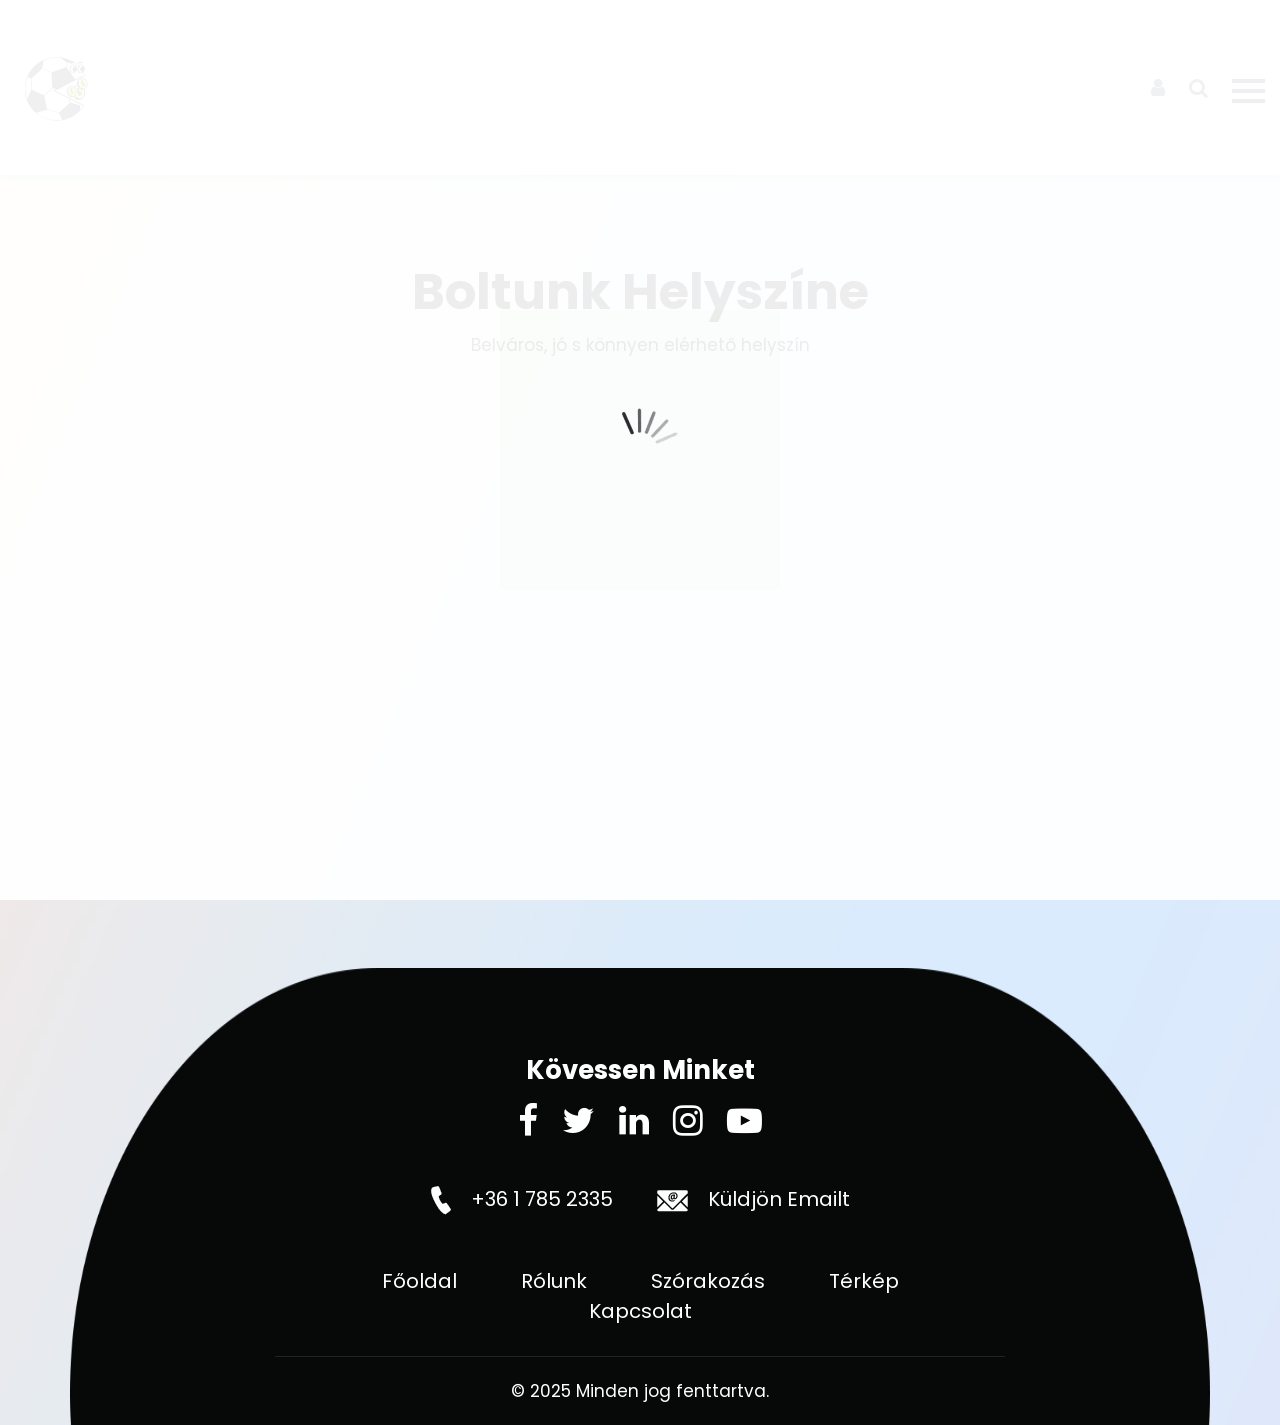
<file: Odds Falo/terkep.html>
<!DOCTYPE html>
<html lang="hu">
   <head>
      <!-- basic -->
      <meta charset="utf-8">
      <meta http-equiv="X-UA-Compatible" content="IE=edge">
      <!-- mobile metas -->
      <meta name="viewport" content="width=device-width, initial-scale=1">
      <meta name="viewport" content="initial-scale=1, maximum-scale=1">
      <!-- site metas -->
      <title>Térkép</title>
      <meta name="keywords" content="">
      <meta name="description" content="">
      <meta name="author" content="">
      <!-- bootstrap css -->
      <link rel="stylesheet" href="css/bootstrap.min.css">
      <!-- style css -->
      <link rel="stylesheet" href="css/style.css">
      <!-- responsive-->
      <link rel="stylesheet" href="css/responsive.css">
      <!-- awesome fontfamily -->
      <link rel="stylesheet" href="https://cdnjs.cloudflare.com/ajax/libs/font-awesome/4.7.0/css/font-awesome.min.css">
      <!--[if lt IE 9]>
      <script src="https://oss.maxcdn.com/html5shiv/3.7.3/html5shiv.min.js"></script>
      <script src="https://oss.maxcdn.com/respond/1.4.2/respond.min.js"></script><![endif]-->
   </head>
   <!-- body -->
   <body class="main-layout inner_page">
      <!-- loader  -->
      <div class="loader_bg">
         <div class="loader"><img src="images/loading.gif" alt="" /></div>
      </div>
      <!-- end loader -->
      <div id="mySidepanel" class="sidepanel">
         <a href="javascript:void(0)" class="closebtn" onclick="closeNav()">×</a>
         <a href="index.html">Főoldal</a>
         <a href="about.html">Rólunk</a>
         <a href="games.html">Szórakozás</a>
         <a class="active" href="terkep.html">Térkép</a>
         <a href="contact.html">Kapcsolat</a>
         <hr>
         <img src="images/of.png" alt="">
      </div>
      <!-- header -->
      <header>
         <!-- header inner -->
         <div class="head-top">
            <div class="container-fluid">
               <div class="row d_flex">
                  <div class="col-sm-3">
                     <div class="logo">
                        <a href="index.html"><img src="images/of2.png" width="80" /></a>
                     </div>
                  </div>
                  <div class="col-sm-9">
                     <ul class="email text_align_right">
                        <li><a href="Javascript:void(0)"><i class="fa fa-user" aria-hidden="true"></i></a></li>
                        <li><a href="Javascript:void(0)"><i class="fa fa-search" aria-hidden="true"></i></a></li>
                        <li> <button class="openbtn" onclick="openNav()"><img src="images/menu_btn.png"></button></li>
                     </ul>
                  </div>
               </div>
            </div>
         </div>
      </header>
      <!-- end header -->
      <!-- trannir -->
      <div class="trannir">
         <div class="container">
            <div class="row">
               <div class="col-md-12">
                  <div class="titlepage text_align_center">
                     <h2>Boltunk Helyszíne</h2>
                     <p>Belváros, jó s könnyen elérhető helyszín </p>
                  </div>
               </div>
            </div>
            <!--
            <div class="row d_flex">
               <div class="col-lg-10 offset-lg-1 col-md-12">
                  <div id="testimo" class="carousel slide our_trannir" data-ride="carousel">
                     <ol class="carousel-indicators">
                        <li data-target="#testimo" data-slide-to="0" class="active"></li>
                        <li data-target="#testimo" data-slide-to="1"></li>
                        <li data-target="#testimo" data-slide-to="2"></li>
                     </ol>
                     <div class="carousel-inner">
                        <div class="carousel-item active">
                           <div class="container">
                              <div class="carousel-caption posi_in">
                                 <div class="trannir_text">
                                    <i><img src="images/clint.jpg" alt="#"/></i>
                                    <h3>Denial sork</h3>
                                    <span>Trannir</span>
                                    <ul class="social_icon text_align_center">
                                       <li> <a href="Javascript:void(0)"><i class="fa fa-facebook-f"></i></a></li>
                                       <li> <a href="Javascript:void(0)"><i class="fa fa-twitter"></i></a></li>
                                       <li> <a href="Javascript:void(0)"><i class="fa fa-linkedin" aria-hidden="true"></i></a></li>
                                       <li> <a href="Javascript:void(0)"><i class="fa fa-instagram" aria-hidden="true"></i></a></li>
                                       <li> <a href="Javascript:void(0)"><i class="fa fa-youtube-play" aria-hidden="true"></i></a></li>
                                    </ul>
                                 </div>
                              </div>
                           </div>
                        </div>
                        <div class="carousel-item">
                           <div class="container">
                              <div class="carousel-caption posi_in">
                                 <div class="trannir_text">
                                    <i><img src="images/clint.jpg" alt="#"/></i>
                                    <h3>Denial sork</h3>
                                    <span>Trannir</span>
                                    <ul class="social_icon text_align_center">
                                       <li> <a href="Javascript:void(0)"><i class="fa fa-facebook-f"></i></a></li>
                                       <li> <a href="Javascript:void(0)"><i class="fa fa-twitter"></i></a></li>
                                       <li> <a href="Javascript:void(0)"><i class="fa fa-linkedin" aria-hidden="true"></i></a></li>
                                       <li> <a href="Javascript:void(0)"><i class="fa fa-instagram" aria-hidden="true"></i></a></li>
                                       <li> <a href="Javascript:void(0)"><i class="fa fa-youtube-play" aria-hidden="true"></i></a></li>
                                    </ul>
                                 </div>
                              </div>
                           </div>
                        </div>
                        <div class="carousel-item">
                           <div class="container">
                              <div class="carousel-caption posi_in">
                                 <div class="trannir_text">
                                    <i><img src="images/clint.jpg" alt="#"/></i>
                                    <h3>Denial sork</h3>
                                    <span>Trannir</span>
                                    <ul class="social_icon text_align_center">
                                       <li> <a href="Javascript:void(0)"><i class="fa fa-facebook-f"></i></a></li>
                                       <li> <a href="Javascript:void(0)"><i class="fa fa-twitter"></i></a></li>
                                       <li> <a href="Javascript:void(0)"><i class="fa fa-linkedin" aria-hidden="true"></i></a></li>
                                       <li> <a href="Javascript:void(0)"><i class="fa fa-instagram" aria-hidden="true"></i></a></li>
                                       <li> <a href="Javascript:void(0)"><i class="fa fa-youtube-play" aria-hidden="true"></i></a></li>
                                    </ul>
                                 </div>
                              </div>
                           </div>
                        </div>
                     </div>
                     <a class="carousel-control-prev" href="#testimo" role="button" data-slide="prev">
                     <i class="fa fa-angle-left" aria-hidden="true"></i>
                     <span class="sr-only">Previous</span>
                     </a>
                     <a class="carousel-control-next" href="#testimo" role="button" data-slide="next">
                     <i class="fa fa-angle-right" aria-hidden="true"></i>
                     <span class="sr-only">Next</span>
                     </a>
                  </div>
               </div>
            </div>
         </div>
      </div>
      -->
      <!-- end trannir -->
      <!-- footer -->
       <p align="center">
      <iframe src="https://www.google.com/maps/embed?pb=!1m18!1m12!1m3!1d1347.7402567887286!2d19.051142435443094!3d47.50003260207009!2m3!1f0!2f0!3f0!3m2!1i1024!2i768!4f13.1!3m3!1m2!1s0x4741dc1545cc376f%3A0xf7b019cacb712264!2sBudapest%2C%20Okt%C3%B3ber%206.%20u.%206%2C%201051!5e0!3m2!1shu!2shu!4v1741990286426!5m2!1shu!2shu" width="600" height="450" style="border:0;" allowfullscreen="" loading="lazy" referrerpolicy="no-referrer-when-downgrade"></iframe>
      </p>
      <footer>
         <div class="footer">
            <div class="container">
               <div class="row">
                  <div class="col-md-8 offset-md-2">
                     <h3>Kövessen Minket</h3>
                     <ul class="social_icon text_align_center">
                        <li> <a href="Javascript:void(0)"><i class="fa fa-facebook-f"></i></a></li>
                        <li> <a href="Javascript:void(0)"><i class="fa fa-twitter"></i></a></li>
                        <li> <a href="Javascript:void(0)"><i class="fa fa-linkedin" aria-hidden="true"></i></a></li>
                        <li> <a href="Javascript:void(0)"><i class="fa fa-instagram" aria-hidden="true"></i></a></li>
                        <li> <a href="Javascript:void(0)"><i class="fa fa-youtube-play" aria-hidden="true"></i></a></li>
                     </ul>
                     <div class="conta text_align_center">
                        <ul>
                           <li> <a href="Javascript:void(0)"><img src="images/call.png" alt="#"/> +36 1 785 2335
                              </a>
                           </li>
                           <li> <a href="Javascript:void(0)"><img src="images/mall.png" alt="#"/>  <a href= "mailto: oddsfalo@gmail.com"> 
                             Küldjön Emailt
                          </a>
                              </a>
                           </li>
                        </ul>
                     </div>
                  </div>
                  <div class="col-md-8 offset-md-2">
                     <div class="menu_bottom text_align_center">
                        <ul>
                           <li><a href="index.html">Főoldal</a></li>
                           <li><a href="about.html">Rólunk</a></li>
                           <li><a href="games.html">Szórakozás</a></li>
                           <li><a href="terkep.html">Térkép</a></li>
                           <li><a href="contact.html">Kapcsolat</a></li>
                        </ul>
                     </div>
                  </div>
               </div>
            </div>
            <div class="copyright text_align_center">
               <div class="container">
                  <div class="row">
                     <div class="col-md-8 offset-md-2">
                        <p>© 2025 Minden jog fenttartva. </p>
                     </div>
                  </div>
               </div>
            </div>
         </div>
      </footer>
      <!-- end footer -->
      <!-- Javascript files-->
      <script src="js/jquery.min.js"></script>
      <script src="js/bootstrap.bundle.min.js"></script>
      <script src="js/jquery-3.0.0.min.js"></script>
      <script src="js/custom.js"></script>
   </body>
</html>
</file>
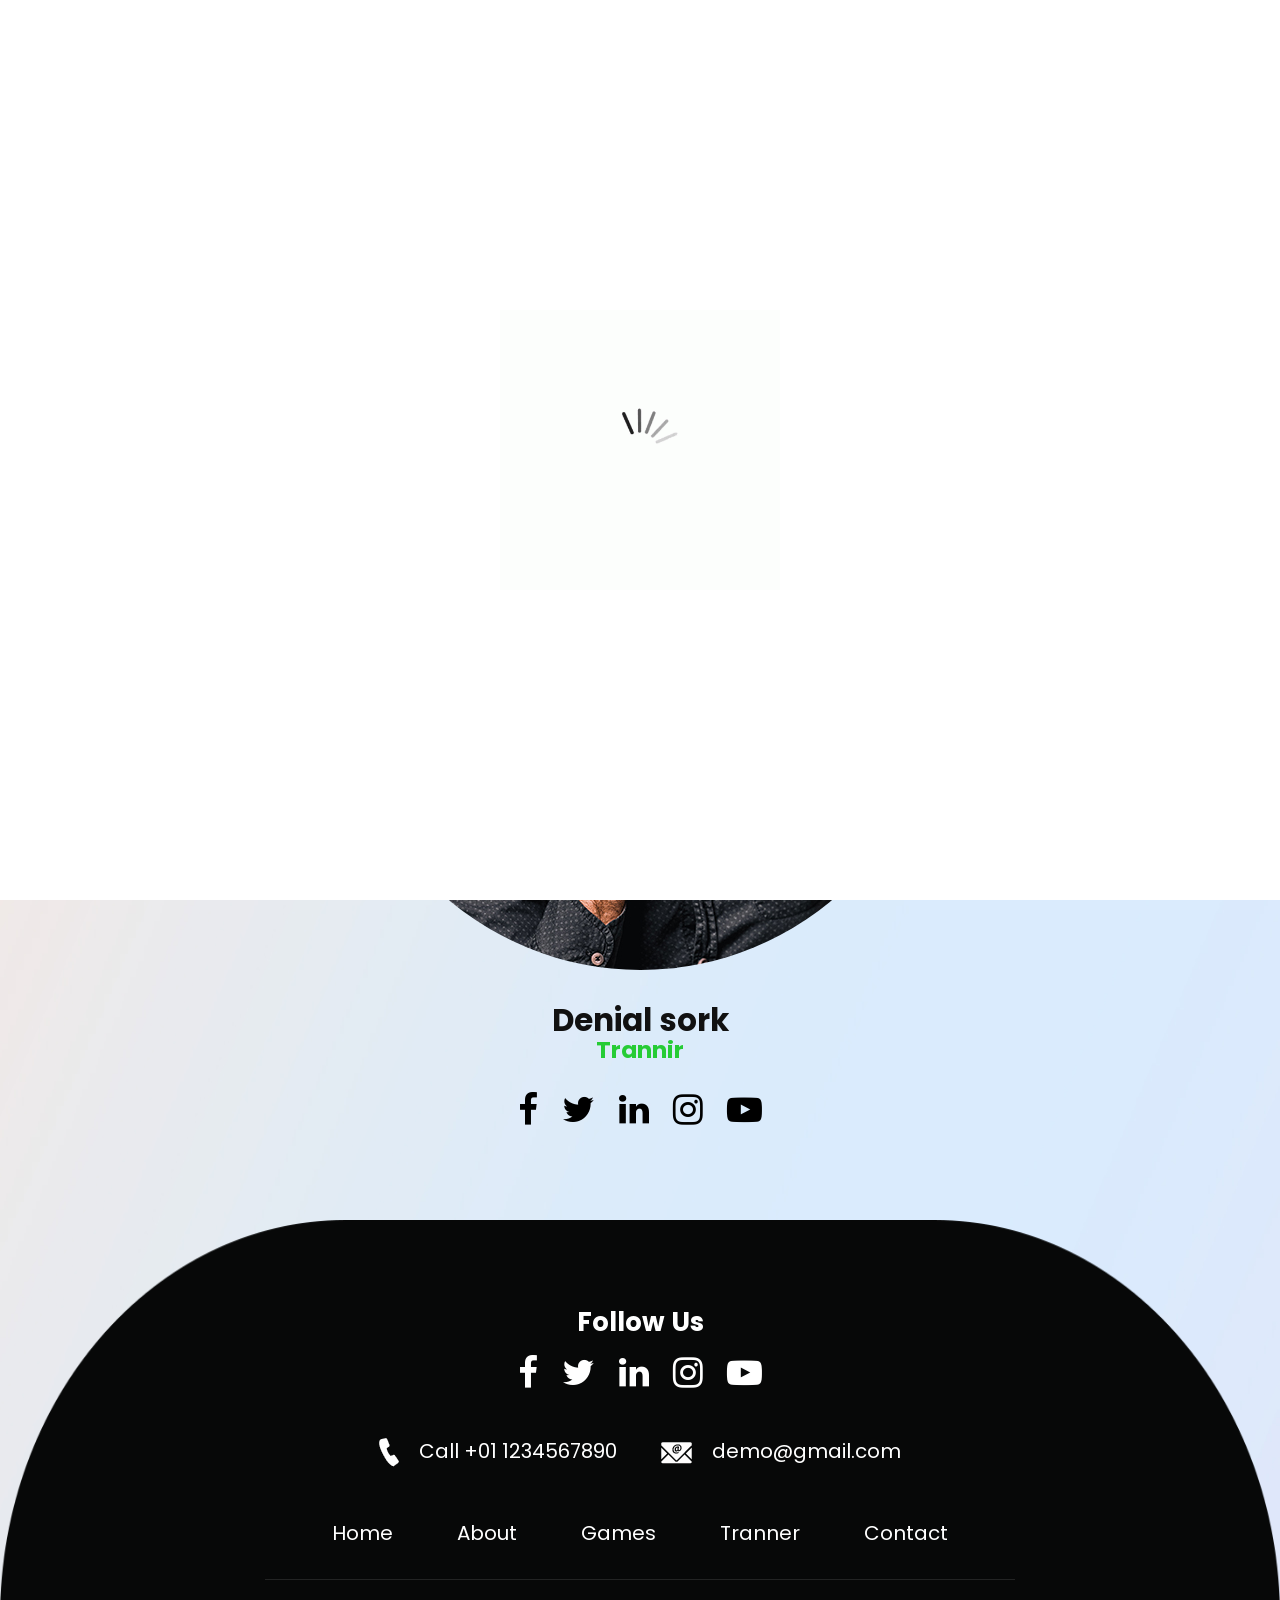
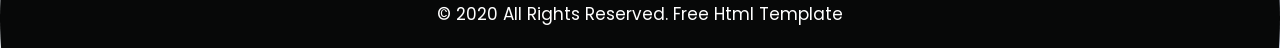
<file: Odds Falo/tranner.html>
<!DOCTYPE html>
<html lang="en">
   <head>
      <!-- basic -->
      <meta charset="utf-8">
      <meta http-equiv="X-UA-Compatible" content="IE=edge">
      <!-- mobile metas -->
      <meta name="viewport" content="width=device-width, initial-scale=1">
      <meta name="viewport" content="initial-scale=1, maximum-scale=1">
      <!-- site metas -->
      <title>yogast</title>
      <meta name="keywords" content="">
      <meta name="description" content="">
      <meta name="author" content="">
      <!-- bootstrap css -->
      <link rel="stylesheet" href="css/bootstrap.min.css">
      <!-- style css -->
      <link rel="stylesheet" href="css/style.css">
      <!-- responsive-->
      <link rel="stylesheet" href="css/responsive.css">
      <!-- awesome fontfamily -->
      <link rel="stylesheet" href="https://cdnjs.cloudflare.com/ajax/libs/font-awesome/4.7.0/css/font-awesome.min.css">
      <!--[if lt IE 9]>
      <script src="https://oss.maxcdn.com/html5shiv/3.7.3/html5shiv.min.js"></script>
      <script src="https://oss.maxcdn.com/respond/1.4.2/respond.min.js"></script><![endif]-->
   </head>
   <!-- body -->
   <body class="main-layout inner_page">
      <!-- loader  -->
      <div class="loader_bg">
         <div class="loader"><img src="images/loading.gif" alt="" /></div>
      </div>
      <!-- end loader -->
      <div id="mySidepanel" class="sidepanel">
         <a href="javascript:void(0)" class="closebtn" onclick="closeNav()">×</a>
         <a href="index.html">Home</a>
         <a href="about.html">About</a>
         <a href="games.html">Games</a>
         <a class="active" href="tranner.html">Tranner</a>
         <a href="contact.html">Contact</a>
      </div>
      <!-- header -->
      <header>
         <!-- header inner -->
         <div class="head-top">
            <div class="container-fluid">
               <div class="row d_flex">
                  <div class="col-sm-3">
                     <div class="logo">
                        <a href="index.html"><img src="images/logo.png" /></a>
                     </div>
                  </div>
                  <div class="col-sm-9">
                     <ul class="email text_align_right">
                        <li><a href="Javascript:void(0)"><i class="fa fa-user" aria-hidden="true"></i></a></li>
                        <li><a href="Javascript:void(0)"><i class="fa fa-search" aria-hidden="true"></i></a></li>
                        <li> <button class="openbtn" onclick="openNav()"><img src="images/menu_btn.png"></button></li>
                     </ul>
                  </div>
               </div>
            </div>
         </div>
      </header>
      <!-- end header -->
      <!-- trannir -->
      <div class="trannir">
         <div class="container">
            <div class="row">
               <div class="col-md-12">
                  <div class="titlepage text_align_center">
                     <h2>Our Club Trannir</h2>
                     <p>n some form, by injected humour, or randomised</p>
                  </div>
               </div>
            </div>
            <div class="row d_flex">
               <div class="col-lg-10 offset-lg-1 col-md-12">
                  <div id="testimo" class="carousel slide our_trannir" data-ride="carousel">
                     <ol class="carousel-indicators">
                        <li data-target="#testimo" data-slide-to="0" class="active"></li>
                        <li data-target="#testimo" data-slide-to="1"></li>
                        <li data-target="#testimo" data-slide-to="2"></li>
                     </ol>
                     <div class="carousel-inner">
                        <div class="carousel-item active">
                           <div class="container">
                              <div class="carousel-caption posi_in">
                                 <div class="trannir_text">
                                    <i><img src="images/clint.jpg" alt="#"/></i>
                                    <h3>Denial sork</h3>
                                    <span>Trannir</span>
                                    <ul class="social_icon text_align_center">
                                       <li> <a href="Javascript:void(0)"><i class="fa fa-facebook-f"></i></a></li>
                                       <li> <a href="Javascript:void(0)"><i class="fa fa-twitter"></i></a></li>
                                       <li> <a href="Javascript:void(0)"><i class="fa fa-linkedin" aria-hidden="true"></i></a></li>
                                       <li> <a href="Javascript:void(0)"><i class="fa fa-instagram" aria-hidden="true"></i></a></li>
                                       <li> <a href="Javascript:void(0)"><i class="fa fa-youtube-play" aria-hidden="true"></i></a></li>
                                    </ul>
                                 </div>
                              </div>
                           </div>
                        </div>
                        <div class="carousel-item">
                           <div class="container">
                              <div class="carousel-caption posi_in">
                                 <div class="trannir_text">
                                    <i><img src="images/clint.jpg" alt="#"/></i>
                                    <h3>Denial sork</h3>
                                    <span>Trannir</span>
                                    <ul class="social_icon text_align_center">
                                       <li> <a href="Javascript:void(0)"><i class="fa fa-facebook-f"></i></a></li>
                                       <li> <a href="Javascript:void(0)"><i class="fa fa-twitter"></i></a></li>
                                       <li> <a href="Javascript:void(0)"><i class="fa fa-linkedin" aria-hidden="true"></i></a></li>
                                       <li> <a href="Javascript:void(0)"><i class="fa fa-instagram" aria-hidden="true"></i></a></li>
                                       <li> <a href="Javascript:void(0)"><i class="fa fa-youtube-play" aria-hidden="true"></i></a></li>
                                    </ul>
                                 </div>
                              </div>
                           </div>
                        </div>
                        <div class="carousel-item">
                           <div class="container">
                              <div class="carousel-caption posi_in">
                                 <div class="trannir_text">
                                    <i><img src="images/clint.jpg" alt="#"/></i>
                                    <h3>Denial sork</h3>
                                    <span>Trannir</span>
                                    <ul class="social_icon text_align_center">
                                       <li> <a href="Javascript:void(0)"><i class="fa fa-facebook-f"></i></a></li>
                                       <li> <a href="Javascript:void(0)"><i class="fa fa-twitter"></i></a></li>
                                       <li> <a href="Javascript:void(0)"><i class="fa fa-linkedin" aria-hidden="true"></i></a></li>
                                       <li> <a href="Javascript:void(0)"><i class="fa fa-instagram" aria-hidden="true"></i></a></li>
                                       <li> <a href="Javascript:void(0)"><i class="fa fa-youtube-play" aria-hidden="true"></i></a></li>
                                    </ul>
                                 </div>
                              </div>
                           </div>
                        </div>
                     </div>
                     <a class="carousel-control-prev" href="#testimo" role="button" data-slide="prev">
                     <i class="fa fa-angle-left" aria-hidden="true"></i>
                     <span class="sr-only">Previous</span>
                     </a>
                     <a class="carousel-control-next" href="#testimo" role="button" data-slide="next">
                     <i class="fa fa-angle-right" aria-hidden="true"></i>
                     <span class="sr-only">Next</span>
                     </a>
                  </div>
               </div>
            </div>
         </div>
      </div>
      <!-- end trannir -->
      <!-- footer -->
      <footer>
         <div class="footer">
            <div class="container">
               <div class="row">
                  <div class="col-md-8 offset-md-2">
                     <h3>Follow Us</h3>
                     <ul class="social_icon text_align_center">
                        <li> <a href="Javascript:void(0)"><i class="fa fa-facebook-f"></i></a></li>
                        <li> <a href="Javascript:void(0)"><i class="fa fa-twitter"></i></a></li>
                        <li> <a href="Javascript:void(0)"><i class="fa fa-linkedin" aria-hidden="true"></i></a></li>
                        <li> <a href="Javascript:void(0)"><i class="fa fa-instagram" aria-hidden="true"></i></a></li>
                        <li> <a href="Javascript:void(0)"><i class="fa fa-youtube-play" aria-hidden="true"></i></a></li>
                     </ul>
                     <div class="conta text_align_center">
                        <ul>
                           <li> <a href="Javascript:void(0)"><img src="images/call.png" alt="#"/> Call +01 1234567890
                              </a>
                           </li>
                           <li> <a href="Javascript:void(0)"><img src="images/mall.png" alt="#"/> demo@gmail.com
                              </a>
                           </li>
                        </ul>
                     </div>
                  </div>
                  <div class="col-md-8 offset-md-2">
                     <div class="menu_bottom text_align_center">
                        <ul>
                           <li><a href="index.html">Home</a></li>
                           <li><a href="about.html">About</a></li>
                           <li><a href="games.html">Games</a></li>
                           <li><a href="tranner.html">Tranner</a></li>
                           <li><a href="contact.html">Contact</a></li>
                        </ul>
                     </div>
                  </div>
               </div>
            </div>
            <div class="copyright text_align_center">
               <div class="container">
                  <div class="row">
                     <div class="col-md-8 offset-md-2">
                        <p>© 2020 All Rights Reserved. <a href="https://html.design/"> Free Html Template</a></p>
                     </div>
                  </div>
               </div>
            </div>
         </div>
      </footer>
      <!-- end footer -->
      <!-- Javascript files-->
      <script src="js/jquery.min.js"></script>
      <script src="js/bootstrap.bundle.min.js"></script>
      <script src="js/jquery-3.0.0.min.js"></script>
      <script src="js/custom.js"></script>
   </body>
</html>
</file>
<file: Odds Falo/css/style.css>
/*--------------------------------------------------------------------- 
File Name: style.css 
---------------------------------------------------------------------*/


/*--------------------------------------------------------------------- 
import Fonts 
---------------------------------------------------------------------*/

@import url('https://fonts.googleapis.com/css?family=Rajdhani:300,400,500,600,700');
@import url('https://fonts.googleapis.com/css?family=Poppins:100,100i,200,200i,300,300i,400,400i,500,500i,600,600i,700,700i,800,800i,900,900i');
@import url('https://fonts.googleapis.com/css?family=Raleway:100,100i,200,200i,300,300i,400,400i,500,500i,600,600i,700,700i,800,800i,900,900i');
@import url('https://fonts.googleapis.com/css?family=Open+Sans:400,600,600i,700,700i,800,800i&display=swap');

/*--------------------------------------------------------------------- import Files ---------------------------------------------------------------------*/

@import url(font-awesome.min.css);
@import url(owl.carousel.min.css);

/*--------------------------------------------------------------------- 
basic 
---------------------------------------------------------------------*/

body {
     color: #666666;
     font-size: 14px;
     font-family: 'Poppins', sans-serif;
     line-height: 1.80857;
     font-weight: normal;
     background: url(../images/bg-body.jpg);
     background-position: center;
     background-repeat: no-repeat;
}

a {
     color: #1f1f1f;
     text-decoration: none !important;
     outline: none !important;
     -webkit-transition: all .3s ease-in-out;
     -moz-transition: all .3s ease-in-out;
     -ms-transition: all .3s ease-in-out;
     -o-transition: all .3s ease-in-out;
     transition: all .3s ease-in-out;
}

h1,
h2,
h3,
h4,
h5,
h6 {
     letter-spacing: 0;
     font-weight: normal;
     position: relative;
     padding: 0;
     font-weight: normal;
     line-height: normal;
     color: #111111;
     margin: 0
}

h1 {
     font-size: 24px
}

h2 {
     font-size: 22px
}

h3 {
     font-size: 18px
}

h4 {
     font-size: 16px
}

h5 {
     font-size: 14px
}

h6 {
     font-size: 13px
}

*,
*::after,
*::before {
     -webkit-box-sizing: border-box;
     -moz-box-sizing: border-box;
     box-sizing: border-box;
}

h1 a,
h2 a,
h3 a,
h4 a,
h5 a,
h6 a {
     color: #212121;
     text-decoration: none!important;
     opacity: 1
}

button:focus {
     outline: none;
}

ul,
li,
ol {
     margin: 0px;
     padding: 0px;
     list-style: none;
}

p {
     margin: 0px;
     padding: 0;
     font-weight: 400;
     font-size: 17px;
     line-height: 28px;
}

a {
     color: #222222;
     text-decoration: none;
     outline: none !important;
}

a,
.btn {
     text-decoration: none !important;
     outline: none !important;
     -webkit-transition: all .3s ease-in-out;
     -moz-transition: all .3s ease-in-out;
     -ms-transition: all .3s ease-in-out;
     -o-transition: all .3s ease-in-out;
     transition: all .3s ease-in-out;
}

img {
     max-width: 100%;
     height: auto;
}

 :focus {
     outline: 0;
}

.btn-custom {
     margin-top: 20px;
     background-color: transparent !important;
     border: 2px solid #ddd;
     padding: 12px 40px;
     font-size: 16px;
}

.lead {
     font-size: 18px;
     line-height: 30px;
     color: #767676;
     margin: 0;
     padding: 0;
}

.form-control:focus {
     border-color: #ffffff !important;
     box-shadow: 0 0 0 .2rem rgba(255, 255, 255, .25);
}

.navbar-form input {
     border: none !important;
}

.badge {
     font-weight: 500;
}

blockquote {
     margin: 20px 0 20px;
     padding: 30px;
}

button {
     border: 0;
     margin: 0;
     padding: 0;
     cursor: pointer;
}

.full {
     width: 100%;
     float: left;
     margin: 0;
     padding: 0;
}

.text_align_center {
     text-align: center;
}

.text_align_left {
     text-align: left;
}

.text_align_right {
     text-align: right;
}

.d_flex {
     display: flex;
     align-items: center;
     flex-wrap: wrap;
}

.container {
     max-width: 1170px;
}


/*---------------------------- 
loader  
----------------------------*/

.loader_bg {
     position: fixed;
     z-index: 9999999;
     background: #fff;
     width: 100%;
     height: 100%;
}

.loader {
     height: 100%;
     width: 100%;
     position: absolute;
     left: 0;
     top: 0;
     display: flex;
     justify-content: center;
     align-items: center;
}

.loader img {
     width: 280px;
}


/*--------------------------------------------------------------------- 
header 
---------------------------------------------------------------------*/

header {
     background: transparent;
     width: 100%;
     padding: 40px 0px;
     position: absolute;
     z-index: 9;
}


/*--------------------------------------------------------------------- 
menu section
---------------------------------------------------------------------*/

ul.email {
     float: right;
     padding-top: 1px;
}

ul.email li {
     display: inline-block;
     padding-right: 20px;
}

ul.email li:last-child {
     padding-right: 0;
}

ul.email li a {
     color: #343650;
     font-size: 20px;
}

.sidepanel {
     width: 0;
     position: fixed;
     z-index: 9999999;
     height: 100%;
     top: 0;
     left: 0;
     background-color: #1f1d47;
     overflow-x: hidden;
     transition: 0.5s;
     padding-top: 60px;
}

.sidepanel a {
     padding: 8px 8px 8px 32px;
     text-decoration: none;
     font-size: 20px;
     color: #fff;
     display: block;
     transition: 0.3s;
}

.sidepanel a:hover {
     color: #26cc35;
}

.sidepanel a.active {
     color: #26cc35;
}

.sidepanel .closebtn {
     position: absolute;
     top: 0;
     right: 25px;
     font-size: 36px;
}

.openbtn {
     cursor: pointer;
     background-color: transparent;
     color: white;
     border: none;
}


/** banner_main **/

.banner_main {
     margin: 0 170px;
}

.tes_n0 {
     display: none;
}

.poa_t {
     position: absolute;
     top: 97px;
     left: 0;
     right: 0;
}

.club {
     text-align: center;
}

.club figure {
     margin: 0;
}

.club figure img {
     height: 417px;
}

.club h1 {
     color: #fff;
     font-size: 50px;
     line-height: 50px;
     text-transform: uppercase;
     font-weight: bold;
     padding-bottom: 10px;
}

.club p {
     color: #fff;
     line-height: 25px;
     font-weight: 400;
     font-size: 17px;
}

.footbol {
     margin-top: -180px;
}

#myCarousel .carousel-indicators {
     display: none;
}

#myCarousel a.carousel-control-next,
#myCarousel a.carousel-control-prev {
     background: #26cc35;
     width: 80px;
     height: 80px;
     top: 49%;
     opacity: 1;
     font-size: 35px;
     color: #fff;
     border-radius: 50px;
}

#myCarousel a.carousel-control-next {
     right: 5%;
}

#myCarousel a.carousel-control-prev {
     left: 5%;
}

#myCarousel a.carousel-control-next:focus,
#myCarousel a.carousel-control-next:hover,
#myCarousel a.carousel-control-prev:focus,
#myCarousel a.carousel-control-prev:hover {
     background: #1f1d47;
     color: #fff;
     opacity: 1;
}

.relative {
     position: inherit;
     bottom: 0;
     padding: 0;
}

.bluid {
     text-align: center;
}

.foot_img {
     background: #26cc35;
     background-color: white;
     max-width: 350px;
     margin: 0 auto;
     padding: 65px 0 58px 0;
     border-radius: 60%;
     margin-bottom: 80px;
}

.titlepage {
     padding-bottom: 60px;
}

.titlepage h2 {
     font-size: 50px;
     font-weight: bold;
     line-height: 55px;
     color: #000000;
}

.read_more {
     display: inline-block;
     background: #26cc35;
     color: #fff;
     max-width: 201px;
     height: 67px;
     line-height: 67px;
     width: 100%;
     font-size: 17px;
     text-align: center;
     font-weight: bold;
     border-radius: 50px;
     transition: ease-in all 0.5s;
}

.read_more:hover {
     background: #1f1d46;
     color: #fff;
     transition: ease-in all 0.5s;
}

.img_responsive {
     max-width: 100%;
}


/** sports **/

.sports {
     padding-top: 90px;
}

.sports .titlepage p {
     color: #000000;
     font-size: 17px;
     line-height: 30px;
     padding-top: 10px;
     margin-bottom: 40px;
}

.sports_main figure {
     margin: 0;
}

.dorder {
     border: #1f1d45 solid 40px;
}

.sports_main figure img {
     filter: drop-shadow(0px 0px 4px #1e1e1e3d);
     border-radius: 50%;
}

.sports_text h3 {
     padding-top: 30px;
     color: #26cc35;
     font-size: 30px;
     line-height: 30px;
     padding-bottom: 20px;
     font-weight: bold;
     text-transform: uppercase;
}

.sports_text p {
     color: #111111;
     font-size: 17px;
     line-height: 30px;
     padding-bottom: 25px;
}

.dark3 {
     color: #171717 !important;
}

.sports_text .read_more {
     max-width: 143px;
     line-height: 48px;
     height: 48px;
}


/* end sports */


/** about **/

.about {
     padding-top: 90px;
}

.about .titlepage p {
     color: #000000;
     font-size: 17px;
     line-height: 30px;
     padding-top: 10px;
}

.about_img figure {
     margin: 0;
}

.abo_btn {
     position: absolute;
     background-position: center;
     text-align: center;
     display: flex;
     align-items: center;
     justify-content: center;
     left: 0;
     right: 0;
     top: 0;
     bottom: 0;
}


/** end about **/


/** trannir **/

.trannir {
     padding-top: 90px;
}

.trannir .titlepage {
     padding-bottom: 60px;
}

.trannir .titlepage p {
     color: #000000;
     font-size: 17px;
     line-height: 30px;
     padding-top: 10px;
}

.posi_in {
     position: inherit;
     padding: 0;
}

.trannir_text i img {
     border-radius: 50%;
}

.trannir_text h3 {
     margin-top: 40px;
     color: #111111;
     font-size: 31px;
     padding: 0;
     font-weight: bold;
     line-height: 20px;
}

.trannir_text span {
     color: #26cc35;
     font-size: 23px;
     font-weight: bold;
     display: block;
}

.trannir_text ul.social_icon li a {
     color: #000000;
}

#testimo .carousel-indicators {
     display: none;
}

#testimo a.carousel-control-next,
#testimo a.carousel-control-prev {
     background: #26cc35;
     width: 80px;
     height: 80px;
     top: 49%;
     opacity: 1;
     font-size: 40px;
     border-radius: 40px;
     color: #fff;
}

#testimo a.carousel-control-next:focus,
#testimo a.carousel-control-next:hover,
#testimo a.carousel-control-prev:focus,
#testimo a.carousel-control-prev:hover {
     background: #1f1d47;
     color: #fff;
     opacity: 1;
}


/** end trannir **/


/* our_club */

.our_club {
     padding-top: 90px;
}

.our_club .titlepage p {
     color: #000000;
     font-size: 17px;
     line-height: 30px;
     padding-top: 10px;
}

.club_btn {
     display: flex;
     justify-content: center;
     flex-wrap: wrap;
}

.club_btn .read_more {
     max-width: 340px;
     height: 84px;
     line-height: 84px;
     text-transform: uppercase;
     margin: 0 11px;
}


/* end our_club */


/** footer **/

.footer {
     background: url(../images/footer_bg.png);
     background-repeat: no-repeat;
     background-position: center;
     background-size: 100% 100%;
     padding-top: 90px;
     margin-top: 90px;
}

.footer h3 {
     color: #ffffff;
     font-size: 26px;
     font-weight: bold;
     line-height: 25px;
     text-align: center;
}

ul.social_icon {
     padding-top: 20px;
}

ul.social_icon li {
     display: inline-block;
     padding-right: 20px;
}

ul.social_icon li:last-child {
     padding-right: 0;
}

ul.social_icon li a {
     color: #fff;
     display: inline-block;
     text-align: center;
     line-height: 35px;
     font-size: 35px;
     font-weight: bold;
}

ul.social_icon li a:hover {
     color: #26cc35;
     transform: rotate(360deg);
     transition: ease-in all 0.7s;
}

.conta {
     margin-top: 40px;
}

.conta ul li {
     display: inline-block;
     padding-right: 40px;
}

.conta ul li:last-child {
     padding-right: 0;
}

.conta ul li a {
     color: #fff;
     font-size: 20px;
}

.conta ul li a img {
     padding-right: 15px;
}

.menu_bottom {
     padding-top: 50px;
}

.menu_bottom li {
     display: inline-block;
     padding: 0 30px;
     color: #ffffff;
}

.menu_bottom ul li a {
     color: #fff;
     font-size: 20px;
     line-height: 29px;
}

.menu_bottom li a:hover {
     color: #26cc35;
}

.copyright {
     margin-top: 30px;
}

.copyright p {
     color: #fff;
     padding: 20px 0px;
     border-top: #222323 solid 1px;
}

.copyright a {
     color: #fff;
}

.copyright a:hover {
     color: #26cc35;
}


/** end footer **/


/*- - ener page css--*/

.inner_page header {
     box-shadow: 0 -3px 12px 0px #26cc35;
     position: inherit;
     background: #fff;
}

.inner_page .testimonial {
     margin-top: 90px;
}


/** contact section **/

.contact {
     padding-top: 90px;
}

.main_form .contactus {
     border: #fff solid 1px;
     padding: 0 15px;
     margin-bottom: 25px;
     width: 100%;
     height: 63px;
     background: #fff;
     color: #828181;
     font-size: 16px;
     font-weight: normal;
     box-shadow: 0px 0px 18px rgba(22, 22, 23, 0.11);
}

.main_form .textarea {
     border: #fff solid 1px;
     margin-bottom: 25px;
     width: 100%;
     background: #fff;
     color: #828181;
     font-size: 18px;
     font-weight: normal;
     padding: 36px 15px 0 15px;
     border-radius: 0;
     box-shadow: 0px 0px 18px rgba(22, 22, 23, 0.11);
     height: 109px;
}

.main_form .send_btn {
     font-size: 20px;
     transition: ease-in all 0.5s;
     background-color: #26cc35;
     text-transform: uppercase;
     color: #fff;
     padding: 12px 0px;
     max-width: 243px;
     width: 100%;
     display: block;
     margin-top: 10px !important;
     font-weight: 500;
     margin: 0 auto;
}

.main_form .send_btn:hover {
     background-color: #1f1d47;
     transition: ease-in all 0.5s;
     color: #000000;
}

#request *::placeholder {
     color: #828181;
     opacity: 1;
}

.menu #menu-flters {
     padding: 0;
     margin: 0 auto 0 auto;
     list-style: none;
     text-align: center;
     border-radius: 50px;
   }
   
   .menu #menu-flters li {
     cursor: pointer;
     display: inline-block;
     padding: 8px 16px 10px 16px;
     font-size: 14px;
     font-weight: 500;
     line-height: 1;
     color: #444444;
     margin: 0 3px 10px 3px;
     transition: all ease-in-out 0.3s;
     background: #fff;
     border: 2px solid #92a1c9;
     border-radius: 50px;
   }
   
   .menu #menu-flters li:hover,
   .menu #menu-flters li.filter-active {
     color: #fff;
     background: #92a1c9;
   }
   
   .menu #menu-flters li:last-child {
     margin-right: 0;
   }
   
   .menu .menu-content {
     margin-top: 30px;
     overflow: hidden;
     display: flex;
     justify-content: space-between;
     position: relative;
   }
   
   .menu .menu-content::after {
     content: "......................................................................" "...................................................................." "....................................................................";
     position: absolute;
     left: 20px;
     right: 0;
     top: -4px;
     z-index: 1;
     color: #dad8d4;
     font-family: "Minecraft";
   }
   
   .menu .menu-content a {
     padding-right: 10px;
     background: #fff;
     position: relative;
     z-index: 3;
     font-weight: 700;
     color: #92a1c9;
   }
   
   .menu .menu-content span {
     background: #fff;
     position: relative;
     z-index: 3;
     padding: 0 10px;
     font-weight: 600;
   }
   
   .menu .menu-ingredients {
     font-style: italic;
     font-size: 14px;
     font-family: "Minecraft";
     color: #948c81;
   }


/** end contact section **/
</file>
<file: Odds Falo/css/responsive.css>
/*--------------------------------------------------------------------- 
File Name: responsive.css 
---------------------------------------------------------------------*/

@media (min-width: 1200px) and (max-width: 1320px) {}

@media (min-width: 992px) and (max-width: 1199px) {
    .banner_main {
        margin: 0 151px;
    }
    .club_btn .read_more {
        max-width: 296px;
    }
    .poa_t {
        padding: 0 30px;
    }
    .menu_bottom li {
        padding: 0 26px;
    }
}

@media (min-width: 768px) and (max-width: 991px) {
    .banner_main {
        margin: 0 151px;
    }
    .poa_t {
        padding: 0 30px;
    }
    .footbol {
        margin-top: -126px;
    }
    .club figure img {
        height: 354px;
    }
    .club_btn .read_more {
        max-width: 220px;
    }
    .conta ul li {
        padding-right: 25px;
    }
    .conta ul li a img {
        padding-right: 5px;
    }
    .menu_bottom li {
        padding: 0 11px;
    }
}

@media (min-width: 576px) and (max-width: 767px) {
    header {
        position: inherit;
        background: #fff;
    }
    .banner_main {
        margin: 0;
    }
    .sm_n0 {
        display: none;
    }
    .tes_n0 {
        display: inherit;
    }
    .poa_t {
        padding: 0 30px;
    }
    .sports_main {
        margin-bottom: 30px;
    }
    .club_btn .read_more {
        max-width: 174px;
        height: 64px;
        line-height: 64px;
        margin: 0 4px;
    }
    .menu_bottom li {
        padding: 0 16px;
    }
}

@media (max-width: 575px) {
    header {
        position: inherit;
        background: #fff;
    }
    .d_none {
        display: none !important;
    }
    .email {
        padding-top: 0 !important;
        margin-top: -44px;
    }
    .logo {
        display: block;
        width: 144px;
        float: left;
    }
    .banner_main {
        margin: 0;
    }
    .sm_n0 {
        display: none;
    }
    .tes_n0 {
        display: inherit;
    }
    .poa_t {
        padding: 0 30px;
        top: 58px;
    }
    .club h1 {
        font-size: 37px;
    }
    .sports_main {
        margin-bottom: 30px;
    }
    .club figure img {
        height: 276px;
    }
    .footbol {
        margin-top: -33px;
    }
    .dorder {
        border: #1f1d45 solid 10px;
    }
    .foot_img {
        max-width: 260px;
        padding: 23px 0 9px 0;
    }
    .abo_btn a img {
        width: 100px;
    }
    .titlepage h2 {
        font-size: 30px;
        line-height: 35px;
    }
    .club_btn .read_more {
        margin-top: 5px;
    }
    .footer {
        background: #070808;
    }
    .conta {
        text-align: left;
    }
    .menu_bottom li {
        padding: 0px 3px;
    }
    .menu_bottom ul li a {
        font-size: 14px;
    }
}
</file>
